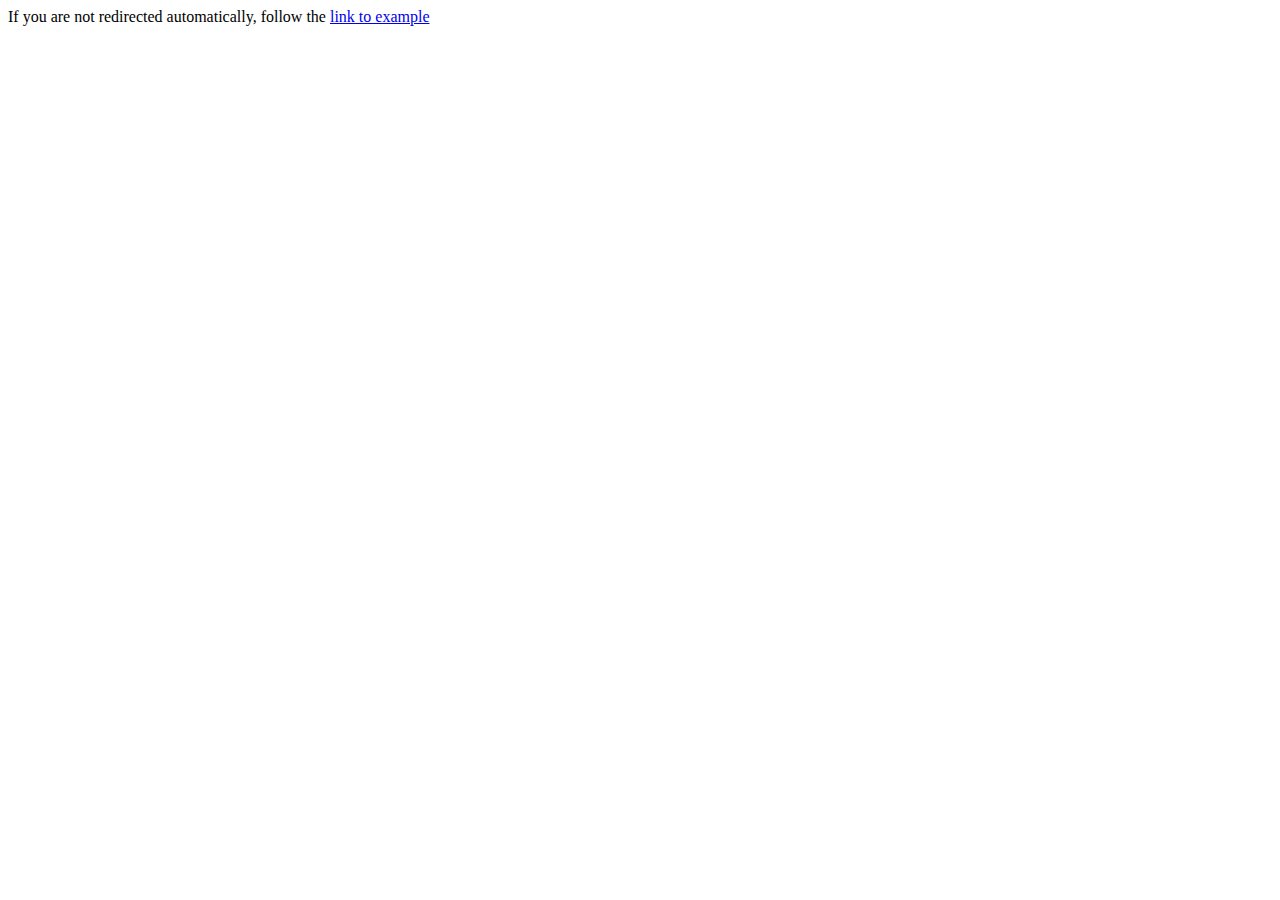
<file: index.htm>
<!DOCTYPE HTML>
<html lang="en-US">
    <head>
        <!--<meta charset="UTF-8">
        <meta http-equiv="refresh" content="1;url=./php/home.php">
        <script type="text/javascript">
            window.location.href = "./php/home.php"
        </script>-->
        <title>Page Redirection</title>
    </head>
    <body>
        <!-- Note: don't tell people to `click` the link, just tell them that it is a link. -->
        If you are not redirected automatically, follow the <a href='./php/home.php'>link to example</a>
    </body>
</html>
</file>
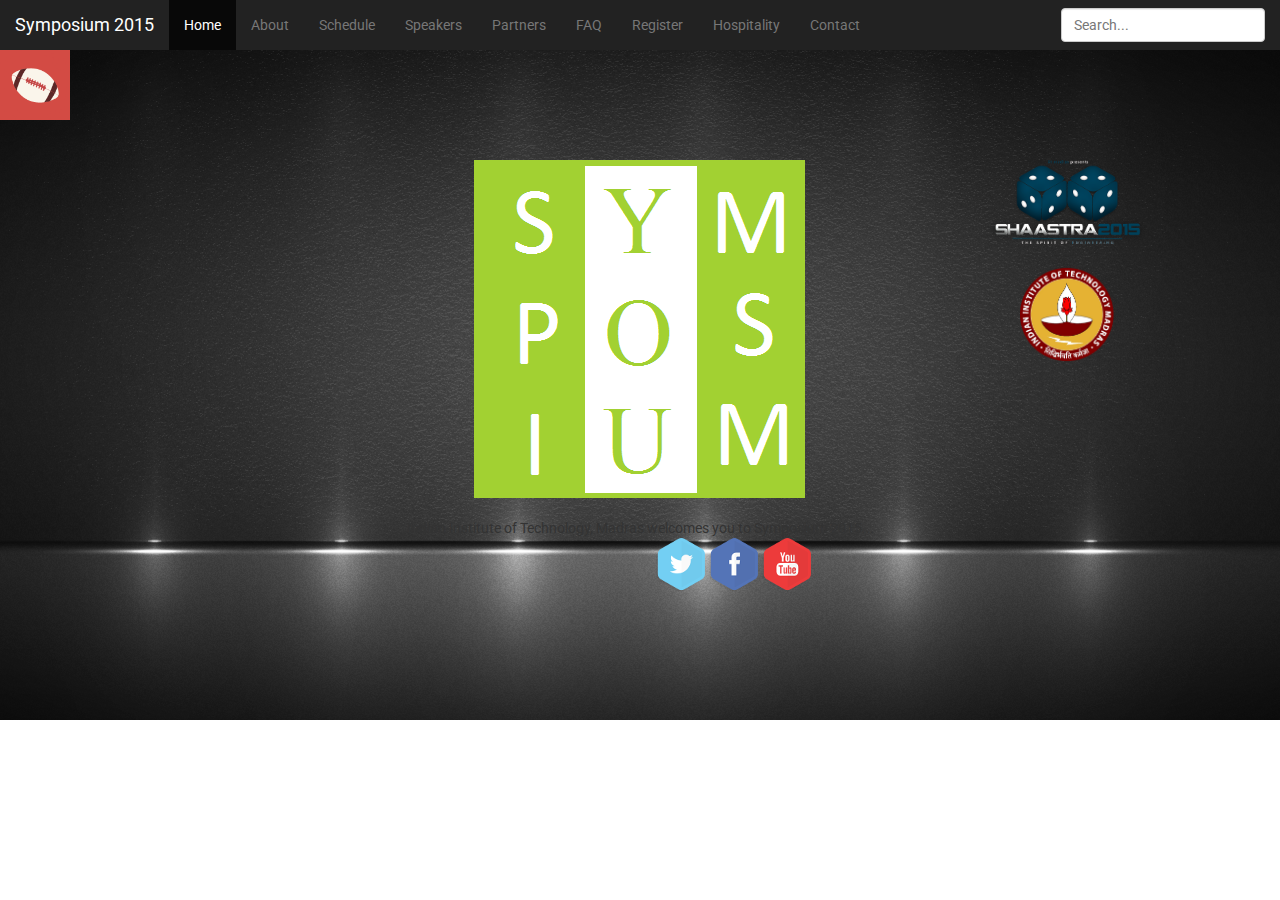
<file: php/symposium.htm>
<!DOCTYPE html>
<html lang="en">
	<head>
	<!--fonts-->
	<link href='http://fonts.googleapis.com/css?family=Oswald' rel='stylesheet' type='text/css'>
	<link href='http://fonts.googleapis.com/css?family=Lobster' rel='stylesheet' type='text/css'>
	<link href='http://fonts.googleapis.com/css?family=Roboto' rel='stylesheet' type='text/css'>
	
    <!-- Bootstrap core CSS -->
    <link href="../css/bootstrap.min.css" rel="stylesheet">

    <!-- Custom styles for this template -->
    <link href="../css/dashboard.css" rel="stylesheet">

    <!-- Just for debugging purposes. Don't actually copy these 2 lines! -->
    <!--[if lt IE 9]><script src="../../assets/js/ie8-responsive-file-warning.js"></script><![endif]-->
    <script src="../js/ie-emulation-modes-warning.js"></script>

    <!-- IE10 viewport hack for Surface/desktop Windows 8 bug -->
    <script src="../js/ie10-viewport-bug-workaround.js"></script>

    <!-- HTML5 shim and Respond.js IE8 support of HTML5 elements and media queries -->
    <!--[if lt IE 9]>
      <script src="https://oss.maxcdn.com/html5shiv/3.7.2/html5shiv.min.js"></script>
      <script src="https://oss.maxcdn.com/respond/1.4.2/respond.min.js"></script>
    <![endif]-->
	
	<!-- Bootstrap core JavaScript
    ================================================== -->
	<script src="../js/jquery.min.js"></script>
    <script src="../js/bootstrap.min.js"></script>
    <script src="../js/docs.min.js"></script>
	<style id="holderjs-style" type="text/css"></style>
	<!--<script src="../js/jquery-1.11.1.js"></script>-->
    
	
	<!--Personalised styling-->
	<link href="../css/symposium.css" rel="stylesheet">
	<script src="../js/jquery-ui.js"></script>

	
  </head>

  <body style="background-image:url('../img/gc3.jpg');background-repeat:no-repeat;background-size:100%;margin-bottom:60px;font-family: 'Roboto', sans-serif;">
  <script>
  $( document ).ready(function() {
  $("#home").addClass("active");
  $("#home").removeClass("default");
  });
  </script>
  <!--<script>	
	$(document).ready(function(){
		$('.sidebar').hide();
		$('.menu').on('click', function(){
		$('.sidebar').toggle('slide', { direction: 'left' }, 600);
		});
		$('.main-content').on('click', function(){
		$('.sidebar').hide('slide', { direction: 'left' }, 400);
		});
	});
	</script>-->
	<script> 
		$(document).ready(function(){
		$(".sidebar").hide();
		$(".cover").on('mouseover',function(){
		$(".sidebar").show('slide', { direction: 'left' }, 600);
		});
		$(".sidebar").on('mouseout',function(){
		$(".sidebar").hide('slide', { direction: 'left' }, 600);
		});
		});
	</script>

    <div class="navbar navbar-inverse navbar-fixed-top" role="navigation">
      <div class="container-fluid">
        <div class="navbar-header">
          <button type="button" class="navbar-toggle" data-toggle="collapse" data-target=".navbar-collapse">
            <span class="sr-only">Toggle navigation</span>
            <span class="icon-bar"></span>
            <span class="icon-bar"></span>
            <span class="icon-bar"></span>
          </button>
          <a class="navbar-brand menu">Symposium 2015</a>
        </div>
        <div class="navbar-collapse collapse">
          <ul class="nav navbar-nav">
            <li class="default" id="home"><a href="">Home</a></li>
			<li class="default" id="about"><a href="">About</a></li>
            <li class="default" id="schedule"><a href="">Schedule</a></li>
            <li class="default" id="speakers"><a href="">Speakers</a></li>
            <li class="default" id="partners"><a href="">Partners</a></li>
			<li class="default" id="faq"><a href="">FAQ</a></li>
			<li class="default" id="register"><a href="">Register</a></li>
			<li class="default" id="hospitality"><a href="">Hospitality</a></li>
			<li class="default" id="contact"><a href="">Contact</a></li>
          </ul>
          <form class="navbar-form navbar-right">
            <input type="text" class="form-control" placeholder="Search...">
          </form>
        </div>
      </div>
    </div>
	
	<div class="cover">
		<!--Cover--><img style="height:70px;width:70px;" src="../img/football.png">
	</div>
	<div class="sidebar">
		<!--Sidebar content-->
	</div>
	
	<div class="main-content">
		<div class="container-fluid">
			<br><br>
			<div class="row">
				<div class="col-xs-4">
					<!--blank space-->
				</div>
				<div class="col-xs-4">
					<center>
						<img src="../img/logo.png">
					</center>
				</div>
				<div class="col-xs-4">
					<center>
						<img src="../img/shaastra.png" style="height:40%;width:40%;align:right;"><br><br>
						<img src="../img/iitm.png" style="height:25%;width:25%;">
					</center>
				</div>
			</div>
			<br>
			<div class="row">
				<div class="col-xs-3">
					<!--blank space-->
				</div>
				<div class="col-xs-6">
					<center>
						<div class="welcome">
							Indian Institute of Technology, Madras welcomes you to Symposium 2015...
						</div>
					</center>
				</div>
				<div class="col-xs-3">
					<!--blank space-->
				</div>
			</div>
			
			<div class="footer">
				<div class="container">
					<div class="row">
						
						<div class="col-xs-6">
							<!--(c)Copyright 2015 blah blah-->
						</div>
						<div class="col-xs-6">
							<a href="http://www.twitter.com"><img src="../img/twitter.png"></a>
							<a href="http://www.facebook.com"><img src="../img/facebook.png"></a>
							<a href="http://www.youtube.com"><img src="../img/youtube.png"></a>
						</div>
					</div>
				</div>
			</div>
		</div>
	</div>
	
	
</body></html>
</file>
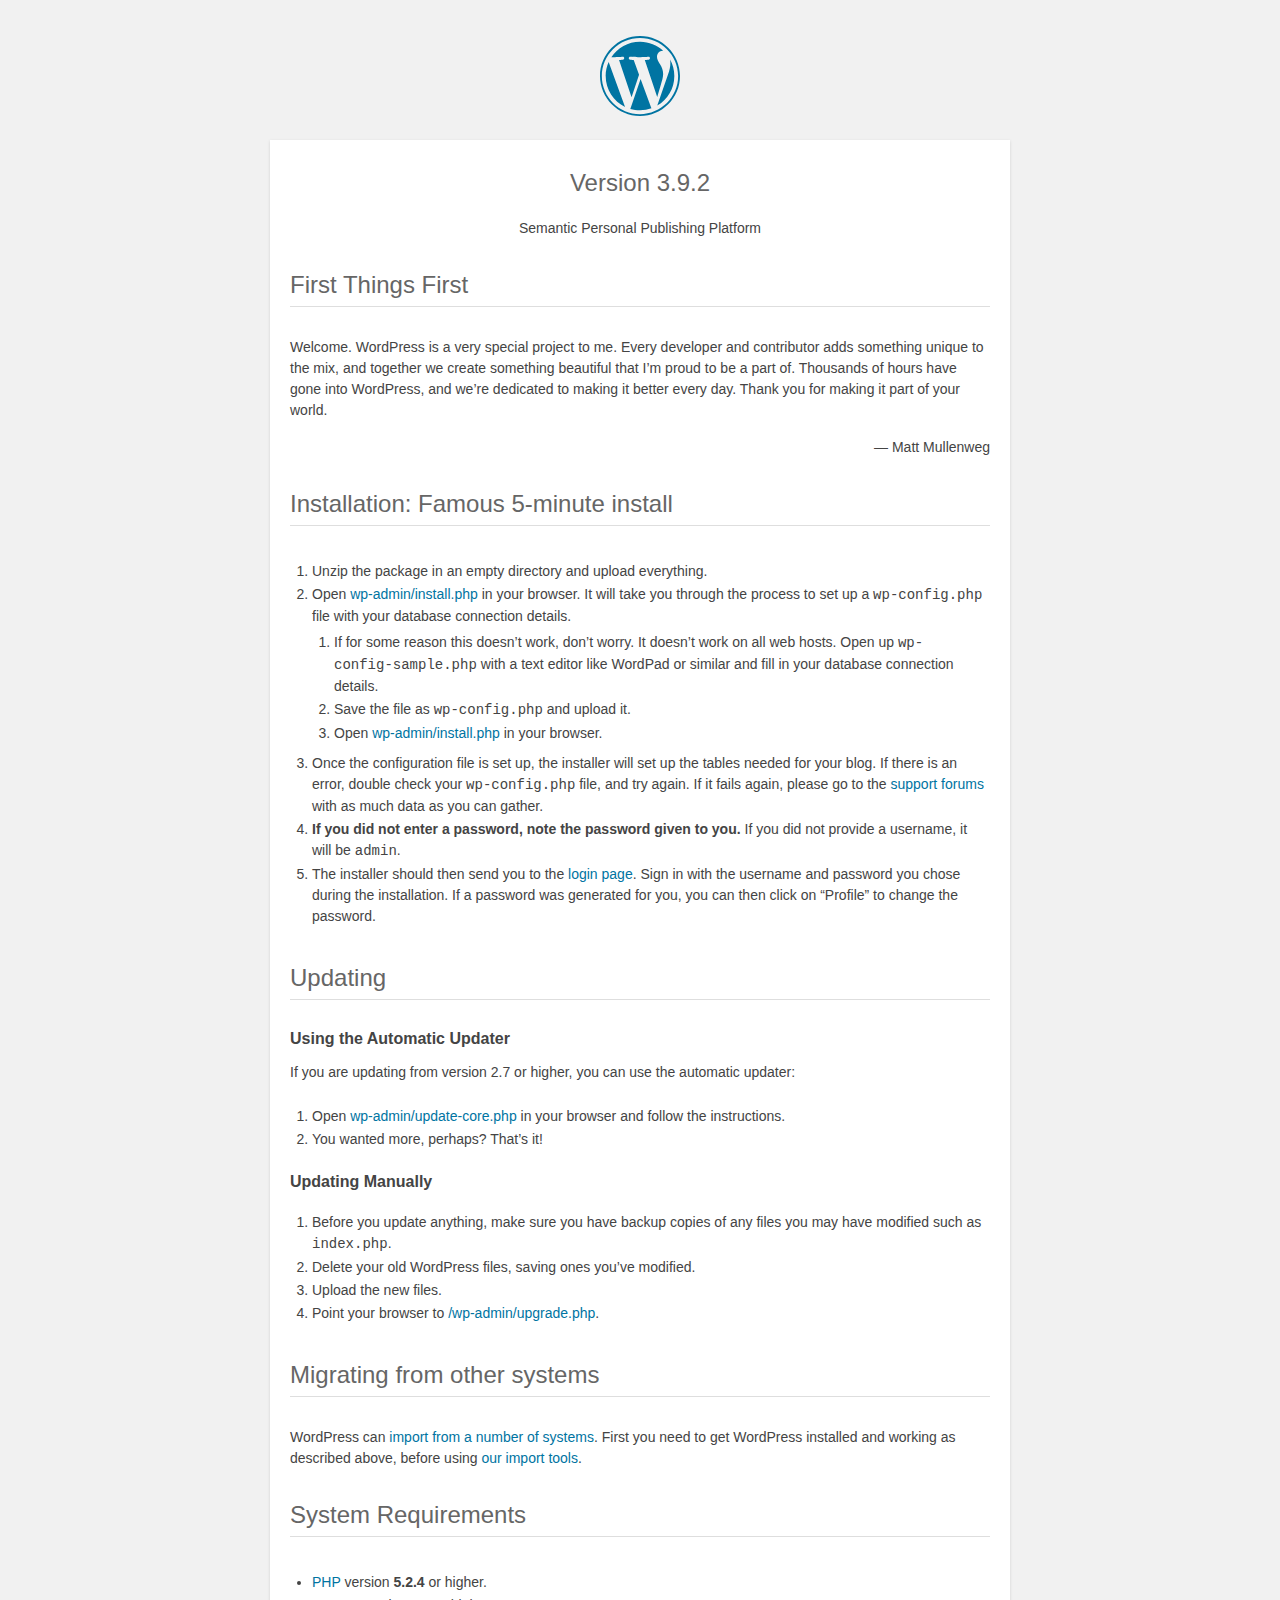
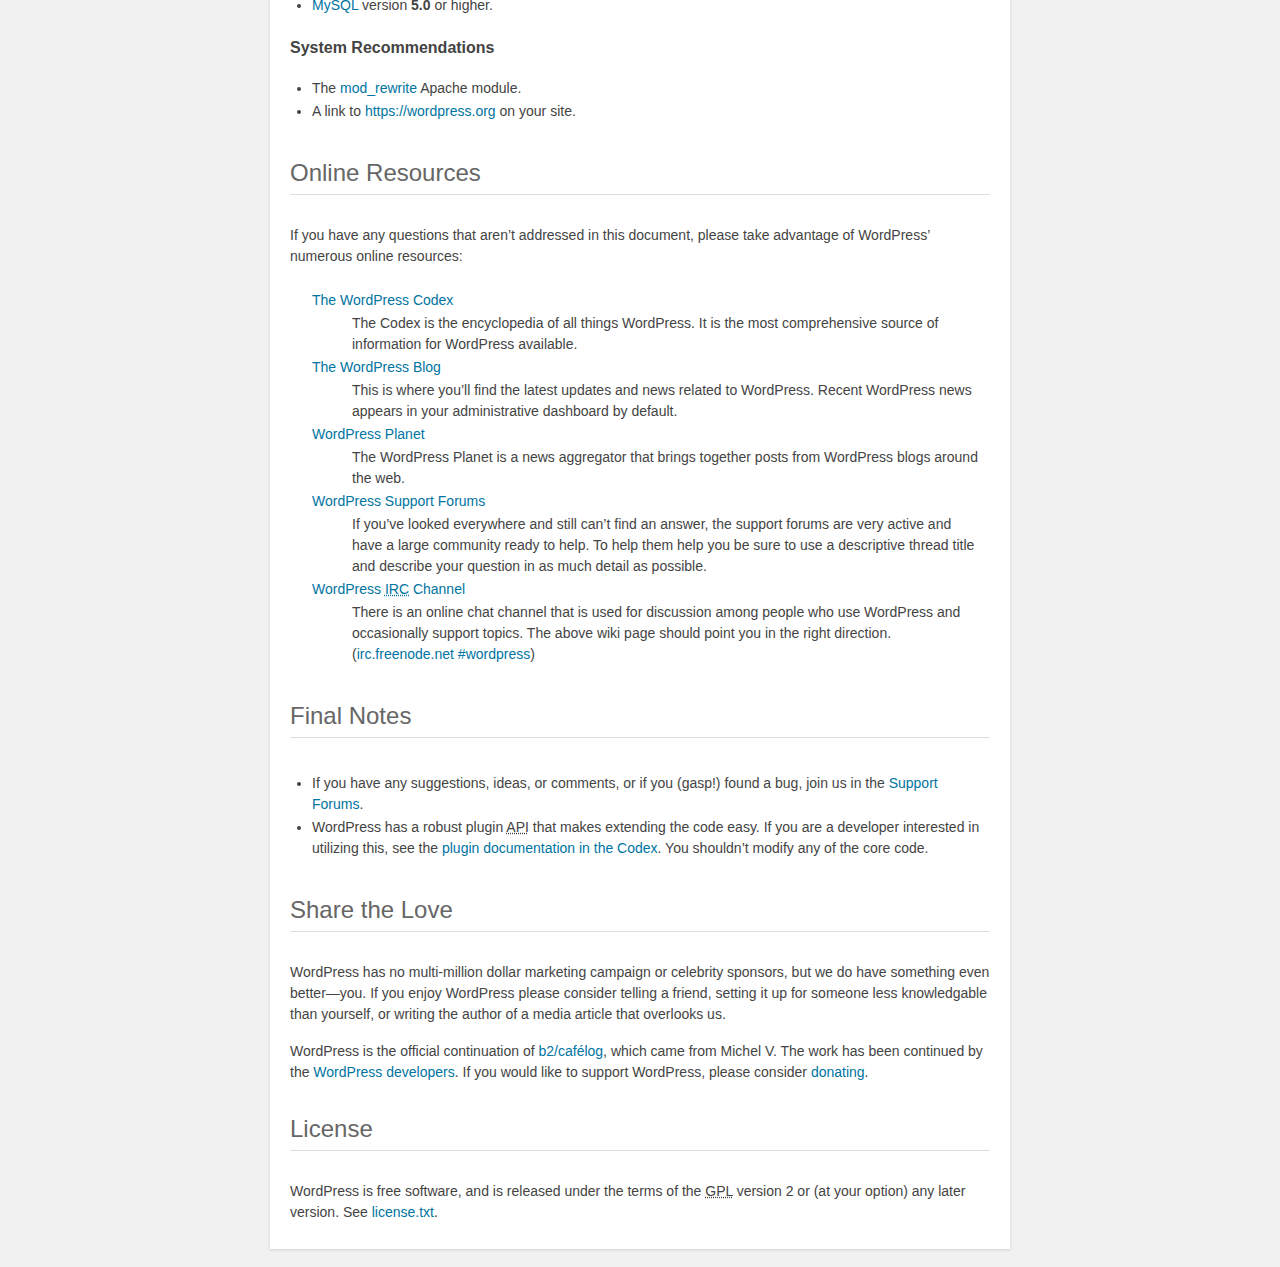
<file: wordpress/readme.html>
<!DOCTYPE html>
<html>
<head>
	<meta name="viewport" content="width=device-width" />
	<meta http-equiv="Content-Type" content="text/html; charset=utf-8" />
	<title>WordPress &#8250; ReadMe</title>
	<link rel="stylesheet" href="wp-admin/css/install.css?ver=20100228" type="text/css" />
</head>
<body>
<h1 id="logo">
	<a href="https://wordpress.org/"><img alt="WordPress" src="wp-admin/images/wordpress-logo.png" /></a>
	<br /> Version 3.9.2
</h1>
<p style="text-align: center">Semantic Personal Publishing Platform</p>

<h1>First Things First</h1>
<p>Welcome. WordPress is a very special project to me. Every developer and contributor adds something unique to the mix, and together we create something beautiful that I&#8217;m proud to be a part of. Thousands of hours have gone into WordPress, and we&#8217;re dedicated to making it better every day. Thank you for making it part of your world.</p>
<p style="text-align: right">&#8212; Matt Mullenweg</p>

<h1>Installation: Famous 5-minute install</h1>
<ol>
	<li>Unzip the package in an empty directory and upload everything.</li>
	<li>Open <span class="file"><a href="wp-admin/install.php">wp-admin/install.php</a></span> in your browser. It will take you through the process to set up a <code>wp-config.php</code> file with your database connection details.
		<ol>
			<li>If for some reason this doesn&#8217;t work, don&#8217;t worry. It doesn&#8217;t work on all web hosts. Open up <code>wp-config-sample.php</code> with a text editor like WordPad or similar and fill in your database connection details.</li>
			<li>Save the file as <code>wp-config.php</code> and upload it.</li>
			<li>Open <span class="file"><a href="wp-admin/install.php">wp-admin/install.php</a></span> in your browser.</li>
		</ol>
	</li>
	<li>Once the configuration file is set up, the installer will set up the tables needed for your blog. If there is an error, double check your <code>wp-config.php</code> file, and try again. If it fails again, please go to the <a href="https://wordpress.org/support/" title="WordPress support">support forums</a> with as much data as you can gather.</li>
	<li><strong>If you did not enter a password, note the password given to you.</strong> If you did not provide a username, it will be <code>admin</code>.</li>
	<li>The installer should then send you to the <a href="wp-login.php">login page</a>. Sign in with the username and password you chose during the installation. If a password was generated for you, you can then click on &#8220;Profile&#8221; to change the password.</li>
</ol>

<h1>Updating</h1>
<h2>Using the Automatic Updater</h2>
<p>If you are updating from version 2.7 or higher, you can use the automatic updater:</p>
<ol>
	<li>Open <span class="file"><a href="wp-admin/update-core.php">wp-admin/update-core.php</a></span> in your browser and follow the instructions.</li>
	<li>You wanted more, perhaps? That&#8217;s it!</li>
</ol>

<h2>Updating Manually</h2>
<ol>
	<li>Before you update anything, make sure you have backup copies of any files you may have modified such as <code>index.php</code>.</li>
	<li>Delete your old WordPress files, saving ones you&#8217;ve modified.</li>
	<li>Upload the new files.</li>
	<li>Point your browser to <span class="file"><a href="wp-admin/upgrade.php">/wp-admin/upgrade.php</a>.</span></li>
</ol>

<h1>Migrating from other systems</h1>
<p>WordPress can <a href="http://codex.wordpress.org/Importing_Content">import from a number of systems</a>. First you need to get WordPress installed and working as described above, before using <a href="wp-admin/import.php" title="Import to WordPress">our import tools</a>.</p>

<h1>System Requirements</h1>
<ul>
	<li><a href="http://php.net/">PHP</a> version <strong>5.2.4</strong> or higher.</li>
	<li><a href="http://www.mysql.com/">MySQL</a> version <strong>5.0</strong> or higher.</li>
</ul>

<h2>System Recommendations</h2>
<ul>
	<li>The <a href="http://httpd.apache.org/docs/2.2/mod/mod_rewrite.html">mod_rewrite</a> Apache module.</li>
	<li>A link to <a href="https://wordpress.org/">https://wordpress.org</a> on your site.</li>
</ul>

<h1>Online Resources</h1>
<p>If you have any questions that aren&#8217;t addressed in this document, please take advantage of WordPress&#8217; numerous online resources:</p>
<dl>
	<dt><a href="http://codex.wordpress.org/">The WordPress Codex</a></dt>
		<dd>The Codex is the encyclopedia of all things WordPress. It is the most comprehensive source of information for WordPress available.</dd>
	<dt><a href="https://wordpress.org/news/">The WordPress Blog</a></dt>
		<dd>This is where you&#8217;ll find the latest updates and news related to WordPress. Recent WordPress news appears in your administrative dashboard by default.</dd>
	<dt><a href="http://planet.wordpress.org/">WordPress Planet</a></dt>
		<dd>The WordPress Planet is a news aggregator that brings together posts from WordPress blogs around the web.</dd>
	<dt><a href="https://wordpress.org/support/">WordPress Support Forums</a></dt>
		<dd>If you&#8217;ve looked everywhere and still can&#8217;t find an answer, the support forums are very active and have a large community ready to help. To help them help you be sure to use a descriptive thread title and describe your question in as much detail as possible.</dd>
	<dt><a href="http://codex.wordpress.org/IRC">WordPress <abbr title="Internet Relay Chat">IRC</abbr> Channel</a></dt>
		<dd>There is an online chat channel that is used for discussion among people who use WordPress and occasionally support topics. The above wiki page should point you in the right direction. (<a href="irc://irc.freenode.net/wordpress">irc.freenode.net #wordpress</a>)</dd>
</dl>

<h1>Final Notes</h1>
<ul>
	<li>If you have any suggestions, ideas, or comments, or if you (gasp!) found a bug, join us in the <a href="https://wordpress.org/support/">Support Forums</a>.</li>
	<li>WordPress has a robust plugin <abbr title="application programming interface">API</abbr> that makes extending the code easy. If you are a developer interested in utilizing this, see the <a href="http://codex.wordpress.org/Plugin_API" title="WordPress plugin API">plugin documentation in the Codex</a>. You shouldn&#8217;t modify any of the core code.</li>
</ul>

<h1>Share the Love</h1>
<p>WordPress has no multi-million dollar marketing campaign or celebrity sponsors, but we do have something even better&#8212;you. If you enjoy WordPress please consider telling a friend, setting it up for someone less knowledgable than yourself, or writing the author of a media article that overlooks us.</p>

<p>WordPress is the official continuation of <a href="http://cafelog.com/">b2/caf&#233;log</a>, which came from Michel V. The work has been continued by the <a href="https://wordpress.org/about/">WordPress developers</a>. If you would like to support WordPress, please consider <a href="https://wordpress.org/donate/" title="Donate to WordPress">donating</a>.</p>

<h1>License</h1>
<p>WordPress is free software, and is released under the terms of the <abbr title="GNU General Public License">GPL</abbr> version 2 or (at your option) any later version. See <a href="license.txt">license.txt</a>.</p>

</body>
</html>
</file>
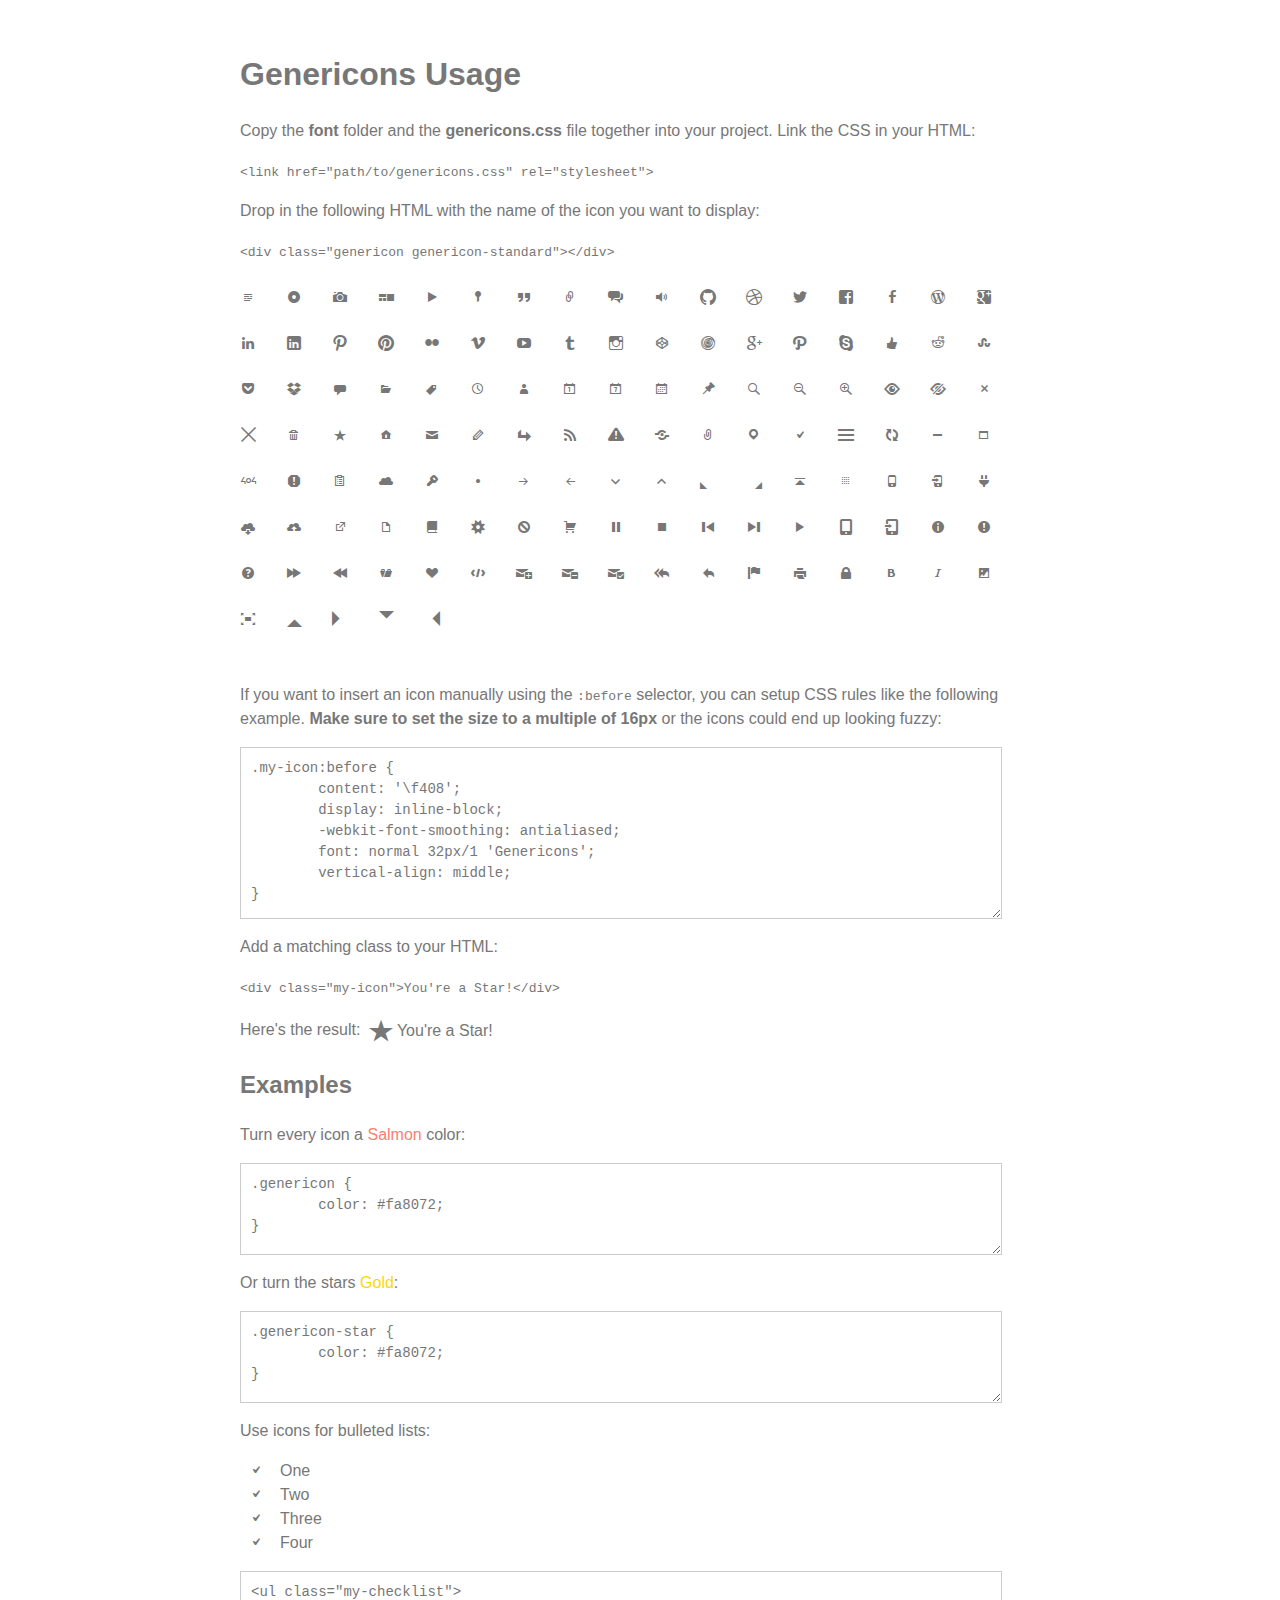
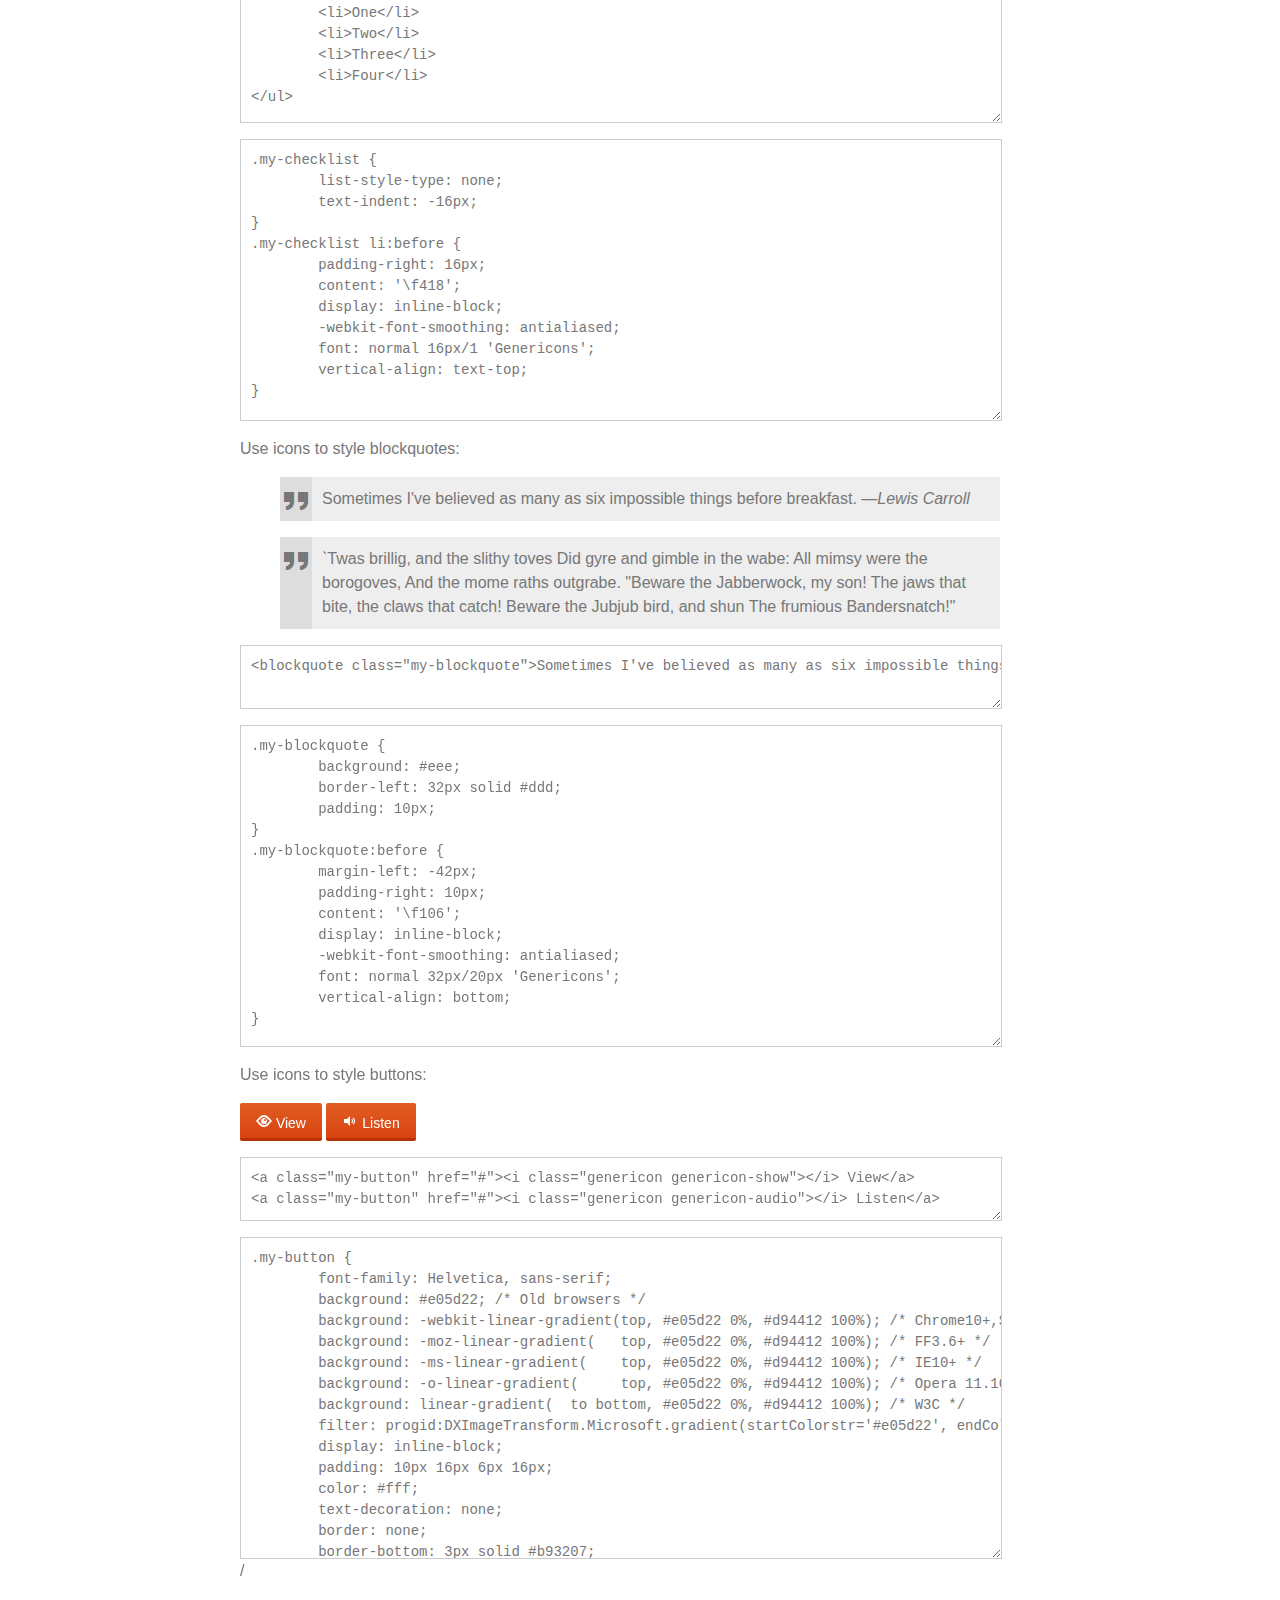
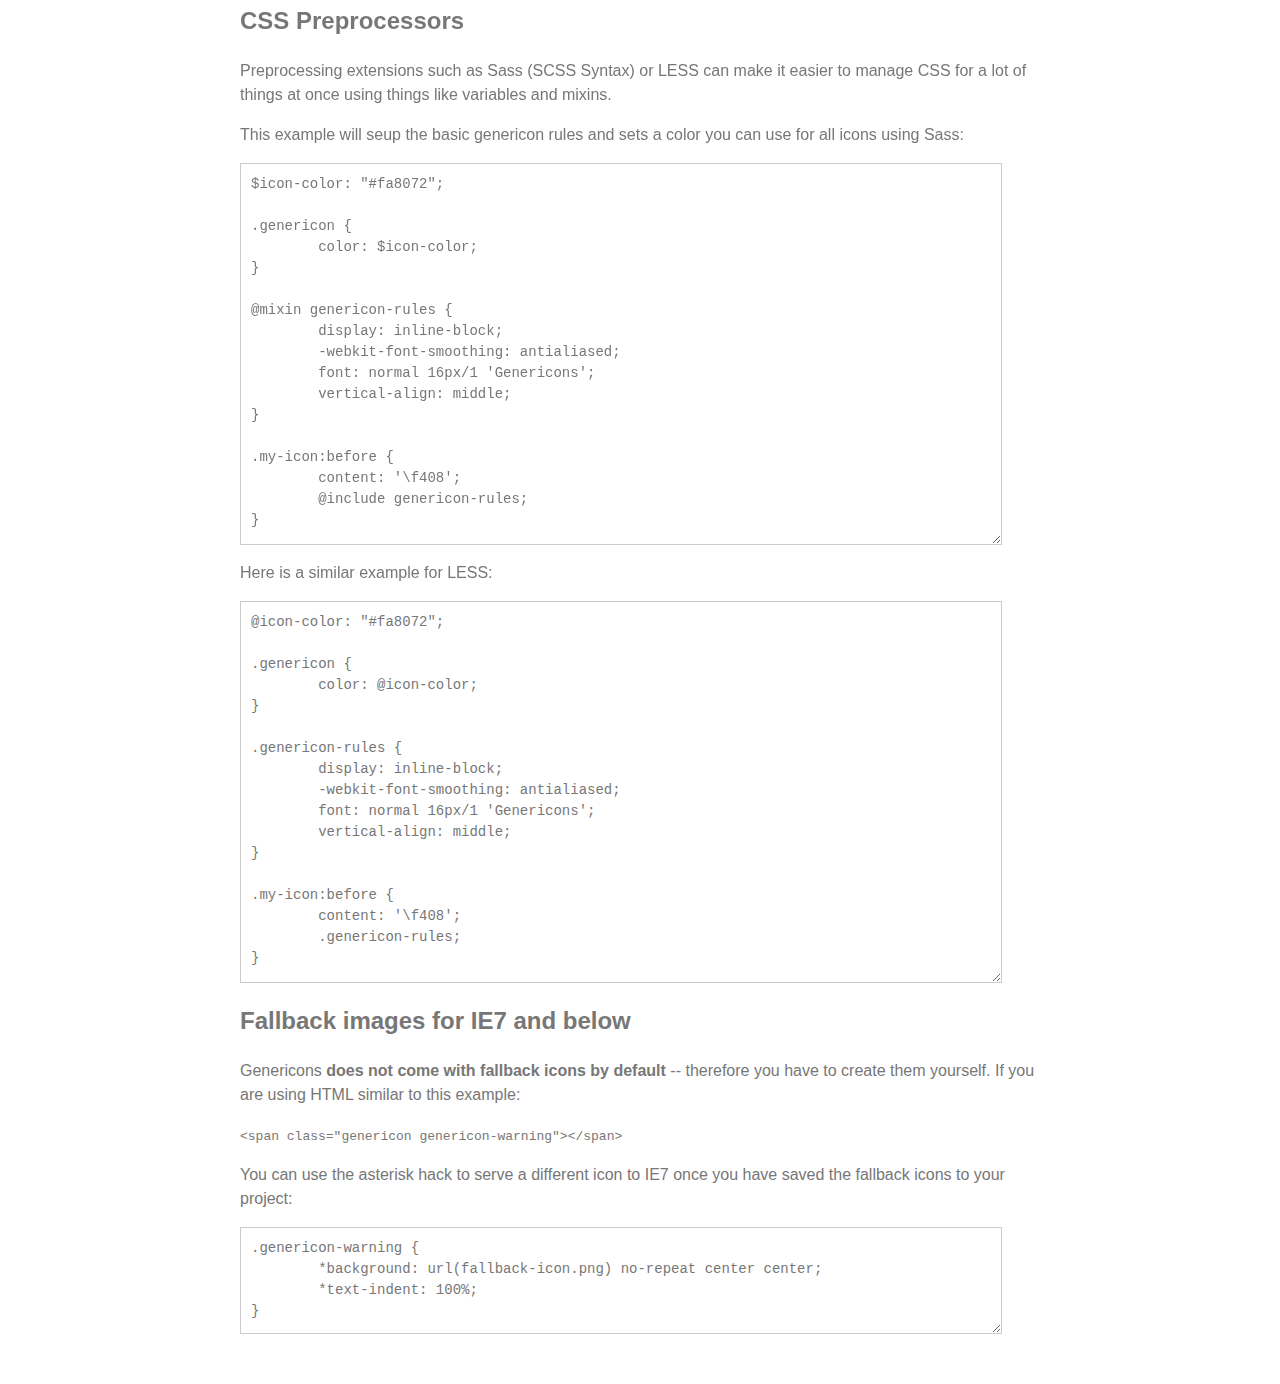
<file: wordpress/wp-content/themes/kelly/genericons/example.html>
<!DOCTYPE html>
<html dir="ltr" lang="en">
<head>
<title>Genericons</title>
<link rel="stylesheet" href="genericons.css">
<style type="text/css">
body {
	font-family: sans-serif;
	line-height: 1.5;
	width: 800px;
	margin: 50px auto;
	color: #777;
	background: white;
}
.icons {
	overflow: hidden;
	padding: 10px 0;
}
.icons div {
	cursor: pointer;
	float: left;
	margin: 0 30px 30px 0;
}
.icons:hover div {
	background: #f7f7f7;
}
.code {
        display: block;
        font: 14px/1.5 monospace;
        width: 740px;
        white-space: pre;
        border: 1px solid #ccc;
        padding: 10px;
        color: #777;
        overflow: auto;
}
.my-icon:before {
	content: '\f408';
        display: inline-block;
        -webkit-font-smoothing: antialiased;
        font: normal 32px/1 'Genericons';
        vertical-align: middle;
}
/* For the Examples */
.my-checklist {
	list-style-type: none;
	text-indent: -16px;
}
.my-checklist li:before {
	padding-right: 16px;
	content: '\f418';
        display: inline-block;
        -webkit-font-smoothing: antialiased;
        font: normal 16px/1 'Genericons';
        vertical-align: text-top;
}
.my-blockquote {
	background: #eee;
	border-left: 32px solid #ddd;
	padding: 10px;
}
.my-blockquote:before {
	margin-left: -42px;
	padding-right: 10px;
        content: '\f106';
        display: inline-block;
        -webkit-font-smoothing: antialiased;
        font: normal 32px/20px 'Genericons';
        vertical-align: bottom;
}
.my-button {
	font-family: Helvetica, sans-serif;
	font-size: 14px;
	background: #e05d22; /* Old browsers */
	background: -webkit-linear-gradient(top, #e05d22 0%, #d94412 100%); /* Chrome10+,Safari5.1+ */
	background: -moz-linear-gradient(   top, #e05d22 0%, #d94412 100%); /* FF3.6+ */
	background: -ms-linear-gradient(    top, #e05d22 0%, #d94412 100%); /* IE10+ */
	background: -o-linear-gradient(     top, #e05d22 0%, #d94412 100%); /* Opera 11.10+ */
	background: linear-gradient(  to bottom, #e05d22 0%, #d94412 100%); /* W3C */
	filter: progid:DXImageTransform.Microsoft.gradient(startColorstr='#e05d22', endColorstr='#d94412', GradientType=0); /* IE6-9 */
	display: inline-block;
	padding: 10px 16px 4px 16px;
	color: #fff;
	text-decoration: none;
	border: none;
	border-bottom: 3px solid #b93207;
	border-radius: 2px;
}
.my-button:hover,
.my-button:focus {
	background: #ed6a31; /* Old browsers */
	background: -webkit-linear-gradient(top, #ed6a31 0%, #e55627 100%); /* Chrome10+,Safari5.1+ */
	background: -moz-linear-gradient(   top, #ed6a31 0%, #e55627 100%); /* FF3.6+ */
	background: -ms-linear-gradient(    top, #ed6a31 0%, #e55627 100%); /* IE10+ */
	background: -o-linear-gradient(     top, #ed6a31 0%, #e55627 100%); /* Opera 11.10+ */
	background: linear-gradient(  to bottom, #ed6a31 0%, #e55627 100%); /* W3C */
	filter: progid:DXImageTransform.Microsoft.gradient(startColorstr='#ed6a31', endColorstr='#e55627', GradientType=0); /* IE6-9 */
	outline: none;
}
.my-button:active {
	background: #d94412; /* Old browsers */
	background: -webkit-linear-gradient(top, #d94412 0%, #e05d22 100%); /* Chrome10+,Safari5.1+ */
	background: -moz-linear-gradient(   top, #d94412 0%, #e05d22 100%); /* FF3.6+ */
	background: -ms-linear-gradient(    top, #d94412 0%, #e05d22 100%); /* IE10+ */
	background: -o-linear-gradient(     top, #d94412 0%, #e05d22 100%); /* Opera 11.10+ */
	background: linear-gradient(  to bottom, #d94412 0%, #e05d22 100%); /* W3C */
	filter: progid:DXImageTransform.Microsoft.gradient(startColorstr='#d94412', endColorstr='#e05d22', GradientType=0); /* IE6-9 */
	border: none;
	border-top: 3px solid #b93207;
	padding: 6px 16px 7px 16px;
}
</style>
</head>
<body>

<div class="section">

	<h1>Genericons Usage</h1>

	<p>Copy the <strong>font</strong> folder and the <strong>genericons.css</strong> file together into your project. Link the CSS in your HTML:</p>

	<p><code>&lt;link href="path/to/genericons.css" rel="stylesheet"&gt;</code></p>

	<p>Drop in the following HTML with the name of the icon you want to display:</p>

	<p><code>&lt;div class="genericon genericon-standard"&gt;&lt;/div&gt;</code></p>

	<div class="icons">
	
		<!-- post formats -->
		<div alt="f100" class="genericon genericon-standard"></div>
		<div alt="f101" class="genericon genericon-aside"></div>
		<div alt="f102" class="genericon genericon-image"></div>
		<div alt="f103" class="genericon genericon-gallery"></div>
		<div alt="f104" class="genericon genericon-video"></div>
		<div alt="f105" class="genericon genericon-status"></div>
		<div alt="f106" class="genericon genericon-quote"></div>
		<div alt="f107" class="genericon genericon-link"></div>
		<div alt="f108" class="genericon genericon-chat"></div>
		<div alt="f109" class="genericon genericon-audio"></div>

		<!-- social icons -->
		<div alt="f200" class="genericon genericon-github"></div>
		<div alt="f201" class="genericon genericon-dribbble"></div>
		<div alt="f202" class="genericon genericon-twitter"></div>
		<div alt="f203" class="genericon genericon-facebook"></div>
		<div alt="f204" class="genericon genericon-facebook-alt"></div>
		<div alt="f205" class="genericon genericon-wordpress"></div>
		<div alt="f206" class="genericon genericon-googleplus"></div>
		<div alt="f207" class="genericon genericon-linkedin"></div>
		<div alt="f208" class="genericon genericon-linkedin-alt"></div>
		<div alt="f209" class="genericon genericon-pinterest"></div>
		<div alt="f210" class="genericon genericon-pinterest-alt"></div>
		<div alt="f211" class="genericon genericon-flickr"></div>
		<div alt="f212" class="genericon genericon-vimeo"></div>
		<div alt="f213" class="genericon genericon-youtube"></div>
		<div alt="f214" class="genericon genericon-tumblr"></div>
		<div alt="f215" class="genericon genericon-instagram"></div>
		<div alt="f216" class="genericon genericon-codepen"></div>
		<div alt="f217" class="genericon genericon-polldaddy"></div>
		<div alt="f218" class="genericon genericon-googleplus-alt"></div>
		<div alt="f219" class="genericon genericon-path"></div>
		<div alt="f220" class="genericon genericon-skype"></div>
		<div alt="f221" class="genericon genericon-digg"></div>
		<div alt="f222" class="genericon genericon-reddit"></div>
		<div alt="f223" class="genericon genericon-stumbleupon"></div>
		<div alt="f224" class="genericon genericon-pocket"></div>
		<div alt="f225" class="genericon genericon-dropbox"></div>

		<!-- meta icons -->
		<div alt="f300" class="genericon genericon-comment"></div>
		<div alt="f301" class="genericon genericon-category"></div>
		<div alt="f302" class="genericon genericon-tag"></div>
		<div alt="f303" class="genericon genericon-time"></div>
		<div alt="f304" class="genericon genericon-user"></div>
		<div alt="f305" class="genericon genericon-day"></div>
		<div alt="f306" class="genericon genericon-week"></div>
		<div alt="f307" class="genericon genericon-month"></div>
		<div alt="f308" class="genericon genericon-pinned"></div>

		<!-- other icons -->
		<div alt="f400" class="genericon genericon-search"></div>
		<div alt="f401" class="genericon genericon-unzoom"></div>
		<div alt="f402" class="genericon genericon-zoom"></div>
		<div alt="f403" class="genericon genericon-show"></div>
		<div alt="f404" class="genericon genericon-hide"></div>
		<div alt="f405" class="genericon genericon-close"></div>
		<div alt="f406" class="genericon genericon-close-alt"></div>
		<div alt="f407" class="genericon genericon-trash"></div>
		<div alt="f408" class="genericon genericon-star"></div>
		<div alt="f409" class="genericon genericon-home"></div>
		<div alt="f410" class="genericon genericon-mail"></div>
		<div alt="f411" class="genericon genericon-edit"></div>
		<div alt="f412" class="genericon genericon-reply"></div>
		<div alt="f413" class="genericon genericon-feed"></div>
		<div alt="f414" class="genericon genericon-warning"></div>
		<div alt="f415" class="genericon genericon-share"></div>
		<div alt="f416" class="genericon genericon-attachment"></div>
		<div alt="f417" class="genericon genericon-location"></div>
		<div alt="f418" class="genericon genericon-checkmark"></div>
		<div alt="f419" class="genericon genericon-menu"></div>
		<div alt="f420" class="genericon genericon-refresh"></div>
		<div alt="f421" class="genericon genericon-minimize"></div>
		<div alt="f422" class="genericon genericon-maximize"></div>
		<div alt="f423" class="genericon genericon-404"></div>
		<div alt="f424" class="genericon genericon-spam"></div>
		<div alt="f425" class="genericon genericon-summary"></div>
		<div alt="f426" class="genericon genericon-cloud"></div>
		<div alt="f427" class="genericon genericon-key"></div>
		<div alt="f428" class="genericon genericon-dot"></div>
		<div alt="f429" class="genericon genericon-next"></div>
		<div alt="f430" class="genericon genericon-previous"></div>
		<div alt="f431" class="genericon genericon-expand"></div>
		<div alt="f432" class="genericon genericon-collapse"></div>
		<div alt="f433" class="genericon genericon-dropdown"></div>
		<div alt="f434" class="genericon genericon-dropdown-left"></div>
		<div alt="f435" class="genericon genericon-top"></div>
		<div alt="f436" class="genericon genericon-draggable"></div>
		<div alt="f437" class="genericon genericon-phone"></div>
		<div alt="f438" class="genericon genericon-send-to-phone"></div>
		<div alt="f439" class="genericon genericon-plugin"></div>
		<div alt="f440" class="genericon genericon-cloud-download"></div>
		<div alt="f441" class="genericon genericon-cloud-upload"></div>
		<div alt="f442" class="genericon genericon-external"></div>
		<div alt="f443" class="genericon genericon-document"></div>
		<div alt="f444" class="genericon genericon-book"></div>
		<div alt="f445" class="genericon genericon-cog"></div>
		<div alt="f446" class="genericon genericon-unapprove"></div>
		<div alt="f447" class="genericon genericon-cart"></div>
		<div alt="f448" class="genericon genericon-pause"></div>
		<div alt="f449" class="genericon genericon-stop"></div>
		<div alt="f450" class="genericon genericon-skip-back"></div>
		<div alt="f451" class="genericon genericon-skip-ahead"></div>
		<div alt="f452" class="genericon genericon-play"></div>
		<div alt="f453" class="genericon genericon-tablet"></div>
		<div alt="f454" class="genericon genericon-send-to-tablet"></div>
		<div alt="f455" class="genericon genericon-info"></div>
		<div alt="f456" class="genericon genericon-notice"></div>
		<div alt="f457" class="genericon genericon-help"></div>
		<div alt="f458" class="genericon genericon-fastforward"></div>
		<div alt="f459" class="genericon genericon-rewind"></div>
		<div alt="f460" class="genericon genericon-portfolio"></div>
		<div alt="f461" class="genericon genericon-heart"></div>
		<div alt="f462" class="genericon genericon-code"></div>
		<div alt="f463" class="genericon genericon-subscribe"></div>
		<div alt="f464" class="genericon genericon-unsubscribe"></div>
		<div alt="f465" class="genericon genericon-subscribed"></div>
		<div alt="f466" class="genericon genericon-reply-alt"></div>
		<div alt="f467" class="genericon genericon-reply-single"></div>
		<div alt="f468" class="genericon genericon-flag"></div>
		<div alt="f469" class="genericon genericon-print"></div>
		<div alt="f470" class="genericon genericon-lock"></div>
		<div alt="f471" class="genericon genericon-bold"></div>
		<div alt="f472" class="genericon genericon-italic"></div>
		<div alt="f473" class="genericon genericon-picture"></div>
		<div alt="f474" class="genericon genericon-fullscreen"></div>

		<!-- generic shapes -->
		<div alt="f500" class="genericon genericon-uparrow"></div>
		<div alt="f501" class="genericon genericon-rightarrow"></div>
		<div alt="f502" class="genericon genericon-downarrow"></div>
		<div alt="f503" class="genericon genericon-leftarrow"></div>

	</div>

	<p>If you want to insert an icon manually using the <code>:before</code> selector, you can setup CSS rules like the following example. <strong>Make sure to set the size to a multiple of 16px</strong> or the icons could end up looking fuzzy:</p>

<p><textarea class="code" style="min-height: 150px;" onclick="select();">.my-icon:before {
	content: '\f408';
        display: inline-block;
        -webkit-font-smoothing: antialiased;
        font: normal 32px/1 'Genericons';
        vertical-align: middle;
}</textarea></p>

	<p>Add a matching class to your HTML:</p>

	<p><code>&lt;div class="my-icon"&gt;You're a Star!&lt;/div&gt;</code></p>

	<p>Here's the result: <span class="my-icon">You're a Star!</span></p>

	<h2>Examples</h2>

	<p>Turn every icon a <span style="color: #fa8072;">Salmon</span> color:</p>

<p><textarea class="code" style="min-height: 70px" onclick="select();">
.genericon {
	color: #fa8072;
}</textarea></p>

	<p>Or turn the stars <span style="color: #ffd700;">Gold</span>:</p>

<p><textarea class="code" style="min-height: 70px" onclick="select();">
.genericon-star {
	color: #fa8072;
}</textarea></p>

	<p>Use icons for bulleted lists:</p>

	<ul class="my-checklist">
		<li>One</li>
		<li>Two</li>
		<li>Three</li>
		<li>Four</li>
	</ul>

<p><textarea class="code" style="min-height: 130px" onclick="select();">
<ul class="my-checklist">
	<li>One</li>
	<li>Two</li>
	<li>Three</li>
	<li>Four</li>
</ul></textarea></p>

<p><textarea class="code" style="min-height: 260px;" onclick="select();">
.my-checklist {
	list-style-type: none;
	text-indent: -16px;
}
.my-checklist li:before {
	padding-right: 16px;
	content: '\f418';
        display: inline-block;
        -webkit-font-smoothing: antialiased;
        font: normal 16px/1 'Genericons';
        vertical-align: text-top;
}</textarea></p>

	<p>Use icons to style blockquotes:</p>

	<blockquote class="my-blockquote">Sometimes I've believed as many as six impossible things before breakfast. &mdash;<em>Lewis Carroll</em></blockquote>
	<blockquote class="my-blockquote">`Twas brillig, and the slithy toves Did gyre and gimble in the wabe: All mimsy were the borogoves, And the mome raths outgrabe. "Beware the Jabberwock, my son!  The jaws that bite, the claws that catch!  Beware the Jubjub bird, and shun The frumious Bandersnatch!"</blockquote>

<p><textarea class="code" style="min-height: 40px;" onclick="select();"><blockquote class="my-blockquote">Sometimes I've believed as many as six impossible things before breakfast. &mdash;<em>Lewis Carroll</em></blockquote></textarea></p>

<p><textarea class="code" style="min-height: 300px;" onclick="select();">
.my-blockquote {
	background: #eee;
	border-left: 32px solid #ddd;
	padding: 10px;
}
.my-blockquote:before {
	margin-left: -42px;
	padding-right: 10px;
        content: '\f106';
        display: inline-block;
        -webkit-font-smoothing: antialiased;
        font: normal 32px/20px 'Genericons';
        vertical-align: bottom;
} </textarea></p>

	<p>Use icons to style buttons:</p>

	<a class="my-button" href="javascript:void()"><i class="genericon genericon-show"></i> View</a>
	<a class="my-button" href="javascript:void()"><i class="genericon genericon-audio"></i> Listen</a>

<p><textarea class="code" style="min-height: 40px;" onclick="select();"><a class="my-button" href="#"><i class="genericon genericon-show"></i> View</a>
<a class="my-button" href="#"><i class="genericon genericon-audio"></i> Listen</a></textarea></p>

<p><textarea class="code" style="min-height: 300px;" onclick="select();">
.my-button {
	font-family: Helvetica, sans-serif;
	background: #e05d22; /* Old browsers */
	background: -webkit-linear-gradient(top, #e05d22 0%, #d94412 100%); /* Chrome10+,Safari5.1+ */
	background: -moz-linear-gradient(   top, #e05d22 0%, #d94412 100%); /* FF3.6+ */
	background: -ms-linear-gradient(    top, #e05d22 0%, #d94412 100%); /* IE10+ */
	background: -o-linear-gradient(     top, #e05d22 0%, #d94412 100%); /* Opera 11.10+ */
	background: linear-gradient(  to bottom, #e05d22 0%, #d94412 100%); /* W3C */
	filter: progid:DXImageTransform.Microsoft.gradient(startColorstr='#e05d22', endColorstr='#d94412', GradientType=0); /* IE6-9 */
	display: inline-block;
	padding: 10px 16px 6px 16px;
	color: #fff;
	text-decoration: none;
	border: none;
	border-bottom: 3px solid #b93207;
	border-radius: 2px;
}

.my-button:hover,
.my-button:focus {
	background: #ed6a31; /* Old browsers */
	background: -webkit-linear-gradient(top, #ed6a31 0%, #e55627 100%); /* Chrome10+,Safari5.1+ */
	background: -moz-linear-gradient(   top, #ed6a31 0%, #e55627 100%); /* FF3.6+ */
	background: -ms-linear-gradient(    top, #ed6a31 0%, #e55627 100%); /* IE10+ */
	background: -o-linear-gradient(     top, #ed6a31 0%, #e55627 100%); /* Opera 11.10+ */
	background: linear-gradient(  to bottom, #ed6a31 0%, #e55627 100%); /* W3C */
	filter: progid:DXImageTransform.Microsoft.gradient(startColorstr='#ed6a31', endColorstr='#e55627', GradientType=0); /* IE6-9 */
	outline: none;
}

.my-button:active {
	background: #d94412; /* Old browsers */
	background: -webkit-linear-gradient(top, #d94412 0%, #e05d22 100%); /* Chrome10+,Safari5.1+ */
	background: -moz-linear-gradient(   top, #d94412 0%, #e05d22 100%); /* FF3.6+ */
	background: -ms-linear-gradient(    top, #d94412 0%, #e05d22 100%); /* IE10+ */
	background: -o-linear-gradient(     top, #d94412 0%, #e05d22 100%); /* Opera 11.10+ */
	background: linear-gradient(  to bottom, #d94412 0%, #e05d22 100%); /* W3C */
	filter: progid:DXImageTransform.Microsoft.gradient(startColorstr='#d94412', endColorstr='#e05d22', GradientType=0); /* IE6-9 */
	border: none;
	border-top: 3px solid #b93207;
	padding: 6px 16px 10px 16px;
}</textarea>/</p>

	<h2>CSS Preprocessors</h2>

	<p>Preprocessing extensions such as Sass (SCSS Syntax) or LESS</a> can make it easier to manage CSS for a lot of things at once using things like variables and mixins.</p>

	<p>This example will seup the basic genericon rules and sets a color you can use for all icons using Sass:</p>

<p><textarea class="code" style="min-height: 360px;" onclick="select();">$icon-color: "#fa8072";

.genericon {
        color: $icon-color;
}

@mixin genericon-rules {
        display: inline-block;
        -webkit-font-smoothing: antialiased;
        font: normal 16px/1 'Genericons';
        vertical-align: middle;
}

.my-icon:before {
	content: '\f408';
        @include genericon-rules;
}</textarea></p>

	<p>Here is a similar example for LESS:</p>

<p><textarea class="code" style="min-height: 360px;" onclick="select();">@icon-color: "#fa8072";

.genericon {
        color: @icon-color;
}

.genericon-rules {
        display: inline-block;
        -webkit-font-smoothing: antialiased;
        font: normal 16px/1 'Genericons';
        vertical-align: middle;
}

.my-icon:before {
	content: '\f408';
        .genericon-rules;
}</textarea></p>

	<h2>Fallback images for IE7 and below</h2>

	<p>Genericons <strong>does not come with fallback icons by default</strong> -- therefore you have to create them yourself. If you are using HTML similar to this example:

	<p><code>&lt;span class="genericon genericon-warning"&gt;&lt;/span&gt;</code></p>

	<p>You can use the asterisk hack to serve a different icon to IE7 once you have saved the fallback icons to your project:</p>

<textarea class="code" style="min-height: 85px;" onclick="select();">.genericon-warning {
        *background: url(fallback-icon.png) no-repeat center center;
        *text-indent: 100%;
}</textarea>

</div>

</body>
</html>
</file>
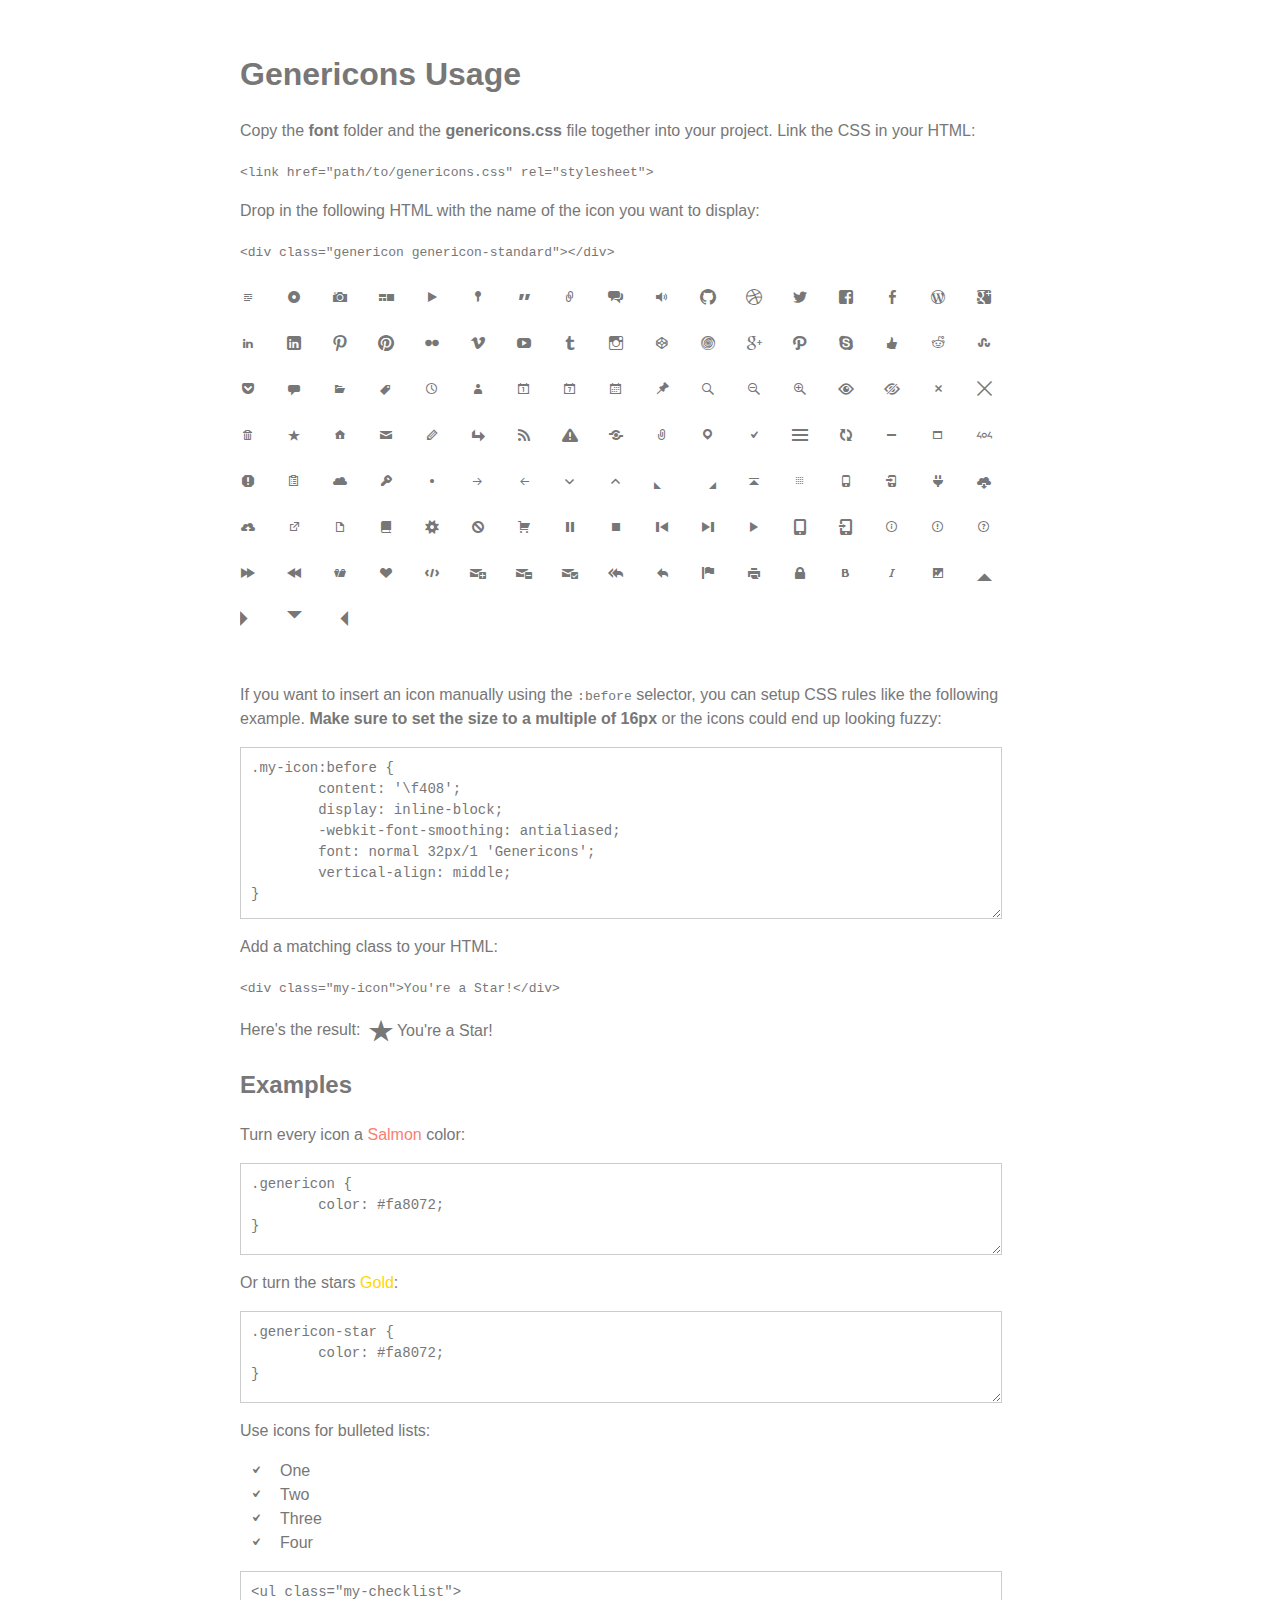
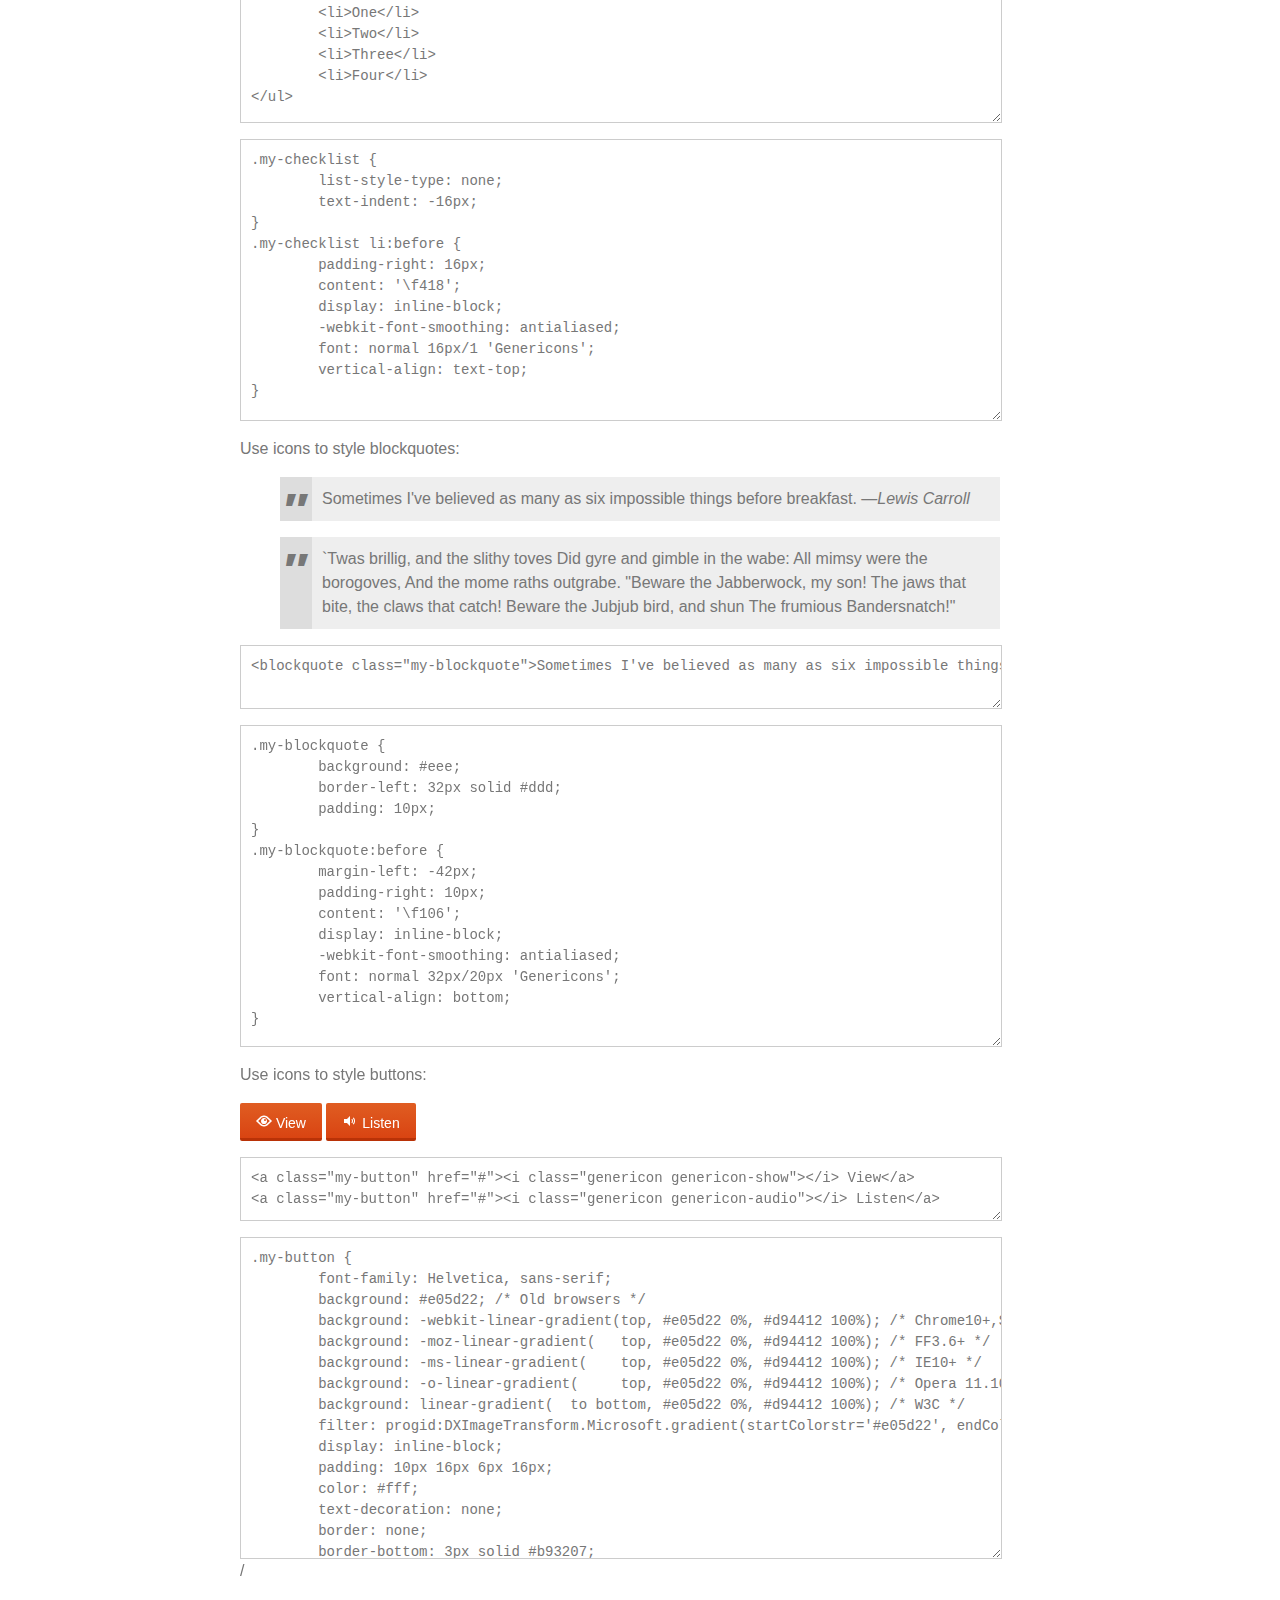
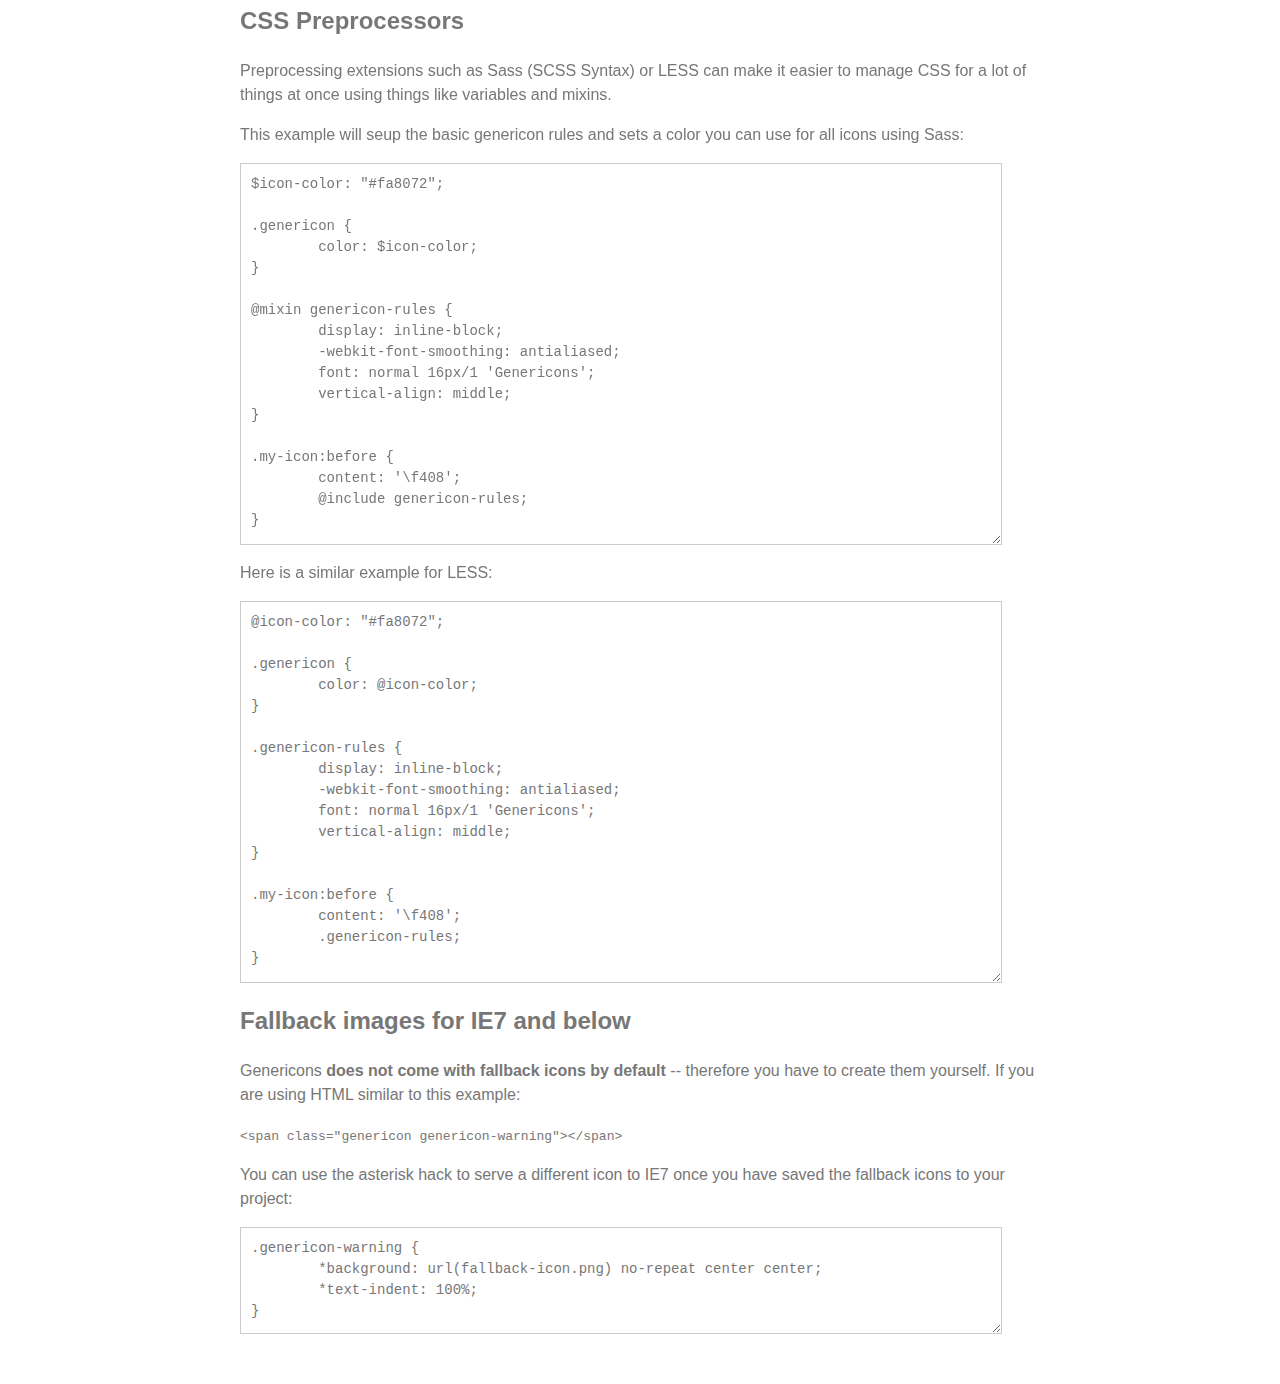
<file: wordpress/wp-content/themes/twentyfourteen/genericons/example.html>
<!DOCTYPE html>
<html dir="ltr" lang="en">
<head>
<title>Genericons</title>
<link rel="stylesheet" href="genericons.css">
<style type="text/css">
body {
	font-family: sans-serif;
	line-height: 1.5;
	width: 800px;
	margin: 50px auto;
	color: #777;
	background: white;
}
.icons {
	overflow: hidden;
	padding: 10px 0;
}
.icons div {
	cursor: pointer;
	float: left;
	margin: 0 30px 30px 0;
}
.icons:hover div {
	background: #f7f7f7;
}
.code {
        display: block;
        font: 14px/1.5 monospace;
        width: 740px;
        white-space: pre;
        border: 1px solid #ccc;
        padding: 10px;
        color: #777;
        overflow: auto;
}
.my-icon:before {
	content: '\f408';
        display: inline-block;
        -webkit-font-smoothing: antialiased;
        font: normal 32px/1 'Genericons';
        vertical-align: middle;
}
/* For the Examples */
.my-checklist {
	list-style-type: none;
	text-indent: -16px;
}
.my-checklist li:before {
	padding-right: 16px;
	content: '\f418';
        display: inline-block;
        -webkit-font-smoothing: antialiased;
        font: normal 16px/1 'Genericons';
        vertical-align: text-top;
}
.my-blockquote {
	background: #eee;
	border-left: 32px solid #ddd;
	padding: 10px;
}
.my-blockquote:before {
	margin-left: -42px;
	padding-right: 10px;
        content: '\f106';
        display: inline-block;
        -webkit-font-smoothing: antialiased;
        font: normal 32px/20px 'Genericons';
        vertical-align: bottom;
}
.my-button {
	font-family: Helvetica, sans-serif;
	font-size: 14px;
	background: #e05d22; /* Old browsers */
	background: -webkit-linear-gradient(top, #e05d22 0%, #d94412 100%); /* Chrome10+,Safari5.1+ */
	background: -moz-linear-gradient(   top, #e05d22 0%, #d94412 100%); /* FF3.6+ */
	background: -ms-linear-gradient(    top, #e05d22 0%, #d94412 100%); /* IE10+ */
	background: -o-linear-gradient(     top, #e05d22 0%, #d94412 100%); /* Opera 11.10+ */
	background: linear-gradient(  to bottom, #e05d22 0%, #d94412 100%); /* W3C */
	filter: progid:DXImageTransform.Microsoft.gradient(startColorstr='#e05d22', endColorstr='#d94412', GradientType=0); /* IE6-9 */
	display: inline-block;
	padding: 10px 16px 4px 16px;
	color: #fff;
	text-decoration: none;
	border: none;
	border-bottom: 3px solid #b93207;
	border-radius: 2px;
}
.my-button:hover,
.my-button:focus {
	background: #ed6a31; /* Old browsers */
	background: -webkit-linear-gradient(top, #ed6a31 0%, #e55627 100%); /* Chrome10+,Safari5.1+ */
	background: -moz-linear-gradient(   top, #ed6a31 0%, #e55627 100%); /* FF3.6+ */
	background: -ms-linear-gradient(    top, #ed6a31 0%, #e55627 100%); /* IE10+ */
	background: -o-linear-gradient(     top, #ed6a31 0%, #e55627 100%); /* Opera 11.10+ */
	background: linear-gradient(  to bottom, #ed6a31 0%, #e55627 100%); /* W3C */
	filter: progid:DXImageTransform.Microsoft.gradient(startColorstr='#ed6a31', endColorstr='#e55627', GradientType=0); /* IE6-9 */
	outline: none;
}
.my-button:active {
	background: #d94412; /* Old browsers */
	background: -webkit-linear-gradient(top, #d94412 0%, #e05d22 100%); /* Chrome10+,Safari5.1+ */
	background: -moz-linear-gradient(   top, #d94412 0%, #e05d22 100%); /* FF3.6+ */
	background: -ms-linear-gradient(    top, #d94412 0%, #e05d22 100%); /* IE10+ */
	background: -o-linear-gradient(     top, #d94412 0%, #e05d22 100%); /* Opera 11.10+ */
	background: linear-gradient(  to bottom, #d94412 0%, #e05d22 100%); /* W3C */
	filter: progid:DXImageTransform.Microsoft.gradient(startColorstr='#d94412', endColorstr='#e05d22', GradientType=0); /* IE6-9 */
	border: none;
	border-top: 3px solid #b93207;
	padding: 6px 16px 7px 16px;
}
</style>
</head>
<body>

<div class="section">

	<h1>Genericons Usage</h1>

	<p>Copy the <strong>font</strong> folder and the <strong>genericons.css</strong> file together into your project. Link the CSS in your HTML:</p>

	<p><code>&lt;link href="path/to/genericons.css" rel="stylesheet"&gt;</code></p>

	<p>Drop in the following HTML with the name of the icon you want to display:</p>

	<p><code>&lt;div class="genericon genericon-standard"&gt;&lt;/div&gt;</code></p>

	<div class="icons">
	
		<!-- post formats -->
		<div alt="f100" class="genericon genericon-standard"></div>
		<div alt="f101" class="genericon genericon-aside"></div>
		<div alt="f102" class="genericon genericon-image"></div>
		<div alt="f103" class="genericon genericon-gallery"></div>
		<div alt="f104" class="genericon genericon-video"></div>
		<div alt="f105" class="genericon genericon-status"></div>
		<div alt="f106" class="genericon genericon-quote"></div>
		<div alt="f107" class="genericon genericon-link"></div>
		<div alt="f108" class="genericon genericon-chat"></div>
		<div alt="f109" class="genericon genericon-audio"></div>

		<!-- social icons -->
		<div alt="f200" class="genericon genericon-github"></div>
		<div alt="f201" class="genericon genericon-dribbble"></div>
		<div alt="f202" class="genericon genericon-twitter"></div>
		<div alt="f203" class="genericon genericon-facebook"></div>
		<div alt="f204" class="genericon genericon-facebook-alt"></div>
		<div alt="f205" class="genericon genericon-wordpress"></div>
		<div alt="f206" class="genericon genericon-googleplus"></div>
		<div alt="f207" class="genericon genericon-linkedin"></div>
		<div alt="f208" class="genericon genericon-linkedin-alt"></div>
		<div alt="f209" class="genericon genericon-pinterest"></div>
		<div alt="f210" class="genericon genericon-pinterest-alt"></div>
		<div alt="f211" class="genericon genericon-flickr"></div>
		<div alt="f212" class="genericon genericon-vimeo"></div>
		<div alt="f213" class="genericon genericon-youtube"></div>
		<div alt="f214" class="genericon genericon-tumblr"></div>
		<div alt="f215" class="genericon genericon-instagram"></div>
		<div alt="f216" class="genericon genericon-codepen"></div>
		<div alt="f217" class="genericon genericon-polldaddy"></div>
		<div alt="f218" class="genericon genericon-googleplus-alt"></div>
		<div alt="f219" class="genericon genericon-path"></div>
		<div alt="f220" class="genericon genericon-skype"></div>
		<div alt="f221" class="genericon genericon-digg"></div>
		<div alt="f222" class="genericon genericon-reddit"></div>
		<div alt="f223" class="genericon genericon-stumbleupon"></div>
		<div alt="f224" class="genericon genericon-pocket"></div>

		<!-- meta icons -->
		<div alt="f300" class="genericon genericon-comment"></div>
		<div alt="f301" class="genericon genericon-category"></div>
		<div alt="f302" class="genericon genericon-tag"></div>
		<div alt="f303" class="genericon genericon-time"></div>
		<div alt="f304" class="genericon genericon-user"></div>
		<div alt="f305" class="genericon genericon-day"></div>
		<div alt="f306" class="genericon genericon-week"></div>
		<div alt="f307" class="genericon genericon-month"></div>
		<div alt="f308" class="genericon genericon-pinned"></div>

		<!-- other icons -->
		<div alt="f400" class="genericon genericon-search"></div>
		<div alt="f401" class="genericon genericon-unzoom"></div>
		<div alt="f402" class="genericon genericon-zoom"></div>
		<div alt="f403" class="genericon genericon-show"></div>
		<div alt="f404" class="genericon genericon-hide"></div>
		<div alt="f405" class="genericon genericon-close"></div>
		<div alt="f406" class="genericon genericon-close-alt"></div>
		<div alt="f407" class="genericon genericon-trash"></div>
		<div alt="f408" class="genericon genericon-star"></div>
		<div alt="f409" class="genericon genericon-home"></div>
		<div alt="f410" class="genericon genericon-mail"></div>
		<div alt="f411" class="genericon genericon-edit"></div>
		<div alt="f412" class="genericon genericon-reply"></div>
		<div alt="f413" class="genericon genericon-feed"></div>
		<div alt="f414" class="genericon genericon-warning"></div>
		<div alt="f415" class="genericon genericon-share"></div>
		<div alt="f416" class="genericon genericon-attachment"></div>
		<div alt="f417" class="genericon genericon-location"></div>
		<div alt="f418" class="genericon genericon-checkmark"></div>
		<div alt="f419" class="genericon genericon-menu"></div>
		<div alt="f420" class="genericon genericon-refresh"></div>
		<div alt="f421" class="genericon genericon-minimize"></div>
		<div alt="f422" class="genericon genericon-maximize"></div>
		<div alt="f423" class="genericon genericon-404"></div>
		<div alt="f424" class="genericon genericon-spam"></div>
		<div alt="f425" class="genericon genericon-summary"></div>
		<div alt="f426" class="genericon genericon-cloud"></div>
		<div alt="f427" class="genericon genericon-key"></div>
		<div alt="f428" class="genericon genericon-dot"></div>
		<div alt="f429" class="genericon genericon-next"></div>
		<div alt="f430" class="genericon genericon-previous"></div>
		<div alt="f431" class="genericon genericon-expand"></div>
		<div alt="f432" class="genericon genericon-collapse"></div>
		<div alt="f433" class="genericon genericon-dropdown"></div>
		<div alt="f434" class="genericon genericon-dropdown-left"></div>
		<div alt="f435" class="genericon genericon-top"></div>
		<div alt="f436" class="genericon genericon-draggable"></div>
		<div alt="f437" class="genericon genericon-phone"></div>
		<div alt="f438" class="genericon genericon-send-to-phone"></div>
		<div alt="f439" class="genericon genericon-plugin"></div>
		<div alt="f440" class="genericon genericon-cloud-download"></div>
		<div alt="f441" class="genericon genericon-cloud-upload"></div>
		<div alt="f442" class="genericon genericon-external"></div>
		<div alt="f443" class="genericon genericon-document"></div>
		<div alt="f444" class="genericon genericon-book"></div>
		<div alt="f445" class="genericon genericon-cog"></div>
		<div alt="f446" class="genericon genericon-unapprove"></div>
		<div alt="f447" class="genericon genericon-cart"></div>
		<div alt="f448" class="genericon genericon-pause"></div>
		<div alt="f449" class="genericon genericon-stop"></div>
		<div alt="f450" class="genericon genericon-skip-back"></div>
		<div alt="f451" class="genericon genericon-skip-ahead"></div>
		<div alt="f452" class="genericon genericon-play"></div>
		<div alt="f453" class="genericon genericon-tablet"></div>
		<div alt="f454" class="genericon genericon-send-to-tablet"></div>
		<div alt="f455" class="genericon genericon-info"></div>
		<div alt="f456" class="genericon genericon-notice"></div>
		<div alt="f457" class="genericon genericon-help"></div>
		<div alt="f458" class="genericon genericon-fastforward"></div>
		<div alt="f459" class="genericon genericon-rewind"></div>
		<div alt="f460" class="genericon genericon-portfolio"></div>
		<div alt="f461" class="genericon genericon-heart"></div>
		<div alt="f462" class="genericon genericon-code"></div>
		<div alt="f463" class="genericon genericon-subscribe"></div>
		<div alt="f464" class="genericon genericon-unsubscribe"></div>
		<div alt="f465" class="genericon genericon-subscribed"></div>
		<div alt="f466" class="genericon genericon-reply-alt"></div>
		<div alt="f467" class="genericon genericon-reply-single"></div>
		<div alt="f468" class="genericon genericon-flag"></div>
		<div alt="f469" class="genericon genericon-print"></div>
		<div alt="f470" class="genericon genericon-lock"></div>
		<div alt="f471" class="genericon genericon-bold"></div>
		<div alt="f472" class="genericon genericon-italic"></div>
		<div alt="f473" class="genericon genericon-picture"></div>

		<!-- generic shapes -->
		<div alt="f500" class="genericon genericon-uparrow"></div>
		<div alt="f501" class="genericon genericon-rightarrow"></div>
		<div alt="f502" class="genericon genericon-downarrow"></div>
		<div alt="f503" class="genericon genericon-leftarrow"></div>

	</div>

	<p>If you want to insert an icon manually using the <code>:before</code> selector, you can setup CSS rules like the following example. <strong>Make sure to set the size to a multiple of 16px</strong> or the icons could end up looking fuzzy:</p>

<p><textarea class="code" style="min-height: 150px;" onclick="select();">.my-icon:before {
	content: '\f408';
        display: inline-block;
        -webkit-font-smoothing: antialiased;
        font: normal 32px/1 'Genericons';
        vertical-align: middle;
}</textarea></p>

	<p>Add a matching class to your HTML:</p>

	<p><code>&lt;div class="my-icon"&gt;You're a Star!&lt;/div&gt;</code></p>

	<p>Here's the result: <span class="my-icon">You're a Star!</span></p>

	<h2>Examples</h2>

	<p>Turn every icon a <span style="color: #fa8072;">Salmon</span> color:</p>

<p><textarea class="code" style="min-height: 70px" onclick="select();">
.genericon {
	color: #fa8072;
}</textarea></p>

	<p>Or turn the stars <span style="color: #ffd700;">Gold</span>:</p>

<p><textarea class="code" style="min-height: 70px" onclick="select();">
.genericon-star {
	color: #fa8072;
}</textarea></p>

	<p>Use icons for bulleted lists:</p>

	<ul class="my-checklist">
		<li>One</li>
		<li>Two</li>
		<li>Three</li>
		<li>Four</li>
	</ul>

<p><textarea class="code" style="min-height: 130px" onclick="select();">
<ul class="my-checklist">
	<li>One</li>
	<li>Two</li>
	<li>Three</li>
	<li>Four</li>
</ul></textarea></p>

<p><textarea class="code" style="min-height: 260px;" onclick="select();">
.my-checklist {
	list-style-type: none;
	text-indent: -16px;
}
.my-checklist li:before {
	padding-right: 16px;
	content: '\f418';
        display: inline-block;
        -webkit-font-smoothing: antialiased;
        font: normal 16px/1 'Genericons';
        vertical-align: text-top;
}</textarea></p>

	<p>Use icons to style blockquotes:</p>

	<blockquote class="my-blockquote">Sometimes I've believed as many as six impossible things before breakfast. &mdash;<em>Lewis Carroll</em></blockquote>
	<blockquote class="my-blockquote">`Twas brillig, and the slithy toves Did gyre and gimble in the wabe: All mimsy were the borogoves, And the mome raths outgrabe. "Beware the Jabberwock, my son!  The jaws that bite, the claws that catch!  Beware the Jubjub bird, and shun The frumious Bandersnatch!"</blockquote>

<p><textarea class="code" style="min-height: 40px;" onclick="select();"><blockquote class="my-blockquote">Sometimes I've believed as many as six impossible things before breakfast. &mdash;<em>Lewis Carroll</em></blockquote></textarea></p>

<p><textarea class="code" style="min-height: 300px;" onclick="select();">
.my-blockquote {
	background: #eee;
	border-left: 32px solid #ddd;
	padding: 10px;
}
.my-blockquote:before {
	margin-left: -42px;
	padding-right: 10px;
        content: '\f106';
        display: inline-block;
        -webkit-font-smoothing: antialiased;
        font: normal 32px/20px 'Genericons';
        vertical-align: bottom;
} </textarea></p>

	<p>Use icons to style buttons:</p>

	<a class="my-button" href="javascript:void()"><i class="genericon genericon-show"></i> View</a>
	<a class="my-button" href="javascript:void()"><i class="genericon genericon-audio"></i> Listen</a>

<p><textarea class="code" style="min-height: 40px;" onclick="select();"><a class="my-button" href="#"><i class="genericon genericon-show"></i> View</a>
<a class="my-button" href="#"><i class="genericon genericon-audio"></i> Listen</a></textarea></p>

<p><textarea class="code" style="min-height: 300px;" onclick="select();">
.my-button {
	font-family: Helvetica, sans-serif;
	background: #e05d22; /* Old browsers */
	background: -webkit-linear-gradient(top, #e05d22 0%, #d94412 100%); /* Chrome10+,Safari5.1+ */
	background: -moz-linear-gradient(   top, #e05d22 0%, #d94412 100%); /* FF3.6+ */
	background: -ms-linear-gradient(    top, #e05d22 0%, #d94412 100%); /* IE10+ */
	background: -o-linear-gradient(     top, #e05d22 0%, #d94412 100%); /* Opera 11.10+ */
	background: linear-gradient(  to bottom, #e05d22 0%, #d94412 100%); /* W3C */
	filter: progid:DXImageTransform.Microsoft.gradient(startColorstr='#e05d22', endColorstr='#d94412', GradientType=0); /* IE6-9 */
	display: inline-block;
	padding: 10px 16px 6px 16px;
	color: #fff;
	text-decoration: none;
	border: none;
	border-bottom: 3px solid #b93207;
	border-radius: 2px;
}

.my-button:hover,
.my-button:focus {
	background: #ed6a31; /* Old browsers */
	background: -webkit-linear-gradient(top, #ed6a31 0%, #e55627 100%); /* Chrome10+,Safari5.1+ */
	background: -moz-linear-gradient(   top, #ed6a31 0%, #e55627 100%); /* FF3.6+ */
	background: -ms-linear-gradient(    top, #ed6a31 0%, #e55627 100%); /* IE10+ */
	background: -o-linear-gradient(     top, #ed6a31 0%, #e55627 100%); /* Opera 11.10+ */
	background: linear-gradient(  to bottom, #ed6a31 0%, #e55627 100%); /* W3C */
	filter: progid:DXImageTransform.Microsoft.gradient(startColorstr='#ed6a31', endColorstr='#e55627', GradientType=0); /* IE6-9 */
	outline: none;
}

.my-button:active {
	background: #d94412; /* Old browsers */
	background: -webkit-linear-gradient(top, #d94412 0%, #e05d22 100%); /* Chrome10+,Safari5.1+ */
	background: -moz-linear-gradient(   top, #d94412 0%, #e05d22 100%); /* FF3.6+ */
	background: -ms-linear-gradient(    top, #d94412 0%, #e05d22 100%); /* IE10+ */
	background: -o-linear-gradient(     top, #d94412 0%, #e05d22 100%); /* Opera 11.10+ */
	background: linear-gradient(  to bottom, #d94412 0%, #e05d22 100%); /* W3C */
	filter: progid:DXImageTransform.Microsoft.gradient(startColorstr='#d94412', endColorstr='#e05d22', GradientType=0); /* IE6-9 */
	border: none;
	border-top: 3px solid #b93207;
	padding: 6px 16px 10px 16px;
}</textarea>/</p>

	<h2>CSS Preprocessors</h2>

	<p>Preprocessing extensions such as Sass (SCSS Syntax) or LESS</a> can make it easier to manage CSS for a lot of things at once using things like variables and mixins.</p>

	<p>This example will seup the basic genericon rules and sets a color you can use for all icons using Sass:</p>

<p><textarea class="code" style="min-height: 360px;" onclick="select();">$icon-color: "#fa8072";

.genericon {
        color: $icon-color;
}

@mixin genericon-rules {
        display: inline-block;
        -webkit-font-smoothing: antialiased;
        font: normal 16px/1 'Genericons';
        vertical-align: middle;
}

.my-icon:before {
	content: '\f408';
        @include genericon-rules;
}</textarea></p>

	<p>Here is a similar example for LESS:</p>

<p><textarea class="code" style="min-height: 360px;" onclick="select();">@icon-color: "#fa8072";

.genericon {
        color: @icon-color;
}

.genericon-rules {
        display: inline-block;
        -webkit-font-smoothing: antialiased;
        font: normal 16px/1 'Genericons';
        vertical-align: middle;
}

.my-icon:before {
	content: '\f408';
        .genericon-rules;
}</textarea></p>

	<h2>Fallback images for IE7 and below</h2>

	<p>Genericons <strong>does not come with fallback icons by default</strong> -- therefore you have to create them yourself. If you are using HTML similar to this example:

	<p><code>&lt;span class="genericon genericon-warning"&gt;&lt;/span&gt;</code></p>

	<p>You can use the asterisk hack to serve a different icon to IE7 once you have saved the fallback icons to your project:</p>

<textarea class="code" style="min-height: 85px;" onclick="select();">.genericon-warning {
        *background: url(fallback-icon.png) no-repeat center center;
        *text-indent: 100%;
}</textarea>

</div>

</body>
</html>
</file>
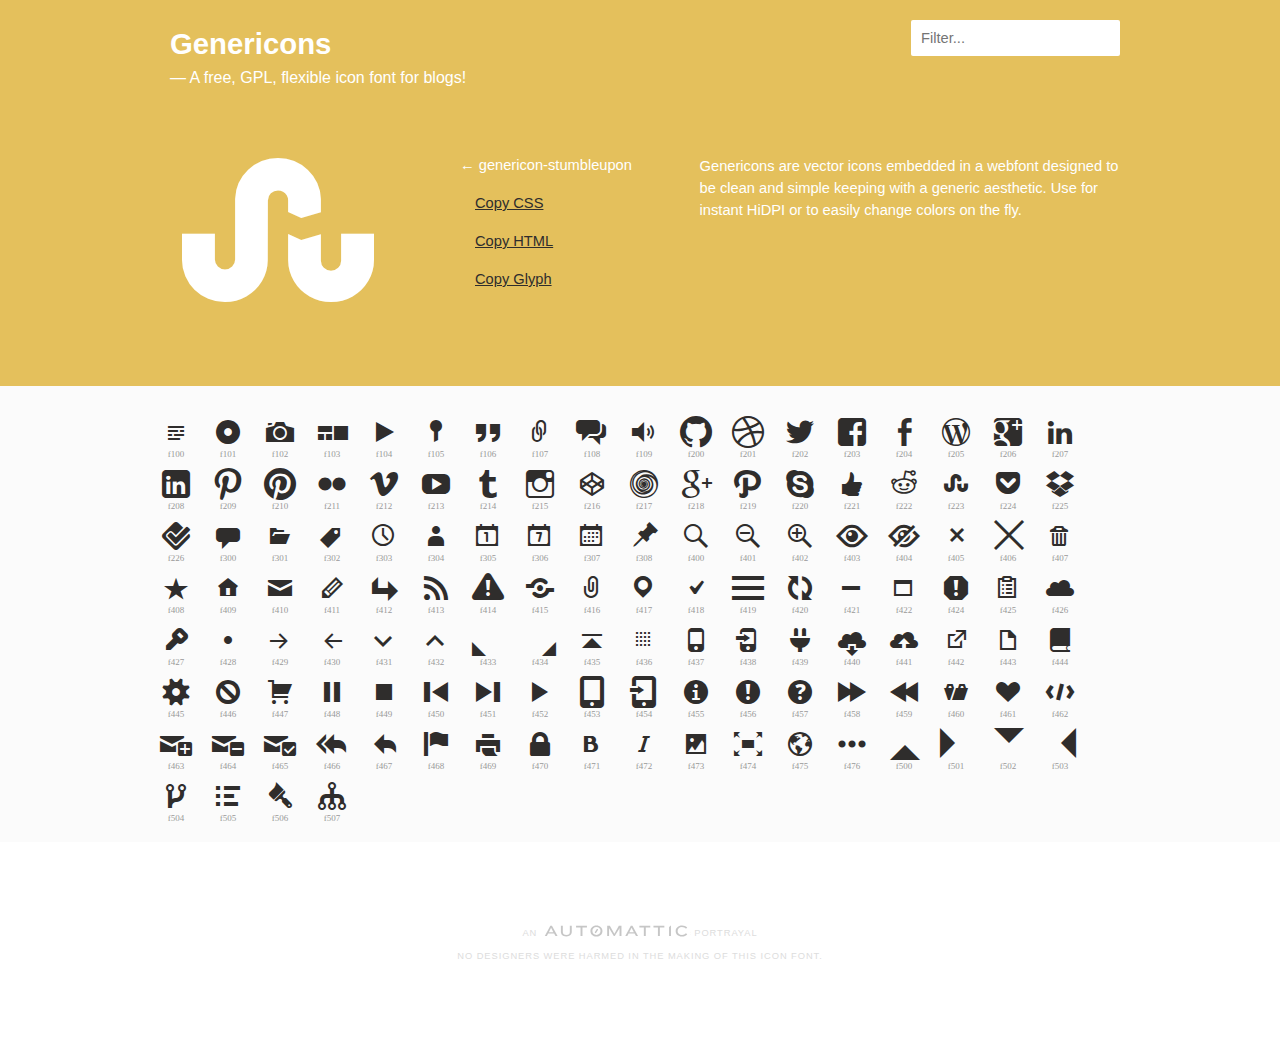
<file: wordpress/wp-content/plugins/jetpack/_inc/genericons/genericons/example.html>
<!DOCTYPE html>
<html>
<head>
<title>Genericons</title>
<link rel="stylesheet" href="genericons.css">
<script type="text/javascript" src="http://ajax.googleapis.com/ajax/libs/jquery/1.7.2/jquery.min.js"></script>
<style type="text/css">
/**
 * Example page CSS
 */

body {
	font-family: sans-serif;
	line-height: 1.5;
	margin: 0;
	color: #2f2d2c;
	background: #fff;
	font-size: 11pt;
}

a {
	color: #2f2d2c;
}

h4 {
	margin-top: 40px;
}

#iconlist {
	clear: both;
	margin-bottom: 20px;
}

#iconlist div {
	padding: 10px;
	overflow: hidden;
	white-space: nowrap;
	font-size: 32px;
	line-height: 1;
	position: relative;
	width: 32px;
	height: 32px;
}

#iconlist div:before {
	margin-right: 20px;
}

#iconlist div:hover {
	cursor: pointer;
	color: #e4c05c;
}

#primary {
	background: #e4c05c;
	overflow: hidden;
}

#content {
	position: relative;
	color: #fff;
	max-width: 980px;
	padding: 0 10px;
	margin: 0 auto;
}

#icons {
	background: #fbfbfb;
}

#icons #iconlist {
	max-width: 980px;
	box-sizing: border-box;
	-moz-box-sizing:border-box;
	-webkit-box-sizing:border-box;
	padding: 20px 0;
	margin: 0 auto;
}

#glyph {
	float: left;
	width: 50%;
	box-sizing: border-box;
	-moz-box-sizing:border-box;
	-webkit-box-sizing:border-box;
	-ms-box-sizing:border-box;
	padding: 20px 0;
}

#glyph .info {
	float: right;
	width: 180px;
	padding: 36px 0 0 0;
}

#glyph .info a {
	color: #2f2d2c;
	display: block;
	padding: 8px 0 8px 15px;
}

#glyph .info strong {
	font-weight: normal;
	display: block;
	padding: 8px 0;
}

#glyph .genericon {
	font-size: 256px;
	width: 256px;
	height: 256px;
	overflow: visible;
	float: left;
}

.description {
	margin-top: 50px;
	width: 48%;
	float: right;
	padding-left: 40px;
	margin-left: 2%;
	box-sizing: border-box;
	-moz-box-sizing:border-box;
	-webkit-box-sizing:border-box;
	-ms-box-sizing:border-box;
	background-size: 4px 4px;
}

#primary h2 {
	color: white;
	margin: 0 auto;
	padding: 22px 0 0 20px;
	max-width: 980px;
	font-size: 2em;
}

#primary h2 span {
	display: block;
	font-weight: normal;
	font-size: 12pt;
}

#footer {
	clear: both;
	max-width: 980px;
	margin: 80px auto;
	text-align: center;
	text-transform: uppercase;
	letter-spacing: .1em;
	font-size: 7pt;
	color: #ddd;
}

#footer a {
	color: #ccc;
	display: inline-block;
	width: 150px;
	overflow: hidden;
	text-indent: 100%;
	position: relative;
	top: 2px;
	opacity: .3;
	background-repeat: no-repeat;
	background-position: center top;
	background-image: url('[data-uri]');
}

#footer a:hover {
	opacity: 1;
}

pre, code {
	font: 14px/1.5 monospace;
}

.code {
	display: block;
	font: 14px/1.5 monospace;
	width: 600px;
	white-space: pre;
	border: 1px solid #ccc;
	padding: 10px;
	overflow: auto;
	min-height: 110px;
}

#iconlist .new, #iconlist .update {
	position: relative;
}

#iconlist .new:after, #iconlist .update:after {
	color: #e4c05c;
	display: block;
	content: "NEW";
	font: bold 8px/1 sans-serif;
	position: absolute;
	top: 0px;
	text-align: center;
	z-index: 10;
	width: 100%;
}

#iconlist .update:after {
	content: "UPDATE";
	left: -1px;
}

body.searching #iconlist span.update:after, body.searching #iconlist span.new:after {
	display: none;
}

#search {
	border: 0;
	border-radius: 2px;
	position: absolute;
	right: 20px;
	font: 11pt sans-serif;
	padding: 10px;
	top: 20px;
	background: rgba(255,255,255,.8);
}

#search:focus {
	background: #fff;
	outline: none;
}

.genericon-404 {
	display: none !important; /* This is an easter egg */
}

.genericon:after {
	content: attr(alt);
	display: block;
	font-size: 9px;
	color: #999;
	text-align: center;
}

.hideUACs.genericon:after {
	content: none;
}


@media only screen and ( max-width: 900px ) {

	#glyph {
		float: none;
		width: 100%;
	}
	
	#glyph .info {
		width: 30%;
	}
	#glyph .genericon {
		width: 70%;
	}

	.description {
		clear: both;
		width: 100%;
		background: none;
		padding-left: 0;
		float: none;
	}

}
</style>
<script type="text/javascript">
/**
 * Example page JS
 */

function copyToClipboard ( text, copyMode ) {
	if ( copyMode == "css" ) {
		window.prompt( "Copy this, then paste in your CSS :before selector.", text );
	} else if ( copyMode == "html" ) {
		window.prompt( "Copy this, then paste in your HTML.", text );
	} else {
		window.prompt( "Copy this, then paste in your Photoshop textfield.", text );
	}
}

function pickRandomIcon() {
	var divs = jQuery("#iconlist div").get().sort(function(){
			return Math.round(Math.random())-0.5;
		}).slice(0,1);

	attr = jQuery(divs).attr('alt');
	cssclass = jQuery(divs).attr('class');
	displayGlyph( attr, cssclass );

}

function displayGlyph( attr, cssclass ) {

	// set permalink
	var permalink = cssclass.split(' genericon-')[1];
	window.location.hash = permalink;

	// css copy string
	csstext = "content: \'\\" + attr + "';";

	// html copy string
	htmltext = '<span class="' + cssclass + '"></span>';

	// glyph copy string
	glyphtemp = "&#x" + attr + ";";
	jQuery('#temp').html( glyphtemp );
	glyphtext = jQuery('#temp').text();

	// final output
	output = '<div class="' + cssclass + '"></div>'
	+ '<div class="info">'
		+ '<strong>&larr; ' + cssclass.split( ' ' )[1] + '</strong>'
		+ '<a href="javascript:copyToClipboard(csstext, \'css\')">Copy CSS</a>'
		+ '<a href="javascript:copyToClipboard(htmltext, \'html\')">Copy HTML</a>'
		+ '<a href="javascript:copyToClipboard(glyphtext)">Copy Glyph</a>'
	+ '</div>';

	jQuery( '#glyph' ).html( output );

}

function sortUnicode ( a, b ) {
	var numberA = jQuery(a).attr('alt').replace('f', '');
	var numberB = jQuery(b).attr('alt').replace('f', '');
	var contentA =parseInt( numberA, 16 );
	var contentB =parseInt( numberB, 16 );
	return (contentA < contentB) ? -1 : (contentA > contentB) ? 1 : 0;
}

jQuery(document).ready(function() {

	// pick random icon if no permalink, otherwise go to permalink
	if ( window.location.hash ) {
		permalink = "genericon-" + window.location.hash.split('#')[1];
		attr = jQuery( '.' + permalink ).attr( 'alt' );
		cssclass = jQuery( '.' + permalink ).attr('class');
		displayGlyph( attr, cssclass );
	} else {
		pickRandomIcon();
	}

	jQuery( '#iconlist div' ).click(function() {

		attr = jQuery( this ).attr( 'alt' );
		cssclass = jQuery( this ).attr( 'class' );

		displayGlyph( attr, cssclass );

	});

	var $rows = jQuery('#iconlist div');
	jQuery('#search').keyup(function() {
	
		// remove update text when using search
		jQuery('body').addClass('searching');
	
	    var val = jQuery.trim(jQuery(this).val()).replace(/ +/g, ' ').toLowerCase();
	
	    $rows.show().filter(function() {
	        var text = jQuery(this).text().replace(/\s+/g, ' ').toLowerCase();
	        return !~text.indexOf(val);
	    }).hide();
	});
	
	jQuery('input#search').focus();

	// sort based on number
	jQuery('#iconlist div').sort( sortUnicode ).appendTo('#iconlist');

});

function toggleUACs() {
	jQuery('.genericon').toggleClass('hideUACs');
}
</script>
</head>

<body>

<div id="main">

	<div id="primary">
		<div id="content">

			<h2>Genericons <span>&mdash; A free, GPL, flexible icon font for blogs!</span></h2>

			<input placeholder="Filter..." name="search" id="search" type="text" value="" maxlength="150" />

			<div id="glyph">
			</div>
			
			<div class="description">
				<p>Genericons are vector icons embedded in a webfont designed to be clean and simple keeping with a generic aesthetic. Use for instant HiDPI or to easily change colors on the fly.</p>
			</div>
			
		</div>
	</div>

	<div id="icons">
		<div id="iconlist">
		
			<!-- note, the text inside the HTML elements is purely for the seach -->
			
			<div alt="f423" class="genericon genericon-404" title="genericon-404">404</div>
			
			<div alt="f101" class="genericon genericon-aside" title="genericon-aside">aside</div>
			
			<div alt="f416" class="genericon genericon-attachment" title="genericon-attachment">attachment</div>
			
			<div alt="f109" class="genericon genericon-audio" title="genericon-audio">audio</div>
			
			<div alt="f471" class="genericon genericon-bold" title="genericon-bold">bold</div>
			
			<div alt="f444" class="genericon genericon-book" title="genericon-book">book</div>
			
			<div alt="f447" class="genericon genericon-cart" title="genericon-cart">cart</div>
			
			<div alt="f301" class="genericon genericon-category" title="genericon-category">category</div>
			
			<div alt="f108" class="genericon genericon-chat" title="genericon-chat">chat</div>
			
			<div alt="f418" class="genericon genericon-checkmark" title="genericon-checkmark">checkmark</div>
			
			<div alt="f405" class="genericon genericon-close" title="genericon-close">close</div>
			
			<div alt="f406" class="genericon genericon-close-alt" title="genericon-close-alt">close-alt</div>
			
			<div alt="f426" class="genericon genericon-cloud" title="genericon-cloud">cloud</div>
			
			<div alt="f440" class="genericon genericon-cloud-download" title="genericon-cloud-download">cloud-download</div>
			
			<div alt="f441" class="genericon genericon-cloud-upload" title="genericon-cloud-upload">cloud-upload</div>
			
			<div alt="f462" class="genericon genericon-code" title="genericon-code">code</div>
			
			<div alt="f216" class="genericon genericon-codepen" title="genericon-codepen">codepen</div>
			
			<div alt="f445" class="genericon genericon-cog" title="genericon-cog">cog</div>
			
			<div alt="f432" class="genericon genericon-collapse" title="genericon-collapse">collapse</div>
			
			<div alt="f300" class="genericon genericon-comment" title="genericon-comment">comment</div>
			
			<div alt="f305" class="genericon genericon-day" title="genericon-day">day</div>
			
			<div alt="f221" class="genericon genericon-digg" title="genericon-digg">digg</div>
			
			<div alt="f443" class="genericon genericon-document" title="genericon-document">document</div>
			
			<div alt="f428" class="genericon genericon-dot" title="genericon-dot">dot</div>
			
			<div alt="f502" class="genericon genericon-downarrow" title="genericon-downarrow">downarrow</div>
			
			<div alt="f436" class="genericon genericon-draggable" title="genericon-draggable">draggable</div>
			
			<div alt="f201" class="genericon genericon-dribbble" title="genericon-dribbble">dribbble</div>
			
			<div alt="f225" class="genericon genericon-dropbox" title="genericon-dropbox">dropbox</div>
			
			<div alt="f433" class="genericon genericon-dropdown" title="genericon-dropdown">dropdown</div>
			
			<div alt="f434" class="genericon genericon-dropdown-left" title="genericon-dropdown-left">dropdown-left</div>
			
			<div alt="f411" class="genericon genericon-edit" title="genericon-edit">edit</div>
			
			<div alt="f476" class="genericon genericon-ellipsis" title="genericon-ellipsis">ellipsis</div>
			
			<div alt="f431" class="genericon genericon-expand" title="genericon-expand">expand</div>
			
			<div alt="f442" class="genericon genericon-external" title="genericon-external">external</div>
			
			<div alt="f203" class="genericon genericon-facebook" title="genericon-facebook">facebook</div>
			
			<div alt="f204" class="genericon genericon-facebook-alt" title="genericon-facebook-alt">facebook-alt</div>
			
			<div alt="f458" class="genericon genericon-fastforward" title="genericon-fastforward">fastforward</div>
			
			<div alt="f413" class="genericon genericon-feed" title="genericon-feed">feed</div>
			
			<div alt="f468" class="genericon genericon-flag" title="genericon-flag">flag</div>
			
			<div alt="f211" class="genericon genericon-flickr" title="genericon-flickr">flickr</div>
			
			<div alt="f226" class="genericon genericon-foursquare" title="genericon-foursquare">foursquare</div>
			
			<div alt="f474" class="genericon genericon-fullscreen" title="genericon-fullscreen">fullscreen</div>
			
			<div alt="f103" class="genericon genericon-gallery" title="genericon-gallery">gallery</div>
			
			<div alt="f200" class="genericon genericon-github" title="genericon-github">github</div>
			
			<div alt="f206" class="genericon genericon-googleplus" title="genericon-googleplus">googleplus</div>
			
			<div alt="f218" class="genericon genericon-googleplus-alt" title="genericon-googleplus-alt">googleplus-alt</div>
			
			<div alt="f461" class="genericon genericon-heart" title="genericon-heart">heart</div>
			
			<div alt="f457" class="genericon genericon-help" title="genericon-help">help</div>
			
			<div alt="f404" class="genericon genericon-hide" title="genericon-hide">hide</div>
			
			<div alt="f505" class="genericon genericon-hierarchy" title="genericon-hierarchy">hierarchy</div>
			
			<div alt="f409" class="genericon genericon-home" title="genericon-home">home</div>
			
			<div alt="f102" class="genericon genericon-image" title="genericon-image">image</div>
			
			<div alt="f455" class="genericon genericon-info" title="genericon-info">info</div>
			
			<div alt="f215" class="genericon genericon-instagram" title="genericon-instagram">instagram</div>
			
			<div alt="f472" class="genericon genericon-italic" title="genericon-italic">italic</div>
			
			<div alt="f427" class="genericon genericon-key" title="genericon-key">key</div>
			
			<div alt="f503" class="genericon genericon-leftarrow" title="genericon-leftarrow">leftarrow</div>
			
			<div alt="f107" class="genericon genericon-link" title="genericon-link">link</div>
			
			<div alt="f207" class="genericon genericon-linkedin" title="genericon-linkedin">linkedin</div>
			
			<div alt="f208" class="genericon genericon-linkedin-alt" title="genericon-linkedin-alt">linkedin-alt</div>
			
			<div alt="f417" class="genericon genericon-location" title="genericon-location">location</div>
			
			<div alt="f470" class="genericon genericon-lock" title="genericon-lock">lock</div>
			
			<div alt="f410" class="genericon genericon-mail" title="genericon-mail">mail</div>
			
			<div alt="f422" class="genericon genericon-maximize" title="genericon-maximize">maximize</div>
			
			<div alt="f419" class="genericon genericon-menu" title="genericon-menu">menu</div>
			
			<div alt="f421" class="genericon genericon-minimize" title="genericon-minimize">minimize</div>
			
			<div alt="f307" class="genericon genericon-month" title="genericon-month">month</div>
			
			<div alt="f429" class="genericon genericon-next" title="genericon-next">next</div>
			
			<div alt="f456" class="genericon genericon-notice" title="genericon-notice">notice</div>
			
			<div alt="f506" class="genericon genericon-paintbrush" title="genericon-paintbrush">paintbrush</div>
			
			<div alt="f219" class="genericon genericon-path" title="genericon-path">path</div>
			
			<div alt="f448" class="genericon genericon-pause" title="genericon-pause">pause</div>
			
			<div alt="f437" class="genericon genericon-phone" title="genericon-phone">phone</div>
			
			<div alt="f473" class="genericon genericon-picture" title="genericon-picture">picture</div>
			
			<div alt="f308" class="genericon genericon-pinned" title="genericon-pinned">pinned</div>
			
			<div alt="f209" class="genericon genericon-pinterest" title="genericon-pinterest">pinterest</div>
			
			<div alt="f210" class="genericon genericon-pinterest-alt" title="genericon-pinterest-alt">pinterest-alt</div>
			
			<div alt="f452" class="genericon genericon-play" title="genericon-play">play</div>
			
			<div alt="f439" class="genericon genericon-plugin" title="genericon-plugin">plugin</div>
			
			<div alt="f224" class="genericon genericon-pocket" title="genericon-pocket">pocket</div>
			
			<div alt="f217" class="genericon genericon-polldaddy" title="genericon-polldaddy">polldaddy</div>
			
			<div alt="f460" class="genericon genericon-portfolio" title="genericon-portfolio">portfolio</div>
			
			<div alt="f430" class="genericon genericon-previous" title="genericon-previous">previous</div>
			
			<div alt="f469" class="genericon genericon-print" title="genericon-print">print</div>
			
			<div alt="f106" class="genericon genericon-quote" title="genericon-quote">quote</div>
			
			<div alt="f222" class="genericon genericon-reddit" title="genericon-reddit">reddit</div>
			
			<div alt="f420" class="genericon genericon-refresh" title="genericon-refresh">refresh</div>
			
			<div alt="f412" class="genericon genericon-reply" title="genericon-reply">reply</div>
			
			<div alt="f466" class="genericon genericon-reply-alt" title="genericon-reply-alt">reply-alt</div>
			
			<div alt="f467" class="genericon genericon-reply-single" title="genericon-reply-single">reply-single</div>
			
			<div alt="f459" class="genericon genericon-rewind" title="genericon-rewind">rewind</div>
			
			<div alt="f501" class="genericon genericon-rightarrow" title="genericon-rightarrow">rightarrow</div>
			
			<div alt="f400" class="genericon genericon-search" title="genericon-search">search</div>
			
			<div alt="f438" class="genericon genericon-send-to-phone" title="genericon-send-to-phone">send-to-phone</div>
			
			<div alt="f454" class="genericon genericon-send-to-tablet" title="genericon-send-to-tablet">send-to-tablet</div>
			
			<div alt="f415" class="genericon genericon-share" title="genericon-share">share</div>
			
			<div alt="f403" class="genericon genericon-show" title="genericon-show">show</div>
			
			<div alt="f507" class="genericon genericon-sitemap" title="genericon-sitemap">sitemap</div>
			
			<div alt="f451" class="genericon genericon-skip-ahead" title="genericon-skip-ahead">skip-ahead</div>
			
			<div alt="f450" class="genericon genericon-skip-back" title="genericon-skip-back">skip-back</div>
			
			<div alt="f220" class="genericon genericon-skype" title="genericon-skype">skype</div>
			
			<div alt="f424" class="genericon genericon-spam" title="genericon-spam">spam</div>
			
			<div alt="f100" class="genericon genericon-standard" title="genericon-standard">standard</div>
			
			<div alt="f408" class="genericon genericon-star" title="genericon-star">star</div>
			
			<div alt="f105" class="genericon genericon-status" title="genericon-status">status</div>
			
			<div alt="f449" class="genericon genericon-stop" title="genericon-stop">stop</div>
			
			<div alt="f223" class="genericon genericon-stumbleupon" title="genericon-stumbleupon">stumbleupon</div>
			
			<div alt="f463" class="genericon genericon-subscribe" title="genericon-subscribe">subscribe</div>
			
			<div alt="f465" class="genericon genericon-subscribed" title="genericon-subscribed">subscribed</div>
			
			<div alt="f425" class="genericon genericon-summary" title="genericon-summary">summary</div>
			
			<div alt="f453" class="genericon genericon-tablet" title="genericon-tablet">tablet</div>
			
			<div alt="f302" class="genericon genericon-tag" title="genericon-tag">tag</div>
			
			<div alt="f303" class="genericon genericon-time" title="genericon-time">time</div>
			
			<div alt="f435" class="genericon genericon-top" title="genericon-top">top</div>
			
			<div alt="f407" class="genericon genericon-trash" title="genericon-trash">trash</div>
			
			<div alt="f214" class="genericon genericon-tumblr" title="genericon-tumblr">tumblr</div>
			
			<div alt="f202" class="genericon genericon-twitter" title="genericon-twitter">twitter</div>
			
			<div alt="f446" class="genericon genericon-unapprove" title="genericon-unapprove">unapprove</div>
			
			<div alt="f464" class="genericon genericon-unsubscribe" title="genericon-unsubscribe">unsubscribe</div>
			
			<div alt="f401" class="genericon genericon-unzoom" title="genericon-unzoom">unzoom</div>
			
			<div alt="f500" class="genericon genericon-uparrow" title="genericon-uparrow">uparrow</div>
			
			<div alt="f304" class="genericon genericon-user" title="genericon-user">user</div>
			
			<div alt="f104" class="genericon genericon-video" title="genericon-video">video</div>
			
			<div alt="f212" class="genericon genericon-vimeo" title="genericon-vimeo">vimeo</div>
			
			<div alt="f414" class="genericon genericon-warning" title="genericon-warning">warning</div>
			
			<div alt="f475" class="genericon genericon-website" title="genericon-website">website</div>
			
			<div alt="f306" class="genericon genericon-week" title="genericon-week">week</div>
			
			<div alt="f205" class="genericon genericon-wordpress" title="genericon-wordpress">wordpress</div>
			
			<div alt="f504" class="genericon genericon-xpost" title="genericon-xpost">xpost</div>
			
			<div alt="f213" class="genericon genericon-youtube" title="genericon-youtube">youtube</div>
			
			<div alt="f402" class="genericon genericon-zoom" title="genericon-zoom">zoom</div>
			

		</div>
		
		<div id="temp" style="display: none;"></div>
		
	</div>

	<div id="footer">

		<p>An <a href="http://automattic.com" rel="nofollow">Automattic</a> Portrayal</p>
		<p>No designers were harmed in the making of this icon font.</p>
		

	</div>

</div>

</body>
</html>
</file>
<file: css/dashboard.css>
/*
 * Base structure
 */

/* Move down content because we have a fixed navbar that is 50px tall */
body {
  padding-top: 50px;
}


/*
 * Global add-ons
 */

.sub-header {
  padding-bottom: 10px;
  border-bottom: 1px solid #eee;
}

/*
 * Top navigation
 * Hide default border to remove 1px line.
 */
.navbar-fixed-top {
  border: 0;
}

/*
 * Sidebar
 */

/* Hide for mobile, show later */
.sidebar {
  display: none;
}
@media (min-width: 768px) {
  .sidebar {
    position: fixed;
    top: 51px;
    bottom: 0;
    left: 0;
    z-index: 1000;
    display: block;
    padding: 20px;
    overflow-x: hidden;
    overflow-y: auto; /* Scrollable contents if viewport is shorter than content. */
    background-color: #f5f5f5;
    border-right: 1px solid #eee;
  }
}

/* Sidebar navigation */
.nav-sidebar {
  margin-right: -21px; /* 20px padding + 1px border */
  margin-bottom: 20px;
  margin-left: -20px;
}
.nav-sidebar > li > a {
  padding-right: 20px;
  padding-left: 20px;
}
.nav-sidebar > .active > a,
.nav-sidebar > .active > a:hover,
.nav-sidebar > .active > a:focus {
  color: #fff;
  background-color: #428bca;
}


/*
 * Main content
 */

.main {
  padding: 20px;
}
@media (min-width: 768px) {
  .main {
    padding-right: 40px;
    padding-left: 40px;
  }
}
.main .page-header {
  margin-top: 0;
}


/*
 * Placeholder dashboard ideas
 */

.placeholders {
  margin-bottom: 30px;
  text-align: center;
}
.placeholders h4 {
  margin-bottom: 0;
}
.placeholder {
  margin-bottom: 20px;
}
.placeholder img {
  display: inline-block;
  border-radius: 50%;
}
</file>
<file: css/symposium.css>
<!DOCTYPE html>
<html class="   ">
  <head prefix="og: http://ogp.me/ns# fb: http://ogp.me/ns/fb# object: http://ogp.me/ns/object# article: http://ogp.me/ns/article# profile: http://ogp.me/ns/profile#">
    <meta charset='utf-8'>
    <meta http-equiv="X-UA-Compatible" content="IE=edge">
    
    
    <title>frontend/projects/symposium/css/symposium.css at master · ShaastraWebops/frontend</title>
    <link rel="search" type="application/opensearchdescription+xml" href="/opensearch.xml" title="GitHub" />
    <link rel="fluid-icon" href="https://github.com/fluidicon.png" title="GitHub" />
    <link rel="apple-touch-icon" sizes="57x57" href="/apple-touch-icon-114.png" />
    <link rel="apple-touch-icon" sizes="114x114" href="/apple-touch-icon-114.png" />
    <link rel="apple-touch-icon" sizes="72x72" href="/apple-touch-icon-144.png" />
    <link rel="apple-touch-icon" sizes="144x144" href="/apple-touch-icon-144.png" />
    <meta property="fb:app_id" content="1401488693436528"/>

      <meta content="@github" name="twitter:site" /><meta content="summary" name="twitter:card" /><meta content="ShaastraWebops/frontend" name="twitter:title" /><meta content="frontend testing" name="twitter:description" /><meta content="https://avatars2.githubusercontent.com/u/1709267?s=400" name="twitter:image:src" />
<meta content="GitHub" property="og:site_name" /><meta content="object" property="og:type" /><meta content="https://avatars2.githubusercontent.com/u/1709267?s=400" property="og:image" /><meta content="ShaastraWebops/frontend" property="og:title" /><meta content="https://github.com/ShaastraWebops/frontend" property="og:url" /><meta content="frontend testing" property="og:description" />

    <link rel="assets" href="https://assets-cdn.github.com/">
    <link rel="conduit-xhr" href="https://ghconduit.com:25035">
    <link rel="xhr-socket" href="/_sockets" />

    <meta name="msapplication-TileImage" content="/windows-tile.png" />
    <meta name="msapplication-TileColor" content="#ffffff" />
    <meta name="selected-link" value="repo_source" data-pjax-transient />
      <meta name="google-analytics" content="UA-3769691-2">

    <meta content="collector.githubapp.com" name="octolytics-host" /><meta content="collector-cdn.github.com" name="octolytics-script-host" /><meta content="github" name="octolytics-app-id" /><meta content="75C3ECF5:25C4:20B4BE:53ADB8F0" name="octolytics-dimension-request_id" /><meta content="7557579" name="octolytics-actor-id" /><meta content="ifilemymass" name="octolytics-actor-login" /><meta content="abe7c5da63c6810b197162f2ae2a296d730e0e46028b8451aed843be87dbcf50" name="octolytics-actor-hash" />
    

    
    
    <link rel="icon" type="image/x-icon" href="https://assets-cdn.github.com/favicon.ico" />


    <meta content="authenticity_token" name="csrf-param" />
<meta content="/bt9FStpghu6JVK1//4IalDZJT8PlUEHJciA8x2uGmb8ruUUwposihondMiALflDbQ4XX6Eqq24Zmgu49BmiWw==" name="csrf-token" />

    <link href="https://assets-cdn.github.com/assets/github-bbf4e7b5ed0367744288dcb496d8dcb1b048f4a2.css" media="all" rel="stylesheet" type="text/css" />
    <link href="https://assets-cdn.github.com/assets/github2-a06ffdab20fa2576597c2ecba793004caee97b9b.css" media="all" rel="stylesheet" type="text/css" />
    


    <meta http-equiv="x-pjax-version" content="9a986c072ca221c7aa2087752c4d53e7">

      
  <meta name="description" content="frontend testing" />


  <meta content="1709267" name="octolytics-dimension-user_id" /><meta content="ShaastraWebops" name="octolytics-dimension-user_login" /><meta content="20050543" name="octolytics-dimension-repository_id" /><meta content="ShaastraWebops/frontend" name="octolytics-dimension-repository_nwo" /><meta content="true" name="octolytics-dimension-repository_public" /><meta content="false" name="octolytics-dimension-repository_is_fork" /><meta content="20050543" name="octolytics-dimension-repository_network_root_id" /><meta content="ShaastraWebops/frontend" name="octolytics-dimension-repository_network_root_nwo" />
  <link href="https://github.com/ShaastraWebops/frontend/commits/master.atom" rel="alternate" title="Recent Commits to frontend:master" type="application/atom+xml" />

  </head>


  <body class="logged_in  env-production windows vis-public page-blob">
    <a href="#start-of-content" tabindex="1" class="accessibility-aid js-skip-to-content">Skip to content</a>
    <div class="wrapper">
      
      
      
      


      <div class="header header-logged-in true">
  <div class="container clearfix">

    <a class="header-logo-invertocat" href="https://github.com/" aria-label="Homepage">
  <span class="mega-octicon octicon-mark-github"></span>
</a>


    
    <a href="/ShaastraWebops/frontend/notifications" aria-label="You have unread notifications in this repository" class="notification-indicator tooltipped tooltipped-s contextually-unread" data-hotkey="g n">
        <span class="mail-status unread"></span>
</a>

      <div class="command-bar js-command-bar  in-repository">
          <form accept-charset="UTF-8" action="/search" class="command-bar-form" id="top_search_form" method="get">

<div class="commandbar">
  <span class="message"></span>
  <input type="text" data-hotkey="s, /" name="q" id="js-command-bar-field" placeholder="Search or type a command" tabindex="1" autocapitalize="off"
    
    data-username="ifilemymass"
      data-repo="ShaastraWebops/frontend"
      data-branch="master"
      data-sha="51bf439832eafaf7c4928ac71839bc85a783c8ba"
  >
  <div class="display hidden"></div>
</div>

    <input type="hidden" name="nwo" value="ShaastraWebops/frontend" />

    <div class="select-menu js-menu-container js-select-menu search-context-select-menu">
      <span class="minibutton select-menu-button js-menu-target" role="button" aria-haspopup="true">
        <span class="js-select-button">This repository</span>
      </span>

      <div class="select-menu-modal-holder js-menu-content js-navigation-container" aria-hidden="true">
        <div class="select-menu-modal">

          <div class="select-menu-item js-navigation-item js-this-repository-navigation-item selected">
            <span class="select-menu-item-icon octicon octicon-check"></span>
            <input type="radio" class="js-search-this-repository" name="search_target" value="repository" checked="checked" />
            <div class="select-menu-item-text js-select-button-text">This repository</div>
          </div> <!-- /.select-menu-item -->

          <div class="select-menu-item js-navigation-item js-all-repositories-navigation-item">
            <span class="select-menu-item-icon octicon octicon-check"></span>
            <input type="radio" name="search_target" value="global" />
            <div class="select-menu-item-text js-select-button-text">All repositories</div>
          </div> <!-- /.select-menu-item -->

        </div>
      </div>
    </div>

  <span class="help tooltipped tooltipped-s" aria-label="Show command bar help">
    <span class="octicon octicon-question"></span>
  </span>


  <input type="hidden" name="ref" value="cmdform">

</form>
        <ul class="top-nav">
          <li class="explore"><a href="/explore">Explore</a></li>
            <li><a href="https://gist.github.com">Gist</a></li>
            <li><a href="/blog">Blog</a></li>
          <li><a href="https://help.github.com">Help</a></li>
        </ul>
      </div>

    


  <ul id="user-links">
    <li>
      <a href="/ifilemymass" class="name">
        <img alt="Kunal Kishore" class=" js-avatar" data-user="7557579" height="20" src="https://avatars0.githubusercontent.com/u/7557579?s=140" width="20" /> ifilemymass
      </a>
    </li>

    <li class="new-menu dropdown-toggle js-menu-container">
      <a href="#" class="js-menu-target tooltipped tooltipped-s" aria-label="Create new...">
        <span class="octicon octicon-plus"></span>
        <span class="dropdown-arrow"></span>
      </a>

      <div class="new-menu-content js-menu-content">
      </div>
    </li>

    <li>
      <a href="/settings/profile" id="account_settings"
        class="tooltipped tooltipped-s"
        aria-label="Account settings ">
        <span class="octicon octicon-tools"></span>
      </a>
    </li>
    <li>
      <form class="logout-form" action="/logout" method="post">
        <button class="sign-out-button tooltipped tooltipped-s" aria-label="Sign out">
          <span class="octicon octicon-sign-out"></span>
        </button>
      </form>
    </li>

  </ul>

<div class="js-new-dropdown-contents hidden">
  

<ul class="dropdown-menu">
  <li>
    <a href="/new"><span class="octicon octicon-repo"></span> New repository</a>
  </li>
  <li>
    <a href="/organizations/new"><span class="octicon octicon-organization"></span> New organization</a>
  </li>


    <li class="section-title">
      <span title="ShaastraWebops/frontend">This repository</span>
    </li>
      <li>
        <a href="/ShaastraWebops/frontend/issues/new"><span class="octicon octicon-issue-opened"></span> New issue</a>
      </li>
</ul>

</div>


    
  </div>
</div>

      

        



      <div id="start-of-content" class="accessibility-aid"></div>
          <div class="site" itemscope itemtype="http://schema.org/WebPage">
    <div id="js-flash-container">
      
    </div>
    <div class="pagehead repohead instapaper_ignore readability-menu">
      <div class="container">
        

<ul class="pagehead-actions">

    <li class="subscription">
      <form accept-charset="UTF-8" action="/notifications/subscribe" class="js-social-container" data-autosubmit="true" data-remote="true" method="post"><div style="margin:0;padding:0;display:inline"><input name="authenticity_token" type="hidden" value="PQcVPktIRvi0dvbVZA3P5isfEuRtTBF5/95p9t9B798+hXQMGXkTIVYYvtnyBflBGk9u0+GULReYVEHVbSiSpw==" /></div>  <input id="repository_id" name="repository_id" type="hidden" value="20050543" />

    <div class="select-menu js-menu-container js-select-menu">
      <a class="social-count js-social-count" href="/ShaastraWebops/frontend/watchers">
        25
      </a>
      <span class="minibutton select-menu-button with-count js-menu-target" role="button" tabindex="0" aria-haspopup="true">
        <span class="js-select-button">
          <span class="octicon octicon-eye"></span>
          Unwatch
        </span>
      </span>

      <div class="select-menu-modal-holder">
        <div class="select-menu-modal subscription-menu-modal js-menu-content" aria-hidden="true">
          <div class="select-menu-header">
            <span class="select-menu-title">Notification status</span>
            <span class="octicon octicon-x js-menu-close"></span>
          </div> <!-- /.select-menu-header -->

          <div class="select-menu-list js-navigation-container" role="menu">

            <div class="select-menu-item js-navigation-item " role="menuitem" tabindex="0">
              <span class="select-menu-item-icon octicon octicon-check"></span>
              <div class="select-menu-item-text">
                <input id="do_included" name="do" type="radio" value="included" />
                <h4>Not watching</h4>
                <span class="description">You only receive notifications for conversations in which you participate or are @mentioned.</span>
                <span class="js-select-button-text hidden-select-button-text">
                  <span class="octicon octicon-eye"></span>
                  Watch
                </span>
              </div>
            </div> <!-- /.select-menu-item -->

            <div class="select-menu-item js-navigation-item selected" role="menuitem" tabindex="0">
              <span class="select-menu-item-icon octicon octicon octicon-check"></span>
              <div class="select-menu-item-text">
                <input checked="checked" id="do_subscribed" name="do" type="radio" value="subscribed" />
                <h4>Watching</h4>
                <span class="description">You receive notifications for all conversations in this repository.</span>
                <span class="js-select-button-text hidden-select-button-text">
                  <span class="octicon octicon-eye"></span>
                  Unwatch
                </span>
              </div>
            </div> <!-- /.select-menu-item -->

            <div class="select-menu-item js-navigation-item " role="menuitem" tabindex="0">
              <span class="select-menu-item-icon octicon octicon-check"></span>
              <div class="select-menu-item-text">
                <input id="do_ignore" name="do" type="radio" value="ignore" />
                <h4>Ignoring</h4>
                <span class="description">You do not receive any notifications for conversations in this repository.</span>
                <span class="js-select-button-text hidden-select-button-text">
                  <span class="octicon octicon-mute"></span>
                  Stop ignoring
                </span>
              </div>
            </div> <!-- /.select-menu-item -->

          </div> <!-- /.select-menu-list -->

        </div> <!-- /.select-menu-modal -->
      </div> <!-- /.select-menu-modal-holder -->
    </div> <!-- /.select-menu -->

</form>
    </li>

  <li>
    

  <div class="js-toggler-container js-social-container starring-container on">

    <form accept-charset="UTF-8" action="/ShaastraWebops/frontend/unstar" class="js-toggler-form starred" data-remote="true" method="post"><div style="margin:0;padding:0;display:inline"><input name="authenticity_token" type="hidden" value="miBxe+W2k0srDTTJsIg9GPdrpCnTcyCzaXjTS9sp2GqhdR4+Ye6l0iE7i7FktRAyTrO+UH2c65NP4l3GsVWWrw==" /></div>
      <button
        class="minibutton with-count js-toggler-target star-button"
        aria-label="Unstar this repository" title="Unstar ShaastraWebops/frontend">
        <span class="octicon octicon-star"></span>
        Unstar
      </button>
        <a class="social-count js-social-count" href="/ShaastraWebops/frontend/stargazers">
          3
        </a>
</form>
    <form accept-charset="UTF-8" action="/ShaastraWebops/frontend/star" class="js-toggler-form unstarred" data-remote="true" method="post"><div style="margin:0;padding:0;display:inline"><input name="authenticity_token" type="hidden" value="NsF2f2finoBmwE3btZO1QmPo8X03xjaYh6GDwebiG2WRWXbdfLvWFSh2pfk+RacVNd0XpoH5BNZIf/LUp1PbDQ==" /></div>
      <button
        class="minibutton with-count js-toggler-target star-button"
        aria-label="Star this repository" title="Star ShaastraWebops/frontend">
        <span class="octicon octicon-star"></span>
        Star
      </button>
        <a class="social-count js-social-count" href="/ShaastraWebops/frontend/stargazers">
          3
        </a>
</form>  </div>

  </li>


        <li>
          <a href="/ShaastraWebops/frontend/fork" class="minibutton with-count js-toggler-target fork-button lighter tooltipped-n" title="Fork your own copy of ShaastraWebops/frontend to your account" aria-label="Fork your own copy of ShaastraWebops/frontend to your account" rel="facebox nofollow">
            <span class="octicon octicon-repo-forked"></span>
            Fork
          </a>
          <a href="/ShaastraWebops/frontend/network" class="social-count">0</a>
        </li>

</ul>

        <h1 itemscope itemtype="http://data-vocabulary.org/Breadcrumb" class="entry-title public">
          <span class="repo-label"><span>public</span></span>
          <span class="mega-octicon octicon-repo"></span>
          <span class="author"><a href="/ShaastraWebops" class="url fn" itemprop="url" rel="author"><span itemprop="title">ShaastraWebops</span></a></span><!--
       --><span class="path-divider">/</span><!--
       --><strong><a href="/ShaastraWebops/frontend" class="js-current-repository js-repo-home-link">frontend</a></strong>

          <span class="page-context-loader">
            <img alt="" height="16" src="https://assets-cdn.github.com/images/spinners/octocat-spinner-32.gif" width="16" />
          </span>

        </h1>
      </div><!-- /.container -->
    </div><!-- /.repohead -->

    <div class="container">
      <div class="repository-with-sidebar repo-container new-discussion-timeline js-new-discussion-timeline  ">
        <div class="repository-sidebar clearfix">
            

<div class="sunken-menu vertical-right repo-nav js-repo-nav js-repository-container-pjax js-octicon-loaders">
  <div class="sunken-menu-contents">
    <ul class="sunken-menu-group">
      <li class="tooltipped tooltipped-w" aria-label="Code">
        <a href="/ShaastraWebops/frontend" aria-label="Code" class="selected js-selected-navigation-item sunken-menu-item" data-hotkey="g c" data-pjax="true" data-selected-links="repo_source repo_downloads repo_commits repo_releases repo_tags repo_branches /ShaastraWebops/frontend">
          <span class="octicon octicon-code"></span> <span class="full-word">Code</span>
          <img alt="" class="mini-loader" height="16" src="https://assets-cdn.github.com/images/spinners/octocat-spinner-32.gif" width="16" />
</a>      </li>

        <li class="tooltipped tooltipped-w" aria-label="Issues">
          <a href="/ShaastraWebops/frontend/issues" aria-label="Issues" class="js-selected-navigation-item sunken-menu-item js-disable-pjax" data-hotkey="g i" data-selected-links="repo_issues /ShaastraWebops/frontend/issues">
            <span class="octicon octicon-issue-opened"></span> <span class="full-word">Issues</span>
            <span class='counter'>11</span>
            <img alt="" class="mini-loader" height="16" src="https://assets-cdn.github.com/images/spinners/octocat-spinner-32.gif" width="16" />
</a>        </li>

      <li class="tooltipped tooltipped-w" aria-label="Pull Requests">
        <a href="/ShaastraWebops/frontend/pulls" aria-label="Pull Requests" class="js-selected-navigation-item sunken-menu-item js-disable-pjax" data-hotkey="g p" data-selected-links="repo_pulls /ShaastraWebops/frontend/pulls">
            <span class="octicon octicon-git-pull-request"></span> <span class="full-word">Pull Requests</span>
            <span class='counter'>0</span>
            <img alt="" class="mini-loader" height="16" src="https://assets-cdn.github.com/images/spinners/octocat-spinner-32.gif" width="16" />
</a>      </li>


        <li class="tooltipped tooltipped-w" aria-label="Wiki">
          <a href="/ShaastraWebops/frontend/wiki" aria-label="Wiki" class="js-selected-navigation-item sunken-menu-item js-disable-pjax" data-hotkey="g w" data-selected-links="repo_wiki /ShaastraWebops/frontend/wiki">
            <span class="octicon octicon-book"></span> <span class="full-word">Wiki</span>
            <img alt="" class="mini-loader" height="16" src="https://assets-cdn.github.com/images/spinners/octocat-spinner-32.gif" width="16" />
</a>        </li>
    </ul>
    <div class="sunken-menu-separator"></div>
    <ul class="sunken-menu-group">

      <li class="tooltipped tooltipped-w" aria-label="Pulse">
        <a href="/ShaastraWebops/frontend/pulse" aria-label="Pulse" class="js-selected-navigation-item sunken-menu-item" data-pjax="true" data-selected-links="pulse /ShaastraWebops/frontend/pulse">
          <span class="octicon octicon-pulse"></span> <span class="full-word">Pulse</span>
          <img alt="" class="mini-loader" height="16" src="https://assets-cdn.github.com/images/spinners/octocat-spinner-32.gif" width="16" />
</a>      </li>

      <li class="tooltipped tooltipped-w" aria-label="Graphs">
        <a href="/ShaastraWebops/frontend/graphs" aria-label="Graphs" class="js-selected-navigation-item sunken-menu-item" data-pjax="true" data-selected-links="repo_graphs repo_contributors /ShaastraWebops/frontend/graphs">
          <span class="octicon octicon-graph"></span> <span class="full-word">Graphs</span>
          <img alt="" class="mini-loader" height="16" src="https://assets-cdn.github.com/images/spinners/octocat-spinner-32.gif" width="16" />
</a>      </li>

      <li class="tooltipped tooltipped-w" aria-label="Network">
        <a href="/ShaastraWebops/frontend/network" aria-label="Network" class="js-selected-navigation-item sunken-menu-item js-disable-pjax" data-selected-links="repo_network /ShaastraWebops/frontend/network">
          <span class="octicon octicon-repo-forked"></span> <span class="full-word">Network</span>
          <img alt="" class="mini-loader" height="16" src="https://assets-cdn.github.com/images/spinners/octocat-spinner-32.gif" width="16" />
</a>      </li>
    </ul>


  </div>
</div>

              <div class="only-with-full-nav">
                

  

<div class="clone-url open"
  data-protocol-type="http"
  data-url="/users/set_protocol?protocol_selector=http&amp;protocol_type=push">
  <h3><strong>HTTPS</strong> clone URL</h3>
  <div class="clone-url-box">
    <input type="text" class="clone js-url-field"
           value="https://github.com/ShaastraWebops/frontend.git" readonly="readonly">
    <span class="url-box-clippy">
    <button aria-label="Copy to clipboard" class="js-zeroclipboard minibutton zeroclipboard-button" data-clipboard-text="https://github.com/ShaastraWebops/frontend.git" data-copied-hint="Copied!" type="button"><span class="octicon octicon-clippy"></span></button>
    </span>
  </div>
</div>

  

<div class="clone-url "
  data-protocol-type="ssh"
  data-url="/users/set_protocol?protocol_selector=ssh&amp;protocol_type=push">
  <h3><strong>SSH</strong> clone URL</h3>
  <div class="clone-url-box">
    <input type="text" class="clone js-url-field"
           value="git@github.com:ShaastraWebops/frontend.git" readonly="readonly">
    <span class="url-box-clippy">
    <button aria-label="Copy to clipboard" class="js-zeroclipboard minibutton zeroclipboard-button" data-clipboard-text="git@github.com:ShaastraWebops/frontend.git" data-copied-hint="Copied!" type="button"><span class="octicon octicon-clippy"></span></button>
    </span>
  </div>
</div>

  

<div class="clone-url "
  data-protocol-type="subversion"
  data-url="/users/set_protocol?protocol_selector=subversion&amp;protocol_type=push">
  <h3><strong>Subversion</strong> checkout URL</h3>
  <div class="clone-url-box">
    <input type="text" class="clone js-url-field"
           value="https://github.com/ShaastraWebops/frontend" readonly="readonly">
    <span class="url-box-clippy">
    <button aria-label="Copy to clipboard" class="js-zeroclipboard minibutton zeroclipboard-button" data-clipboard-text="https://github.com/ShaastraWebops/frontend" data-copied-hint="Copied!" type="button"><span class="octicon octicon-clippy"></span></button>
    </span>
  </div>
</div>


<p class="clone-options">You can clone with
      <a href="#" class="js-clone-selector" data-protocol="http">HTTPS</a>,
      <a href="#" class="js-clone-selector" data-protocol="ssh">SSH</a>,
      or <a href="#" class="js-clone-selector" data-protocol="subversion">Subversion</a>.
  <a href="https://help.github.com/articles/which-remote-url-should-i-use" class="help tooltipped tooltipped-n" aria-label="Get help on which URL is right for you.">
    <span class="octicon octicon-question"></span>
  </a>
</p>


  <a href="github-windows://openRepo/https://github.com/ShaastraWebops/frontend" class="minibutton sidebar-button" title="Save ShaastraWebops/frontend to your computer and use it in GitHub Desktop." aria-label="Save ShaastraWebops/frontend to your computer and use it in GitHub Desktop.">
    <span class="octicon octicon-device-desktop"></span>
    Clone in Desktop
  </a>

                <a href="/ShaastraWebops/frontend/archive/master.zip"
                   class="minibutton sidebar-button"
                   aria-label="Download ShaastraWebops/frontend as a zip file"
                   title="Download ShaastraWebops/frontend as a zip file"
                   rel="nofollow">
                  <span class="octicon octicon-cloud-download"></span>
                  Download ZIP
                </a>
              </div>
        </div><!-- /.repository-sidebar -->

        <div id="js-repo-pjax-container" class="repository-content context-loader-container" data-pjax-container>
          


<a href="/ShaastraWebops/frontend/blob/dab8af04a875827d9fa9e9b6abc7766e400db849/projects/symposium/css/symposium.css" class="hidden js-permalink-shortcut" data-hotkey="y">Permalink</a>

<!-- blob contrib key: blob_contributors:v21:5a3e4e6b496f42d05ecfa828471d8362 -->

<p title="This is a placeholder element" class="js-history-link-replace hidden"></p>

<div class="file-navigation">
  

<div class="select-menu js-menu-container js-select-menu" >
  <span class="minibutton select-menu-button js-menu-target css-truncate" data-hotkey="w"
    data-master-branch="master"
    data-ref="master"
    title="master"
    role="button" aria-label="Switch branches or tags" tabindex="0" aria-haspopup="true">
    <span class="octicon octicon-git-branch"></span>
    <i>branch:</i>
    <span class="js-select-button css-truncate-target">master</span>
  </span>

  <div class="select-menu-modal-holder js-menu-content js-navigation-container" data-pjax aria-hidden="true">

    <div class="select-menu-modal">
      <div class="select-menu-header">
        <span class="select-menu-title">Switch branches/tags</span>
        <span class="octicon octicon-x js-menu-close"></span>
      </div> <!-- /.select-menu-header -->

      <div class="select-menu-filters">
        <div class="select-menu-text-filter">
          <input type="text" aria-label="Find or create a branch…" id="context-commitish-filter-field" class="js-filterable-field js-navigation-enable" placeholder="Find or create a branch…">
        </div>
        <div class="select-menu-tabs">
          <ul>
            <li class="select-menu-tab">
              <a href="#" data-tab-filter="branches" class="js-select-menu-tab">Branches</a>
            </li>
            <li class="select-menu-tab">
              <a href="#" data-tab-filter="tags" class="js-select-menu-tab">Tags</a>
            </li>
          </ul>
        </div><!-- /.select-menu-tabs -->
      </div><!-- /.select-menu-filters -->

      <div class="select-menu-list select-menu-tab-bucket js-select-menu-tab-bucket" data-tab-filter="branches">

        <div data-filterable-for="context-commitish-filter-field" data-filterable-type="substring">


            <div class="select-menu-item js-navigation-item selected">
              <span class="select-menu-item-icon octicon octicon-check"></span>
              <a href="/ShaastraWebops/frontend/blob/master/projects/symposium/css/symposium.css"
                 data-name="master"
                 data-skip-pjax="true"
                 rel="nofollow"
                 class="js-navigation-open select-menu-item-text css-truncate-target"
                 title="master">master</a>
            </div> <!-- /.select-menu-item -->
        </div>

          <form accept-charset="UTF-8" action="/ShaastraWebops/frontend/branches" class="js-create-branch select-menu-item select-menu-new-item-form js-navigation-item js-new-item-form" method="post"><div style="margin:0;padding:0;display:inline"><input name="authenticity_token" type="hidden" value="K1MfpKI30IZU41ls9N1IGiJXnlxvqHg+ttGMX2YIc3T3L499e3QOQfgxrrmiBnQy6r/wgY1KMjY6i98KH3CECA==" /></div>
            <span class="octicon octicon-git-branch select-menu-item-icon"></span>
            <div class="select-menu-item-text">
              <h4>Create branch: <span class="js-new-item-name"></span></h4>
              <span class="description">from ‘master’</span>
            </div>
            <input type="hidden" name="name" id="name" class="js-new-item-value">
            <input type="hidden" name="branch" id="branch" value="master" />
            <input type="hidden" name="path" id="path" value="projects/symposium/css/symposium.css" />
          </form> <!-- /.select-menu-item -->

      </div> <!-- /.select-menu-list -->

      <div class="select-menu-list select-menu-tab-bucket js-select-menu-tab-bucket" data-tab-filter="tags">
        <div data-filterable-for="context-commitish-filter-field" data-filterable-type="substring">


        </div>

        <div class="select-menu-no-results">Nothing to show</div>
      </div> <!-- /.select-menu-list -->

    </div> <!-- /.select-menu-modal -->
  </div> <!-- /.select-menu-modal-holder -->
</div> <!-- /.select-menu -->

  <div class="button-group right">
    <a href="/ShaastraWebops/frontend/find/master"
          class="js-show-file-finder minibutton empty-icon tooltipped tooltipped-s"
          data-pjax
          data-hotkey="t"
          aria-label="Quickly jump between files">
      <span class="octicon octicon-list-unordered"></span>
    </a>
    <button class="js-zeroclipboard minibutton zeroclipboard-button"
          data-clipboard-text="projects/symposium/css/symposium.css"
          aria-label="Copy to clipboard"
          data-copied-hint="Copied!">
      <span class="octicon octicon-clippy"></span>
    </button>
  </div>

  <div class="breadcrumb">
    <span class='repo-root js-repo-root'><span itemscope="" itemtype="http://data-vocabulary.org/Breadcrumb"><a href="/ShaastraWebops/frontend" data-branch="master" data-direction="back" data-pjax="true" itemscope="url"><span itemprop="title">frontend</span></a></span></span><span class="separator"> / </span><span itemscope="" itemtype="http://data-vocabulary.org/Breadcrumb"><a href="/ShaastraWebops/frontend/tree/master/projects" data-branch="master" data-direction="back" data-pjax="true" itemscope="url"><span itemprop="title">projects</span></a></span><span class="separator"> / </span><span itemscope="" itemtype="http://data-vocabulary.org/Breadcrumb"><a href="/ShaastraWebops/frontend/tree/master/projects/symposium" data-branch="master" data-direction="back" data-pjax="true" itemscope="url"><span itemprop="title">symposium</span></a></span><span class="separator"> / </span><span itemscope="" itemtype="http://data-vocabulary.org/Breadcrumb"><a href="/ShaastraWebops/frontend/tree/master/projects/symposium/css" data-branch="master" data-direction="back" data-pjax="true" itemscope="url"><span itemprop="title">css</span></a></span><span class="separator"> / </span><strong class="final-path">symposium.css</strong>
  </div>
</div>


  <div class="commit commit-loader file-history-tease js-deferred-content" data-url="/ShaastraWebops/frontend/contributors/master/projects/symposium/css/symposium.css">
    Fetching contributors…

    <div class="participation">
      <p class="loader-loading"><img alt="" height="16" src="https://assets-cdn.github.com/images/spinners/octocat-spinner-32-EAF2F5.gif" width="16" /></p>
      <p class="loader-error">Cannot retrieve contributors at this time</p>
    </div>
  </div>

<div class="file-box">
  <div class="file">
    <div class="meta clearfix">
      <div class="info file-name">
        <span class="icon"><b class="octicon octicon-file-text"></b></span>
        <span class="mode" title="File Mode">file</span>
        <span class="meta-divider"></span>
          <span>99 lines (99 sloc)</span>
          <span class="meta-divider"></span>
        <span>2.201 kb</span>
      </div>
      <div class="actions">
        <div class="button-group">
            <a class="minibutton tooltipped tooltipped-w"
               href="github-windows://openRepo/https://github.com/ShaastraWebops/frontend?branch=master&amp;filepath=projects%2Fsymposium%2Fcss%2Fsymposium.css" aria-label="Open this file in GitHub for Windows">
                <span class="octicon octicon-device-desktop"></span> Open
            </a>
                <a class="minibutton js-update-url-with-hash"
                   href="/ShaastraWebops/frontend/edit/master/projects/symposium/css/symposium.css"
                   data-method="post" rel="nofollow" data-hotkey="e">Edit</a>
          <a href="/ShaastraWebops/frontend/raw/master/projects/symposium/css/symposium.css" class="minibutton " id="raw-url">Raw</a>
            <a href="/ShaastraWebops/frontend/blame/master/projects/symposium/css/symposium.css" class="minibutton js-update-url-with-hash">Blame</a>
          <a href="/ShaastraWebops/frontend/commits/master/projects/symposium/css/symposium.css" class="minibutton " rel="nofollow">History</a>
        </div><!-- /.button-group -->

            <a class="minibutton danger empty-icon"
               href="/ShaastraWebops/frontend/delete/master/projects/symposium/css/symposium.css"
               data-method="post" data-test-id="delete-blob-file" rel="nofollow">

          Delete
        </a>
      </div><!-- /.actions -->
    </div>
      
  <div class="blob-wrapper data type-css js-blob-data">
       <table class="file-code file-diff tab-size-8">
         <tr class="file-code-line">
           <td class="blob-line-nums">
             <span id="L1" rel="#L1">1</span>
<span id="L2" rel="#L2">2</span>
<span id="L3" rel="#L3">3</span>
<span id="L4" rel="#L4">4</span>
<span id="L5" rel="#L5">5</span>
<span id="L6" rel="#L6">6</span>
<span id="L7" rel="#L7">7</span>
<span id="L8" rel="#L8">8</span>
<span id="L9" rel="#L9">9</span>
<span id="L10" rel="#L10">10</span>
<span id="L11" rel="#L11">11</span>
<span id="L12" rel="#L12">12</span>
<span id="L13" rel="#L13">13</span>
<span id="L14" rel="#L14">14</span>
<span id="L15" rel="#L15">15</span>
<span id="L16" rel="#L16">16</span>
<span id="L17" rel="#L17">17</span>
<span id="L18" rel="#L18">18</span>
<span id="L19" rel="#L19">19</span>
<span id="L20" rel="#L20">20</span>
<span id="L21" rel="#L21">21</span>
<span id="L22" rel="#L22">22</span>
<span id="L23" rel="#L23">23</span>
<span id="L24" rel="#L24">24</span>
<span id="L25" rel="#L25">25</span>
<span id="L26" rel="#L26">26</span>
<span id="L27" rel="#L27">27</span>
<span id="L28" rel="#L28">28</span>
<span id="L29" rel="#L29">29</span>
<span id="L30" rel="#L30">30</span>
<span id="L31" rel="#L31">31</span>
<span id="L32" rel="#L32">32</span>
<span id="L33" rel="#L33">33</span>
<span id="L34" rel="#L34">34</span>
<span id="L35" rel="#L35">35</span>
<span id="L36" rel="#L36">36</span>
<span id="L37" rel="#L37">37</span>
<span id="L38" rel="#L38">38</span>
<span id="L39" rel="#L39">39</span>
<span id="L40" rel="#L40">40</span>
<span id="L41" rel="#L41">41</span>
<span id="L42" rel="#L42">42</span>
<span id="L43" rel="#L43">43</span>
<span id="L44" rel="#L44">44</span>
<span id="L45" rel="#L45">45</span>
<span id="L46" rel="#L46">46</span>
<span id="L47" rel="#L47">47</span>
<span id="L48" rel="#L48">48</span>
<span id="L49" rel="#L49">49</span>
<span id="L50" rel="#L50">50</span>
<span id="L51" rel="#L51">51</span>
<span id="L52" rel="#L52">52</span>
<span id="L53" rel="#L53">53</span>
<span id="L54" rel="#L54">54</span>
<span id="L55" rel="#L55">55</span>
<span id="L56" rel="#L56">56</span>
<span id="L57" rel="#L57">57</span>
<span id="L58" rel="#L58">58</span>
<span id="L59" rel="#L59">59</span>
<span id="L60" rel="#L60">60</span>
<span id="L61" rel="#L61">61</span>
<span id="L62" rel="#L62">62</span>
<span id="L63" rel="#L63">63</span>
<span id="L64" rel="#L64">64</span>
<span id="L65" rel="#L65">65</span>
<span id="L66" rel="#L66">66</span>
<span id="L67" rel="#L67">67</span>
<span id="L68" rel="#L68">68</span>
<span id="L69" rel="#L69">69</span>
<span id="L70" rel="#L70">70</span>
<span id="L71" rel="#L71">71</span>
<span id="L72" rel="#L72">72</span>
<span id="L73" rel="#L73">73</span>
<span id="L74" rel="#L74">74</span>
<span id="L75" rel="#L75">75</span>
<span id="L76" rel="#L76">76</span>
<span id="L77" rel="#L77">77</span>
<span id="L78" rel="#L78">78</span>
<span id="L79" rel="#L79">79</span>
<span id="L80" rel="#L80">80</span>
<span id="L81" rel="#L81">81</span>
<span id="L82" rel="#L82">82</span>
<span id="L83" rel="#L83">83</span>
<span id="L84" rel="#L84">84</span>
<span id="L85" rel="#L85">85</span>
<span id="L86" rel="#L86">86</span>
<span id="L87" rel="#L87">87</span>
<span id="L88" rel="#L88">88</span>
<span id="L89" rel="#L89">89</span>
<span id="L90" rel="#L90">90</span>
<span id="L91" rel="#L91">91</span>
<span id="L92" rel="#L92">92</span>
<span id="L93" rel="#L93">93</span>
<span id="L94" rel="#L94">94</span>
<span id="L95" rel="#L95">95</span>
<span id="L96" rel="#L96">96</span>
<span id="L97" rel="#L97">97</span>
<span id="L98" rel="#L98">98</span>
<span id="L99" rel="#L99">99</span>

           </td>
           <td class="blob-line-code"><div class="code-body highlight"><pre><div class='line' id='LC1'>&nbsp;&nbsp;<span class="nc">.navbar-inverse</span> <span class="nc">.navbar-nav</span><span class="o">&gt;</span><span class="nc">.active</span><span class="o">&gt;</span><span class="nt">a</span><span class="o">,</span> <span class="nc">.navbar-inverse</span> <span class="nc">.navbar-nav</span><span class="o">&gt;</span><span class="nc">.active</span><span class="o">&gt;</span><span class="nt">a</span><span class="nd">:hover</span><span class="o">,</span> <span class="nc">.navbar-inverse</span> <span class="nc">.navbar-nav</span><span class="o">&gt;</span><span class="nc">.active</span><span class="o">&gt;</span><span class="nt">a</span><span class="nd">:focus</span><span class="p">{</span></div><div class='line' id='LC2'>&nbsp;&nbsp;<span class="c">/*background-color:#F28A02;*/</span></div><div class='line' id='LC3'>&nbsp;&nbsp;<span class="k">background-image</span><span class="o">:</span><span class="sx">url(../img/arrow.png)</span><span class="p">;</span></div><div class='line' id='LC4'>&nbsp;&nbsp;<span class="k">background</span><span class="o">-</span><span class="k">size</span><span class="o">:</span><span class="m">20px</span> <span class="m">9px</span><span class="p">;</span></div><div class='line' id='LC5'>&nbsp;&nbsp;<span class="k">background-repeat</span><span class="o">:</span><span class="k">no-repeat</span><span class="p">;</span></div><div class='line' id='LC6'>&nbsp;&nbsp;<span class="k">background-position</span><span class="o">:</span><span class="k">bottom</span> <span class="k">center</span><span class="p">;</span></div><div class='line' id='LC7'>&nbsp;&nbsp;<span class="p">}</span></div><div class='line' id='LC8'>&nbsp;&nbsp;<span class="nc">.navbar-nav</span><span class="o">&gt;</span><span class="nt">li</span><span class="nc">.active</span><span class="p">{</span></div><div class='line' id='LC9'>&nbsp;&nbsp;<span class="k">border-bottom</span><span class="o">:</span><span class="k">thick</span> <span class="k">solid</span> <span class="m">#00A3E8</span><span class="p">;</span></div><div class='line' id='LC10'>&nbsp;&nbsp;<span class="p">}</span></div><div class='line' id='LC11'>&nbsp;&nbsp;<span class="nc">.navbar-inverse</span> <span class="nc">.navbar-nav</span><span class="o">&gt;</span><span class="nt">li</span><span class="o">&gt;</span><span class="nt">a</span><span class="p">{</span></div><div class='line' id='LC12'>&nbsp;&nbsp;<span class="k">font-size</span><span class="o">:</span><span class="m">125%</span><span class="p">;</span></div><div class='line' id='LC13'>&nbsp;&nbsp;<span class="k">text-transform</span><span class="o">:</span><span class="k">uppercase</span><span class="p">;</span></div><div class='line' id='LC14'>&nbsp;&nbsp;<span class="k">font-family</span><span class="o">:</span> <span class="s1">&#39;Oswald&#39;</span><span class="p">;</span></div><div class='line' id='LC15'>&nbsp;&nbsp;<span class="p">}</span></div><div class='line' id='LC16'>&nbsp;&nbsp;<span class="nc">.navbar-nav</span><span class="o">&gt;</span><span class="nt">li</span><span class="nc">.default</span><span class="o">&gt;</span><span class="nt">a</span><span class="nd">:hover</span><span class="p">{</span></div><div class='line' id='LC17'>&nbsp;&nbsp;<span class="c">/*background-color:#F2A62C;*/</span></div><div class='line' id='LC18'>&nbsp;&nbsp;<span class="p">}</span></div><div class='line' id='LC19'>&nbsp;&nbsp;<span class="nc">.navbar-nav</span><span class="o">&gt;</span><span class="nt">li</span><span class="nc">.default</span><span class="p">{</span></div><div class='line' id='LC20'>&nbsp;&nbsp;<span class="k">border-bottom</span><span class="o">:</span><span class="k">thick</span> <span class="k">solid</span> <span class="k">transparent</span><span class="p">;</span></div><div class='line' id='LC21'>&nbsp;&nbsp;<span class="p">}</span></div><div class='line' id='LC22'>&nbsp;&nbsp;<span class="nc">.navbar-nav</span><span class="o">&gt;</span><span class="nt">li</span><span class="nc">.default</span><span class="nd">:hover</span><span class="p">{</span></div><div class='line' id='LC23'>&nbsp;&nbsp;<span class="k">border-bottom</span><span class="o">:</span><span class="k">thick</span> <span class="k">solid</span> <span class="m">#09E65A</span><span class="p">;</span></div><div class='line' id='LC24'>&nbsp;&nbsp;<span class="p">}</span></div><div class='line' id='LC25'>&nbsp;&nbsp;<span class="nc">.navbar</span><span class="p">{</span></div><div class='line' id='LC26'>&nbsp;&nbsp;<span class="c">/*background-color:#F5B056;*/</span></div><div class='line' id='LC27'>&nbsp;&nbsp;<span class="p">}</span></div><div class='line' id='LC28'>&nbsp;&nbsp;<span class="nc">.cover</span><span class="p">{</span></div><div class='line' id='LC29'>&nbsp;&nbsp;<span class="k">width</span><span class="o">:</span> <span class="m">70px</span><span class="p">;</span></div><div class='line' id='LC30'>&nbsp;&nbsp;<span class="k">height</span><span class="o">:</span> <span class="m">560px</span><span class="p">;</span></div><div class='line' id='LC31'>&nbsp;&nbsp;<span class="k">position</span><span class="o">:</span> <span class="k">fixed</span><span class="p">;</span></div><div class='line' id='LC32'>&nbsp;&nbsp;<span class="k">top</span><span class="o">:</span><span class="m">55px</span><span class="p">;</span><span class="k">left</span><span class="o">:</span><span class="m">0px</span><span class="p">;</span></div><div class='line' id='LC33'>&nbsp;&nbsp;<span class="k">background-color</span><span class="o">:</span><span class="m">#333</span><span class="p">;</span></div><div class='line' id='LC34'>&nbsp;&nbsp;<span class="p">}</span></div><div class='line' id='LC35'>&nbsp;<span class="nc">.sidebar</span><span class="p">{</span></div><div class='line' id='LC36'>&nbsp;&nbsp;<span class="k">width</span><span class="o">:</span> <span class="m">250px</span><span class="p">;</span></div><div class='line' id='LC37'>&nbsp;&nbsp;<span class="k">height</span><span class="o">:</span> <span class="m">560px</span><span class="p">;</span></div><div class='line' id='LC38'>&nbsp;&nbsp;<span class="k">position</span><span class="o">:</span> <span class="k">fixed</span><span class="p">;</span></div><div class='line' id='LC39'>&nbsp;&nbsp;<span class="k">top</span><span class="o">:</span><span class="m">55px</span><span class="p">;</span><span class="k">left</span><span class="o">:</span><span class="m">70px</span><span class="p">;</span></div><div class='line' id='LC40'>&nbsp;&nbsp;<span class="k">background-color</span><span class="o">:</span><span class="m">#333</span><span class="p">;</span></div><div class='line' id='LC41'>&nbsp;&nbsp;<span class="k">border</span><span class="o">:</span><span class="k">none</span><span class="p">;</span><span class="k">padding</span><span class="o">:</span><span class="m">0</span><span class="p">;</span></div><div class='line' id='LC42'>&nbsp;&nbsp;<span class="p">}</span></div><div class='line' id='LC43'>&nbsp;&nbsp;<span class="nc">.sidebar</span><span class="o">&gt;</span><span class="nt">div</span><span class="p">{</span></div><div class='line' id='LC44'>&nbsp;&nbsp;<span class="k">width</span><span class="o">:</span> <span class="m">250px</span><span class="p">;</span></div><div class='line' id='LC45'>&nbsp;&nbsp;<span class="k">height</span><span class="o">:</span><span class="m">70px</span><span class="p">;</span></div><div class='line' id='LC46'>&nbsp;&nbsp;<span class="k">background-color</span><span class="o">:</span><span class="m">#333</span><span class="p">;</span></div><div class='line' id='LC47'>&nbsp;&nbsp;<span class="k">font-family</span><span class="o">:</span> <span class="s1">&#39;Oswald&#39;</span><span class="p">;</span></div><div class='line' id='LC48'>&nbsp;&nbsp;<span class="k">font-size</span><span class="o">:</span><span class="m">125%</span><span class="p">;</span></div><div class='line' id='LC49'>&nbsp;&nbsp;<span class="k">color</span><span class="o">:</span><span class="nb">white</span><span class="p">;</span></div><div class='line' id='LC50'>&nbsp;&nbsp;<span class="k">text-align</span><span class="o">:</span><span class="k">center</span><span class="p">;</span></div><div class='line' id='LC51'>&nbsp;&nbsp;<span class="k">padding-top</span><span class="o">:</span><span class="m">20px</span><span class="p">;</span></div><div class='line' id='LC52'>&nbsp;&nbsp;<span class="p">}</span></div><div class='line' id='LC53'>&nbsp;&nbsp;<span class="nc">.sidebar</span><span class="o">&gt;</span><span class="nt">div</span><span class="nc">.active</span><span class="p">{</span></div><div class='line' id='LC54'>&nbsp;&nbsp;<span class="k">background-color</span><span class="o">:</span><span class="nb">white</span><span class="p">;</span></div><div class='line' id='LC55'>&nbsp;&nbsp;<span class="k">color</span><span class="o">:</span><span class="m">#333</span><span class="p">;</span></div><div class='line' id='LC56'>&nbsp;&nbsp;<span class="p">}</span></div><div class='line' id='LC57'>&nbsp;&nbsp;<span class="nc">.sidebar</span><span class="o">&gt;</span><span class="nt">div</span><span class="nc">.default</span><span class="nf">#home_sidebar</span><span class="nd">:hover</span><span class="p">{</span></div><div class='line' id='LC58'>&nbsp;&nbsp;<span class="k">background-color</span><span class="o">:</span><span class="m">#27AE61</span><span class="p">;</span></div><div class='line' id='LC59'>&nbsp;&nbsp;<span class="p">}</span></div><div class='line' id='LC60'>&nbsp;&nbsp;<span class="nc">.sidebar</span><span class="o">&gt;</span><span class="nt">div</span><span class="nc">.default</span><span class="nf">#about_sidebar</span><span class="nd">:hover</span><span class="p">{</span></div><div class='line' id='LC61'>&nbsp;&nbsp;<span class="k">background-color</span><span class="o">:</span><span class="k">rgb</span><span class="p">(</span><span class="m">41</span><span class="o">,</span><span class="m">128</span><span class="o">,</span><span class="m">185</span><span class="p">);</span></div><div class='line' id='LC62'>&nbsp;&nbsp;<span class="p">}</span></div><div class='line' id='LC63'>&nbsp;&nbsp;<span class="nc">.sidebar</span><span class="o">&gt;</span><span class="nt">div</span><span class="nc">.default</span><span class="nf">#schedule_sidebar</span><span class="nd">:hover</span><span class="p">{</span></div><div class='line' id='LC64'>&nbsp;&nbsp;<span class="k">background-color</span><span class="o">:</span><span class="k">rgb</span><span class="p">(</span><span class="m">192</span><span class="o">,</span><span class="m">57</span><span class="o">,</span><span class="m">43</span><span class="p">);</span></div><div class='line' id='LC65'>&nbsp;&nbsp;<span class="p">}</span></div><div class='line' id='LC66'>&nbsp;&nbsp;<span class="nc">.sidebar</span><span class="o">&gt;</span><span class="nt">div</span><span class="nc">.default</span><span class="nf">#speakers_sidebar</span><span class="nd">:hover</span><span class="p">{</span></div><div class='line' id='LC67'>&nbsp;&nbsp;<span class="k">background-color</span><span class="o">:</span><span class="m">#89BFC9</span><span class="p">;</span></div><div class='line' id='LC68'>&nbsp;&nbsp;<span class="p">}</span></div><div class='line' id='LC69'>&nbsp;&nbsp;<span class="nc">.sidebar</span><span class="o">&gt;</span><span class="nt">div</span><span class="nc">.default</span><span class="nf">#partners_sidebar</span><span class="nd">:hover</span><span class="p">{</span></div><div class='line' id='LC70'>&nbsp;&nbsp;<span class="k">background-color</span><span class="o">:</span><span class="m">#20618B</span><span class="p">;</span></div><div class='line' id='LC71'>&nbsp;&nbsp;<span class="p">}</span></div><div class='line' id='LC72'>&nbsp;&nbsp;<span class="nc">.sidebar</span><span class="o">&gt;</span><span class="nt">div</span><span class="nc">.default</span><span class="nf">#register_sidebar</span><span class="nd">:hover</span><span class="p">{</span></div><div class='line' id='LC73'>&nbsp;&nbsp;<span class="k">background-color</span><span class="o">:</span><span class="m">#EE753E</span><span class="p">;</span></div><div class='line' id='LC74'>&nbsp;&nbsp;<span class="p">}</span></div><div class='line' id='LC75'>&nbsp;&nbsp;<span class="nc">.sidebar</span><span class="o">&gt;</span><span class="nt">div</span><span class="nc">.default</span><span class="nf">#contact_sidebar</span><span class="nd">:hover</span><span class="p">{</span></div><div class='line' id='LC76'>&nbsp;&nbsp;<span class="k">background-color</span><span class="o">:</span><span class="k">rgb</span><span class="p">(</span><span class="m">237</span><span class="o">,</span><span class="m">173</span><span class="o">,</span><span class="m">21</span><span class="p">);</span></div><div class='line' id='LC77'>&nbsp;&nbsp;<span class="p">}</span></div><div class='line' id='LC78'>&nbsp;&nbsp;<span class="nc">.sidebar</span><span class="o">&gt;</span><span class="nt">div</span><span class="nc">.default</span><span class="nf">#search_sidebar</span><span class="nd">:hover</span><span class="p">{</span></div><div class='line' id='LC79'>&nbsp;&nbsp;<span class="k">background-color</span><span class="o">:</span><span class="m">#88D6C6</span><span class="p">;</span></div><div class='line' id='LC80'>&nbsp;&nbsp;<span class="p">}</span></div><div class='line' id='LC81'>&nbsp;&nbsp;<span class="nc">.welcome</span><span class="p">{</span></div><div class='line' id='LC82'>&nbsp;&nbsp;<span class="k">border</span><span class="o">-</span><span class="n">radius</span><span class="o">:</span><span class="m">5px</span><span class="p">;</span></div><div class='line' id='LC83'>&nbsp;&nbsp;<span class="k">background-color</span><span class="o">:</span><span class="nb">white</span><span class="p">;</span></div><div class='line' id='LC84'>&nbsp;&nbsp;<span class="k">border</span><span class="o">:</span><span class="m">1px</span> <span class="k">solid</span> <span class="m">#BDB8B1</span><span class="p">;</span></div><div class='line' id='LC85'>&nbsp;&nbsp;<span class="k">font-size</span><span class="o">:</span><span class="m">150%</span><span class="p">;</span></div><div class='line' id='LC86'>&nbsp;&nbsp;<span class="k">padding</span><span class="o">:</span><span class="m">5px</span><span class="p">;</span></div><div class='line' id='LC87'>&nbsp;&nbsp;<span class="k">opacity</span><span class="o">:</span><span class="m">0</span><span class="o">.</span><span class="m">5</span><span class="p">;</span></div><div class='line' id='LC88'>&nbsp;&nbsp;<span class="k">font-family</span><span class="o">:</span> <span class="s1">&#39;Lobster&#39;</span><span class="o">,</span> <span class="k">cursive</span><span class="p">;</span></div><div class='line' id='LC89'>&nbsp;&nbsp;<span class="p">}</span></div><div class='line' id='LC90'>&nbsp;&nbsp;<span class="nc">.welcome</span><span class="nd">:hover</span><span class="p">{</span></div><div class='line' id='LC91'>&nbsp;&nbsp;<span class="k">opacity</span><span class="o">:</span><span class="m">0</span><span class="o">.</span><span class="m">85</span><span class="p">;</span></div><div class='line' id='LC92'>&nbsp;&nbsp;<span class="k">background-color</span><span class="o">:</span><span class="m">#ABD4ED</span><span class="p">;</span></div><div class='line' id='LC93'>&nbsp;&nbsp;<span class="p">}</span></div><div class='line' id='LC94'>&nbsp;&nbsp;<span class="nc">.footer</span> <span class="p">{</span></div><div class='line' id='LC95'>&nbsp;&nbsp;<span class="k">position</span><span class="o">:</span> <span class="k">absolute</span><span class="p">;</span></div><div class='line' id='LC96'>&nbsp;&nbsp;<span class="k">bottom</span><span class="o">:</span> <span class="m">0</span><span class="p">;</span></div><div class='line' id='LC97'>&nbsp;&nbsp;<span class="k">width</span><span class="o">:</span> <span class="k">auto</span><span class="p">;</span></div><div class='line' id='LC98'>&nbsp;&nbsp;<span class="k">height</span><span class="o">:</span> <span class="m">60px</span><span class="p">;</span></div><div class='line' id='LC99'>&nbsp;&nbsp;<span class="p">}</span></div></pre></div></td>
         </tr>
       </table>
  </div>

  </div>
</div>

<a href="#jump-to-line" rel="facebox[.linejump]" data-hotkey="l" class="js-jump-to-line" style="display:none">Jump to Line</a>
<div id="jump-to-line" style="display:none">
  <form accept-charset="UTF-8" class="js-jump-to-line-form">
    <input class="linejump-input js-jump-to-line-field" type="text" placeholder="Jump to line&hellip;" autofocus>
    <button type="submit" class="button">Go</button>
  </form>
</div>

        </div>

      </div><!-- /.repo-container -->
      <div class="modal-backdrop"></div>
    </div><!-- /.container -->
  </div><!-- /.site -->


    </div><!-- /.wrapper -->

      <div class="container">
  <div class="site-footer">
    <ul class="site-footer-links right">
      <li><a href="https://status.github.com/">Status</a></li>
      <li><a href="http://developer.github.com">API</a></li>
      <li><a href="http://training.github.com">Training</a></li>
      <li><a href="http://shop.github.com">Shop</a></li>
      <li><a href="/blog">Blog</a></li>
      <li><a href="/about">About</a></li>

    </ul>

    <a href="/">
      <span class="mega-octicon octicon-mark-github" title="GitHub"></span>
    </a>

    <ul class="site-footer-links">
      <li>&copy; 2014 <span title="0.13833s from github-fe134-cp1-prd.iad.github.net">GitHub</span>, Inc.</li>
        <li><a href="/site/terms">Terms</a></li>
        <li><a href="/site/privacy">Privacy</a></li>
        <li><a href="/security">Security</a></li>
        <li><a href="/contact">Contact</a></li>
    </ul>
  </div><!-- /.site-footer -->
</div><!-- /.container -->


    <div class="fullscreen-overlay js-fullscreen-overlay" id="fullscreen_overlay">
  <div class="fullscreen-container js-fullscreen-container">
    <div class="textarea-wrap">
      <textarea name="fullscreen-contents" id="fullscreen-contents" class="fullscreen-contents js-fullscreen-contents" placeholder="" data-suggester="fullscreen_suggester"></textarea>
    </div>
  </div>
  <div class="fullscreen-sidebar">
    <a href="#" class="exit-fullscreen js-exit-fullscreen tooltipped tooltipped-w" aria-label="Exit Zen Mode">
      <span class="mega-octicon octicon-screen-normal"></span>
    </a>
    <a href="#" class="theme-switcher js-theme-switcher tooltipped tooltipped-w"
      aria-label="Switch themes">
      <span class="octicon octicon-color-mode"></span>
    </a>
  </div>
</div>



    <div id="ajax-error-message" class="flash flash-error">
      <span class="octicon octicon-alert"></span>
      <a href="#" class="octicon octicon-x close js-ajax-error-dismiss" aria-label="Dismiss error"></a>
      Something went wrong with that request. Please try again.
    </div>


      <script crossorigin="anonymous" src="https://assets-cdn.github.com/assets/frameworks-7e83b343734e1b60b9e3f241fabdf7ef833678e9.js" type="text/javascript"></script>
      <script async="async" crossorigin="anonymous" src="https://assets-cdn.github.com/assets/github-0f06d0f46fe7bcfbf31f2380f23aec15ba21b8ec.js" type="text/javascript"></script>
      
      
        <script async src="https://www.google-analytics.com/analytics.js"></script>
  </body>
</html>
</file>
<file: wordpress/wp-admin/css/install.css>
html {
	background: #f1f1f1;
	margin: 0 20px;
}

body {
	background: #fff;
	color: #444;
	font-family: "Open Sans", sans-serif;
	margin: 140px auto 25px;
	padding: 20px 20px 10px 20px;
	max-width: 700px;
	-webkit-font-smoothing: subpixel-antialiased;
	-webkit-box-shadow: 0 1px 3px rgba(0,0,0,0.13);
	box-shadow: 0 1px 3px rgba(0,0,0,0.13);
}

a {
	color: #0074a2;
	text-decoration: none;
}

a:hover {
	color: #2ea2cc;
}

h1 {
	border-bottom: 1px solid #dedede;
	clear: both;
	color: #666;
	font-size: 24px;
	margin: 30px 0;
	padding: 0;
	padding-bottom: 7px;
	font-weight: normal;
}

h2 {
	font-size: 16px;
}

p, li, dd, dt {
	padding-bottom: 2px;
	font-size: 14px;
	line-height: 1.5;
}

code, .code {
	font-family: Consolas, Monaco, monospace;
}

ul, ol, dl {
	padding: 5px 5px 5px 22px;
}

a img {
	border:0
}
abbr {
	border: 0;
	font-variant: normal;
}
#logo {
	margin: 6px 0 14px 0;
	border-bottom: none;
	text-align:center
}
#logo a {
	background-image: url(../images/w-logo-blue.png?ver=20131202);
	background-image: none, url(../images/wordpress-logo.svg?ver=20131107);
	-webkit-background-size: 80px 80px;
	background-size: 80px 80px;
	background-position: center top;
	background-repeat: no-repeat;
	color: #999;
	height: 80px;
	font-size: 20px;
	font-weight: normal;
	line-height: 1.3em;
	margin: -130px auto 25px;
	padding: 0;
	text-decoration: none;
	width: 80px;
	text-indent: -9999px;
	outline: none;
	overflow: hidden;
	display: block;
}
.step {
	margin: 20px 0 15px;
}
.step, th {
	text-align: left;
	padding: 0;
}
.step .button-large {
	font-size: 14px;
}
textarea {
	border: 1px solid #dfdfdf;
	font-family: "Open Sans", sans-serif;
	width: 100%;
	-webkit-box-sizing: border-box;
	-moz-box-sizing: border-box;
	box-sizing: border-box;
}

.form-table {
	border-collapse: collapse;
	margin-top: 1em;
	width: 100%;
}

.form-table td {
	margin-bottom: 9px;
	padding: 10px 20px 10px 0;
	border-bottom: 8px solid #fff;
	font-size: 14px;
	vertical-align: top
}

.form-table th {
	font-size: 14px;
	text-align: left;
	padding: 16px 20px 10px 0;
	width: 140px;
	vertical-align: top;
}

.form-table code {
	line-height: 18px;
	font-size: 14px;
}

.form-table p {
	margin: 4px 0 0 0;
	font-size: 11px;
}

.form-table input {
	line-height: 20px;
	font-size: 15px;
	padding: 3px 5px;
	border: 1px solid #ddd;
	-webkit-box-shadow: inset 0 1px 2px rgba(0,0,0,0.07);
	box-shadow: inset 0 1px 2px rgba(0,0,0,0.07);
}

input,
submit {
	font-family: "Open Sans", sans-serif;
}

.form-table input[type=text],
.form-table input[type=password] {
	width: 206px;
}

.form-table th p {
	font-weight: normal;
}

.form-table.install-success td {
	vertical-align: middle;
	padding: 16px 20px 10px 0;
}

.form-table.install-success td p {
	margin: 0;
	font-size: 14px;
}

.form-table.install-success td code {
	margin: 0;
	font-size: 18px;
}

#error-page {
	margin-top: 50px;
}

#error-page p {
	font-size: 14px;
	line-height: 18px;
	margin: 25px 0 20px;
}

#error-page code, .code {
	font-family: Consolas, Monaco, monospace;
}

#pass-strength-result {
	background-color: #eee;
	border-color: #ddd !important;
	border-style: solid;
	border-width: 1px;
	margin: 5px 5px 5px 0;
	padding: 5px;
	text-align: center;
	width: 200px;
	display: none;
}

#pass-strength-result.bad {
	background-color: #ffb78c;
	border-color: #ff853c !important;
}

#pass-strength-result.good {
	background-color: #ffec8b;
	border-color: #ffcc00 !important;
}

#pass-strength-result.short {
	background-color: #ffa0a0;
	border-color: #f04040 !important;
}

#pass-strength-result.strong {
	background-color: #c3ff88;
	border-color: #8dff1c !important;
}

.message {
	border: 1px solid #c00;
	padding: 0.5em 0.7em;
	margin: 5px 0 15px;
	background-color: #ffebe8;
}

/* @noflip */
#dbname,
#uname,
#pwd,
#dbhost,
#prefix,
#user_login,
#admin_email,
#pass1,
#pass2 {
	direction: ltr;
}


/* localization */
body.rtl,
.rtl textarea,
.rtl input,
.rtl submit {
	font-family: Tahoma, sans-serif;
}

:lang(he-il) body.rtl,
:lang(he-il) .rtl textarea,
:lang(he-il) .rtl input,
:lang(he-il) .rtl submit {
	font-family: Arial, sans-serif;
}

@media only screen and (max-width: 799px) {
	body {
		margin-top: 115px;
	}
	#logo a {
		margin: -125px auto 30px;
	}
}

@media screen and ( max-width: 782px ) {

	.form-table {
		margin-top: 0;
	}

	.form-table th,
	.form-table td {
		display: block;
		width: auto;
		vertical-align: middle;
	}

	.form-table th {
		padding: 20px 0 0;
	}

	.form-table td {
		padding: 5px 0;
		border: 0;
		margin: 0;
	}

	textarea,
	input {
		font-size: 16px;
	}

	.form-table td input[type="text"],
	.form-table td input[type="password"],
	.form-table td select,
	.form-table td textarea,
	.form-table span.description {
		width: 100%;
		font-size: 16px;
		line-height: 1.5;
		padding: 7px 10px;
		display: block;
		max-width: none;
		-webkit-box-sizing: border-box;
		-moz-box-sizing: border-box;
		box-sizing: border-box;
	}

}
</file>
<file: wordpress/wp-content/themes/kelly/genericons/genericons.css>
/**

	Genericons Helper CSS

*/


/**
 * The font was graciously generated by Font Squirrel (http://www.fontsquirrel.com). We love those guys.
 */

@font-face {
    font-family: 'Genericons';
    src: url('font/genericons-regular-webfont.eot');
}

@font-face {
    font-family: 'Genericons';
    src: url([data-uri]) format('woff'),
         url('font/genericons-regular-webfont.ttf') format('truetype'),
         url('font/genericons-regular-webfont.svg#genericonsregular') format('svg');
    font-weight: normal;
    font-style: normal;
}


/**
 * All Genericons
 */

.genericon {
	display: inline-block;
	width: 16px;
	height: 16px;
	-webkit-font-smoothing: antialiased;
	-moz-osx-font-smoothing: grayscale;
	font-size: 16px;
	line-height: 1;
	font-family: 'Genericons';
	text-decoration: inherit;
	font-weight: normal;
	font-style: normal;
	vertical-align: top;
}

/**
 * IE7 and IE6 hacks
 */

.genericon {
	*overflow: auto;
	*zoom: 1;
	*display: inline;
}

/**
 * Individual icons
 */

/* Post formats */
.genericon-standard:before {        content: '\f100'; }
.genericon-aside:before {           content: '\f101'; }
.genericon-image:before {           content: '\f102'; }
.genericon-gallery:before {         content: '\f103'; }
.genericon-video:before {           content: '\f104'; }
.genericon-status:before {          content: '\f105'; }
.genericon-quote:before {           content: '\f106'; }
.genericon-link:before {            content: '\f107'; }
.genericon-chat:before {            content: '\f108'; }
.genericon-audio:before {           content: '\f109'; }

/* Social icons */
.genericon-github:before {          content: '\f200'; }
.genericon-dribbble:before {        content: '\f201'; }
.genericon-twitter:before {         content: '\f202'; }
.genericon-facebook:before {        content: '\f203'; }
.genericon-facebook-alt:before {    content: '\f204'; }
.genericon-wordpress:before {       content: '\f205'; }
.genericon-googleplus:before {      content: '\f206'; }
.genericon-linkedin:before {        content: '\f207'; }
.genericon-linkedin-alt:before {    content: '\f208'; }
.genericon-pinterest:before {       content: '\f209'; }
.genericon-pinterest-alt:before {   content: '\f210'; }
.genericon-flickr:before {          content: '\f211'; }
.genericon-vimeo:before {           content: '\f212'; }
.genericon-youtube:before {         content: '\f213'; }
.genericon-tumblr:before {          content: '\f214'; }
.genericon-instagram:before {       content: '\f215'; }
.genericon-codepen:before {         content: '\f216'; }
.genericon-polldaddy:before {       content: '\f217'; }
.genericon-googleplus-alt:before {  content: '\f218'; }
.genericon-path:before {            content: '\f219'; }
.genericon-skype:before {           content: '\f220'; }
.genericon-digg:before {            content: '\f221'; }
.genericon-reddit:before {          content: '\f222'; }
.genericon-stumbleupon:before {     content: '\f223'; }
.genericon-pocket:before {          content: '\f224'; }
.genericon-dropbox:before {         content: '\f225'; }

/* Meta icons */
.genericon-comment:before {         content: '\f300'; }
.genericon-category:before {        content: '\f301'; }
.genericon-tag:before {             content: '\f302'; }
.genericon-time:before {            content: '\f303'; }
.genericon-user:before {            content: '\f304'; }
.genericon-day:before {             content: '\f305'; }
.genericon-week:before {            content: '\f306'; }
.genericon-month:before {           content: '\f307'; }
.genericon-pinned:before {          content: '\f308'; }

/* Other icons */
.genericon-search:before {          content: '\f400'; }
.genericon-unzoom:before {          content: '\f401'; }
.genericon-zoom:before {            content: '\f402'; }
.genericon-show:before {            content: '\f403'; }
.genericon-hide:before {            content: '\f404'; }
.genericon-close:before {           content: '\f405'; }
.genericon-close-alt:before {       content: '\f406'; }
.genericon-trash:before {           content: '\f407'; }
.genericon-star:before {            content: '\f408'; }
.genericon-home:before {            content: '\f409'; }
.genericon-mail:before {            content: '\f410'; }
.genericon-edit:before {            content: '\f411'; }
.genericon-reply:before {           content: '\f412'; }
.genericon-feed:before {            content: '\f413'; }
.genericon-warning:before {         content: '\f414'; }
.genericon-share:before {           content: '\f415'; }
.genericon-attachment:before {      content: '\f416'; }
.genericon-location:before {        content: '\f417'; }
.genericon-checkmark:before {       content: '\f418'; }
.genericon-menu:before {            content: '\f419'; }
.genericon-refresh:before {         content: '\f420'; }
.genericon-minimize:before {        content: '\f421'; }
.genericon-maximize:before {        content: '\f422'; }
.genericon-404:before {             content: '\f423'; }
.genericon-spam:before {            content: '\f424'; }
.genericon-summary:before {         content: '\f425'; }
.genericon-cloud:before {           content: '\f426'; }
.genericon-key:before {             content: '\f427'; }
.genericon-dot:before {             content: '\f428'; }
.genericon-next:before {            content: '\f429'; }
.genericon-previous:before {        content: '\f430'; }
.genericon-expand:before {          content: '\f431'; }
.genericon-collapse:before {        content: '\f432'; }
.genericon-dropdown:before {        content: '\f433'; }
.genericon-dropdown-left:before {   content: '\f434'; }
.genericon-top:before {             content: '\f435'; }
.genericon-draggable:before {       content: '\f436'; }
.genericon-phone:before {           content: '\f437'; }
.genericon-send-to-phone:before {   content: '\f438'; }
.genericon-plugin:before {          content: '\f439'; }
.genericon-cloud-download:before {  content: '\f440'; }
.genericon-cloud-upload:before {    content: '\f441'; }
.genericon-external:before {        content: '\f442'; }
.genericon-document:before {        content: '\f443'; }
.genericon-book:before {            content: '\f444'; }
.genericon-cog:before {             content: '\f445'; }
.genericon-unapprove:before {       content: '\f446'; }
.genericon-cart:before {            content: '\f447'; }
.genericon-pause:before {           content: '\f448'; }
.genericon-stop:before {            content: '\f449'; }
.genericon-skip-back:before {       content: '\f450'; }
.genericon-skip-ahead:before {      content: '\f451'; }
.genericon-play:before {            content: '\f452'; }
.genericon-tablet:before {          content: '\f453'; }
.genericon-send-to-tablet:before {  content: '\f454'; }
.genericon-info:before {            content: '\f455'; }
.genericon-notice:before {          content: '\f456'; }
.genericon-help:before {            content: '\f457'; }
.genericon-fastforward:before {     content: '\f458'; }
.genericon-rewind:before {          content: '\f459'; }
.genericon-portfolio:before {       content: '\f460'; }
.genericon-heart:before {           content: '\f461'; }
.genericon-code:before {            content: '\f462'; }
.genericon-subscribe:before {       content: '\f463'; }
.genericon-unsubscribe:before {     content: '\f464'; }
.genericon-subscribed:before {      content: '\f465'; }
.genericon-reply-alt:before {       content: '\f466'; }
.genericon-reply-single:before {    content: '\f467'; }
.genericon-flag:before {            content: '\f468'; }
.genericon-print:before {           content: '\f469'; }
.genericon-lock:before {            content: '\f470'; }
.genericon-bold:before {            content: '\f471'; }
.genericon-italic:before {          content: '\f472'; }
.genericon-picture:before {         content: '\f473'; }
.genericon-fullscreen:before {      content: '\f474'; }

/* Generic shapes */
.genericon-uparrow:before {         content: '\f500'; }
.genericon-rightarrow:before {      content: '\f501'; }
.genericon-downarrow:before {       content: '\f502'; }
.genericon-leftarrow:before {       content: '\f503'; }
</file>
<file: wordpress/wp-content/themes/twentyfourteen/genericons/genericons.css>
/**

	Genericons Helper CSS

*/


/**
 * The font was graciously generated by Font Squirrel (http://www.fontsquirrel.com). We love those guys.
 */

@font-face {
    font-family: 'Genericons';
    src: url('font/genericons-regular-webfont.eot');
}

@font-face {
    font-family: 'Genericons';
    src: url([data-uri]) format('woff'),
         url('font/genericons-regular-webfont.ttf') format('truetype'),
         url('font/genericons-regular-webfont.svg#genericonsregular') format('svg');
    font-weight: normal;
    font-style: normal;
}


/**
 * All Genericons
 */

.genericon {
	display: inline-block;
	width: 16px;
	height: 16px;
	-webkit-font-smoothing: antialiased;
	font-size: 16px;
	line-height: 1;
	font-family: 'Genericons';
	text-decoration: inherit;
	font-weight: normal;
	font-style: normal;
	vertical-align: top;
}

/**
 * IE7 and IE6 hacks
 */

.genericon {
	*overflow: auto;
	*zoom: 1;
	*display: inline;
}

/**
 * Individual icons
 */

/* Post formats */
.genericon-standard:before {        content: '\f100'; }
.genericon-aside:before {           content: '\f101'; }
.genericon-image:before {           content: '\f102'; }
.genericon-gallery:before {         content: '\f103'; }
.genericon-video:before {           content: '\f104'; }
.genericon-status:before {          content: '\f105'; }
.genericon-quote:before {           content: '\f106'; }
.genericon-link:before {            content: '\f107'; }
.genericon-chat:before {            content: '\f108'; }
.genericon-audio:before {           content: '\f109'; }

/* Social icons */
.genericon-github:before {          content: '\f200'; }
.genericon-dribbble:before {        content: '\f201'; }
.genericon-twitter:before {         content: '\f202'; }
.genericon-facebook:before {        content: '\f203'; }
.genericon-facebook-alt:before {    content: '\f204'; }
.genericon-wordpress:before {       content: '\f205'; }
.genericon-googleplus:before {      content: '\f206'; }
.genericon-linkedin:before {        content: '\f207'; }
.genericon-linkedin-alt:before {    content: '\f208'; }
.genericon-pinterest:before {       content: '\f209'; }
.genericon-pinterest-alt:before {   content: '\f210'; }
.genericon-flickr:before {          content: '\f211'; }
.genericon-vimeo:before {           content: '\f212'; }
.genericon-youtube:before {         content: '\f213'; }
.genericon-tumblr:before {          content: '\f214'; }
.genericon-instagram:before {       content: '\f215'; }
.genericon-codepen:before {         content: '\f216'; }
.genericon-polldaddy:before {       content: '\f217'; }
.genericon-googleplus-alt:before {  content: '\f218'; }
.genericon-path:before {            content: '\f219'; }
.genericon-skype:before {           content: '\f220'; }
.genericon-digg:before {            content: '\f221'; }
.genericon-reddit:before {          content: '\f222'; }
.genericon-stumbleupon:before {     content: '\f223'; }
.genericon-pocket:before {          content: '\f224'; }

/* Meta icons */
.genericon-comment:before {         content: '\f300'; }
.genericon-category:before {        content: '\f301'; }
.genericon-tag:before {             content: '\f302'; }
.genericon-time:before {            content: '\f303'; }
.genericon-user:before {            content: '\f304'; }
.genericon-day:before {             content: '\f305'; }
.genericon-week:before {            content: '\f306'; }
.genericon-month:before {           content: '\f307'; }
.genericon-pinned:before {          content: '\f308'; }

/* Other icons */
.genericon-search:before {          content: '\f400'; }
.genericon-unzoom:before {          content: '\f401'; }
.genericon-zoom:before {            content: '\f402'; }
.genericon-show:before {            content: '\f403'; }
.genericon-hide:before {            content: '\f404'; }
.genericon-close:before {           content: '\f405'; }
.genericon-close-alt:before {       content: '\f406'; }
.genericon-trash:before {           content: '\f407'; }
.genericon-star:before {            content: '\f408'; }
.genericon-home:before {            content: '\f409'; }
.genericon-mail:before {            content: '\f410'; }
.genericon-edit:before {            content: '\f411'; }
.genericon-reply:before {           content: '\f412'; }
.genericon-feed:before {            content: '\f413'; }
.genericon-warning:before {         content: '\f414'; }
.genericon-share:before {           content: '\f415'; }
.genericon-attachment:before {      content: '\f416'; }
.genericon-location:before {        content: '\f417'; }
.genericon-checkmark:before {       content: '\f418'; }
.genericon-menu:before {            content: '\f419'; }
.genericon-refresh:before {         content: '\f420'; }
.genericon-minimize:before {        content: '\f421'; }
.genericon-maximize:before {        content: '\f422'; }
.genericon-404:before {             content: '\f423'; }
.genericon-spam:before {            content: '\f424'; }
.genericon-summary:before {         content: '\f425'; }
.genericon-cloud:before {           content: '\f426'; }
.genericon-key:before {             content: '\f427'; }
.genericon-dot:before {             content: '\f428'; }
.genericon-next:before {            content: '\f429'; }
.genericon-previous:before {        content: '\f430'; }
.genericon-expand:before {          content: '\f431'; }
.genericon-collapse:before {        content: '\f432'; }
.genericon-dropdown:before {        content: '\f433'; }
.genericon-dropdown-left:before {   content: '\f434'; }
.genericon-top:before {             content: '\f435'; }
.genericon-draggable:before {       content: '\f436'; }
.genericon-phone:before {           content: '\f437'; }
.genericon-send-to-phone:before {   content: '\f438'; }
.genericon-plugin:before {          content: '\f439'; }
.genericon-cloud-download:before {  content: '\f440'; }
.genericon-cloud-upload:before {    content: '\f441'; }
.genericon-external:before {        content: '\f442'; }
.genericon-document:before {        content: '\f443'; }
.genericon-book:before {            content: '\f444'; }
.genericon-cog:before {             content: '\f445'; }
.genericon-unapprove:before {       content: '\f446'; }
.genericon-cart:before {            content: '\f447'; }
.genericon-pause:before {           content: '\f448'; }
.genericon-stop:before {            content: '\f449'; }
.genericon-skip-back:before {       content: '\f450'; }
.genericon-skip-ahead:before {      content: '\f451'; }
.genericon-play:before {            content: '\f452'; }
.genericon-tablet:before {          content: '\f453'; }
.genericon-send-to-tablet:before {  content: '\f454'; }
.genericon-info:before {            content: '\f455'; }
.genericon-notice:before {          content: '\f456'; }
.genericon-help:before {            content: '\f457'; }
.genericon-fastforward:before {     content: '\f458'; }
.genericon-rewind:before {          content: '\f459'; }
.genericon-portfolio:before {       content: '\f460'; }
.genericon-heart:before {           content: '\f461'; }
.genericon-code:before {            content: '\f462'; }
.genericon-subscribe:before {       content: '\f463'; }
.genericon-unsubscribe:before {     content: '\f464'; }
.genericon-subscribed:before {      content: '\f465'; }
.genericon-reply-alt:before {       content: '\f466'; }
.genericon-reply-single:before {    content: '\f467'; }
.genericon-flag:before {            content: '\f468'; }
.genericon-print:before {           content: '\f469'; }
.genericon-lock:before {            content: '\f470'; }
.genericon-bold:before {            content: '\f471'; }
.genericon-italic:before {          content: '\f472'; }
.genericon-picture:before {         content: '\f473'; }

/* Generic shapes */
.genericon-uparrow:before {         content: '\f500'; }
.genericon-rightarrow:before {      content: '\f501'; }
.genericon-downarrow:before {       content: '\f502'; }
.genericon-leftarrow:before {       content: '\f503'; }
</file>
<file: wordpress/wp-content/plugins/jetpack/_inc/genericons/genericons/genericons.css>
/**

	Genericons

*/


/* IE8 and below use EOT and allow cross-site embedding. 
   IE9 uses WOFF which is base64 encoded to allow cross-site embedding.
   So unfortunately, IE9 will throw a console error, but it'll still work.
   When the font is base64 encoded, cross-site embedding works in Firefox */
@font-face {
  font-family: "Genericons";
  src: url("./Genericons.eot");
  src: url("./Genericons.eot?#iefix") format("embedded-opentype"),
	   url([data-uri]),
       url("./Genericons.woff") format("woff"),
       url("./Genericons.ttf") format("truetype"),
       url("./Genericons.svg#Genericons") format("svg");
  font-weight: normal;
  font-style: normal;
}

@media screen and (-webkit-min-device-pixel-ratio:0) {
  @font-face {
    font-family: "Genericons";
    src: url("./Genericons.svg#Genericons") format("svg");
  }
}


/**
 * All Genericons
 */

.genericon {
	font-size: 16px;
	vertical-align: top;
	text-align: center;
	-moz-transition: color .1s ease-in 0;
	-webkit-transition: color .1s ease-in 0;
	display: inline-block;
	font-family: "Genericons";
	font-style: normal;
	font-weight: normal;
	font-variant: normal;
	line-height: 1;
	text-decoration: inherit;
	text-transform: none;
	-moz-osx-font-smoothing: grayscale;
	-webkit-font-smoothing: antialiased;
	speak: none;
}


/**
 * Individual icons
 */

.genericon-404:before { content: "\f423"; }
.genericon-aside:before { content: "\f101"; }
.genericon-attachment:before { content: "\f416"; }
.genericon-audio:before { content: "\f109"; }
.genericon-bold:before { content: "\f471"; }
.genericon-book:before { content: "\f444"; }
.genericon-cart:before { content: "\f447"; }
.genericon-category:before { content: "\f301"; }
.genericon-chat:before { content: "\f108"; }
.genericon-checkmark:before { content: "\f418"; }
.genericon-close:before { content: "\f405"; }
.genericon-close-alt:before { content: "\f406"; }
.genericon-cloud:before { content: "\f426"; }
.genericon-cloud-download:before { content: "\f440"; }
.genericon-cloud-upload:before { content: "\f441"; }
.genericon-code:before { content: "\f462"; }
.genericon-codepen:before { content: "\f216"; }
.genericon-cog:before { content: "\f445"; }
.genericon-collapse:before { content: "\f432"; }
.genericon-comment:before { content: "\f300"; }
.genericon-day:before { content: "\f305"; }
.genericon-digg:before { content: "\f221"; }
.genericon-document:before { content: "\f443"; }
.genericon-dot:before { content: "\f428"; }
.genericon-downarrow:before { content: "\f502"; }
.genericon-draggable:before { content: "\f436"; }
.genericon-dribbble:before { content: "\f201"; }
.genericon-dropbox:before { content: "\f225"; }
.genericon-dropdown:before { content: "\f433"; }
.genericon-dropdown-left:before { content: "\f434"; }
.genericon-edit:before { content: "\f411"; }
.genericon-ellipsis:before { content: "\f476"; }
.genericon-expand:before { content: "\f431"; }
.genericon-external:before { content: "\f442"; }
.genericon-facebook:before { content: "\f203"; }
.genericon-facebook-alt:before { content: "\f204"; }
.genericon-fastforward:before { content: "\f458"; }
.genericon-feed:before { content: "\f413"; }
.genericon-flag:before { content: "\f468"; }
.genericon-flickr:before { content: "\f211"; }
.genericon-foursquare:before { content: "\f226"; }
.genericon-fullscreen:before { content: "\f474"; }
.genericon-gallery:before { content: "\f103"; }
.genericon-github:before { content: "\f200"; }
.genericon-googleplus:before { content: "\f206"; }
.genericon-googleplus-alt:before { content: "\f218"; }
.genericon-heart:before { content: "\f461"; }
.genericon-help:before { content: "\f457"; }
.genericon-hide:before { content: "\f404"; }
.genericon-hierarchy:before { content: "\f505"; }
.genericon-home:before { content: "\f409"; }
.genericon-image:before { content: "\f102"; }
.genericon-info:before { content: "\f455"; }
.genericon-instagram:before { content: "\f215"; }
.genericon-italic:before { content: "\f472"; }
.genericon-key:before { content: "\f427"; }
.genericon-leftarrow:before { content: "\f503"; }
.genericon-link:before { content: "\f107"; }
.genericon-linkedin:before { content: "\f207"; }
.genericon-linkedin-alt:before { content: "\f208"; }
.genericon-location:before { content: "\f417"; }
.genericon-lock:before { content: "\f470"; }
.genericon-mail:before { content: "\f410"; }
.genericon-maximize:before { content: "\f422"; }
.genericon-menu:before { content: "\f419"; }
.genericon-minimize:before { content: "\f421"; }
.genericon-month:before { content: "\f307"; }
.genericon-next:before { content: "\f429"; }
.genericon-notice:before { content: "\f456"; }
.genericon-paintbrush:before { content: "\f506"; }
.genericon-path:before { content: "\f219"; }
.genericon-pause:before { content: "\f448"; }
.genericon-phone:before { content: "\f437"; }
.genericon-picture:before { content: "\f473"; }
.genericon-pinned:before { content: "\f308"; }
.genericon-pinterest:before { content: "\f209"; }
.genericon-pinterest-alt:before { content: "\f210"; }
.genericon-play:before { content: "\f452"; }
.genericon-plugin:before { content: "\f439"; }
.genericon-pocket:before { content: "\f224"; }
.genericon-polldaddy:before { content: "\f217"; }
.genericon-portfolio:before { content: "\f460"; }
.genericon-previous:before { content: "\f430"; }
.genericon-print:before { content: "\f469"; }
.genericon-quote:before { content: "\f106"; }
.genericon-reddit:before { content: "\f222"; }
.genericon-refresh:before { content: "\f420"; }
.genericon-reply:before { content: "\f412"; }
.genericon-reply-alt:before { content: "\f466"; }
.genericon-reply-single:before { content: "\f467"; }
.genericon-rewind:before { content: "\f459"; }
.genericon-rightarrow:before { content: "\f501"; }
.genericon-search:before { content: "\f400"; }
.genericon-send-to-phone:before { content: "\f438"; }
.genericon-send-to-tablet:before { content: "\f454"; }
.genericon-share:before { content: "\f415"; }
.genericon-show:before { content: "\f403"; }
.genericon-sitemap:before { content: "\f507"; }
.genericon-skip-ahead:before { content: "\f451"; }
.genericon-skip-back:before { content: "\f450"; }
.genericon-skype:before { content: "\f220"; }
.genericon-spam:before { content: "\f424"; }
.genericon-standard:before { content: "\f100"; }
.genericon-star:before { content: "\f408"; }
.genericon-status:before { content: "\f105"; }
.genericon-stop:before { content: "\f449"; }
.genericon-stumbleupon:before { content: "\f223"; }
.genericon-subscribe:before { content: "\f463"; }
.genericon-subscribed:before { content: "\f465"; }
.genericon-summary:before { content: "\f425"; }
.genericon-tablet:before { content: "\f453"; }
.genericon-tag:before { content: "\f302"; }
.genericon-time:before { content: "\f303"; }
.genericon-top:before { content: "\f435"; }
.genericon-trash:before { content: "\f407"; }
.genericon-tumblr:before { content: "\f214"; }
.genericon-twitter:before { content: "\f202"; }
.genericon-unapprove:before { content: "\f446"; }
.genericon-unsubscribe:before { content: "\f464"; }
.genericon-unzoom:before { content: "\f401"; }
.genericon-uparrow:before { content: "\f500"; }
.genericon-user:before { content: "\f304"; }
.genericon-video:before { content: "\f104"; }
.genericon-vimeo:before { content: "\f212"; }
.genericon-warning:before { content: "\f414"; }
.genericon-website:before { content: "\f475"; }
.genericon-week:before { content: "\f306"; }
.genericon-wordpress:before { content: "\f205"; }
.genericon-xpost:before { content: "\f504"; }
.genericon-youtube:before { content: "\f213"; }
.genericon-zoom:before { content: "\f402"; }
</file>
